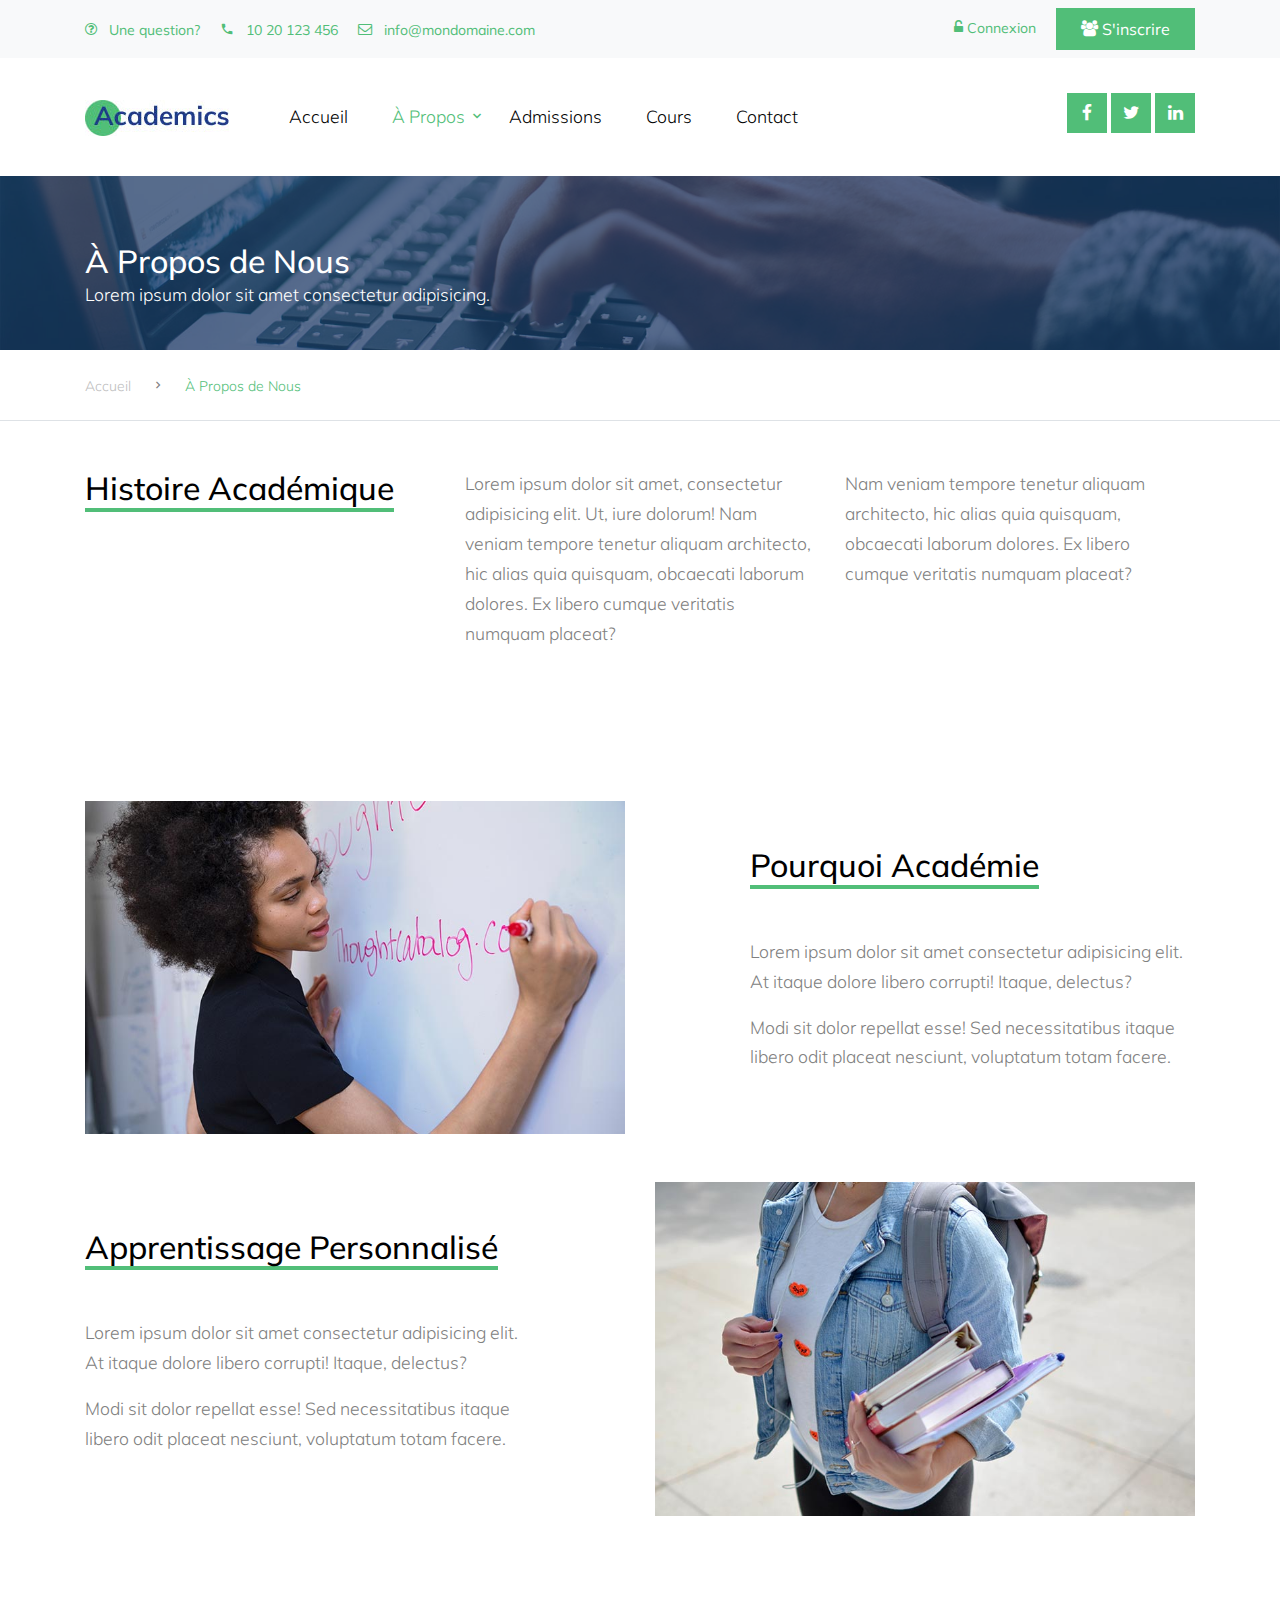
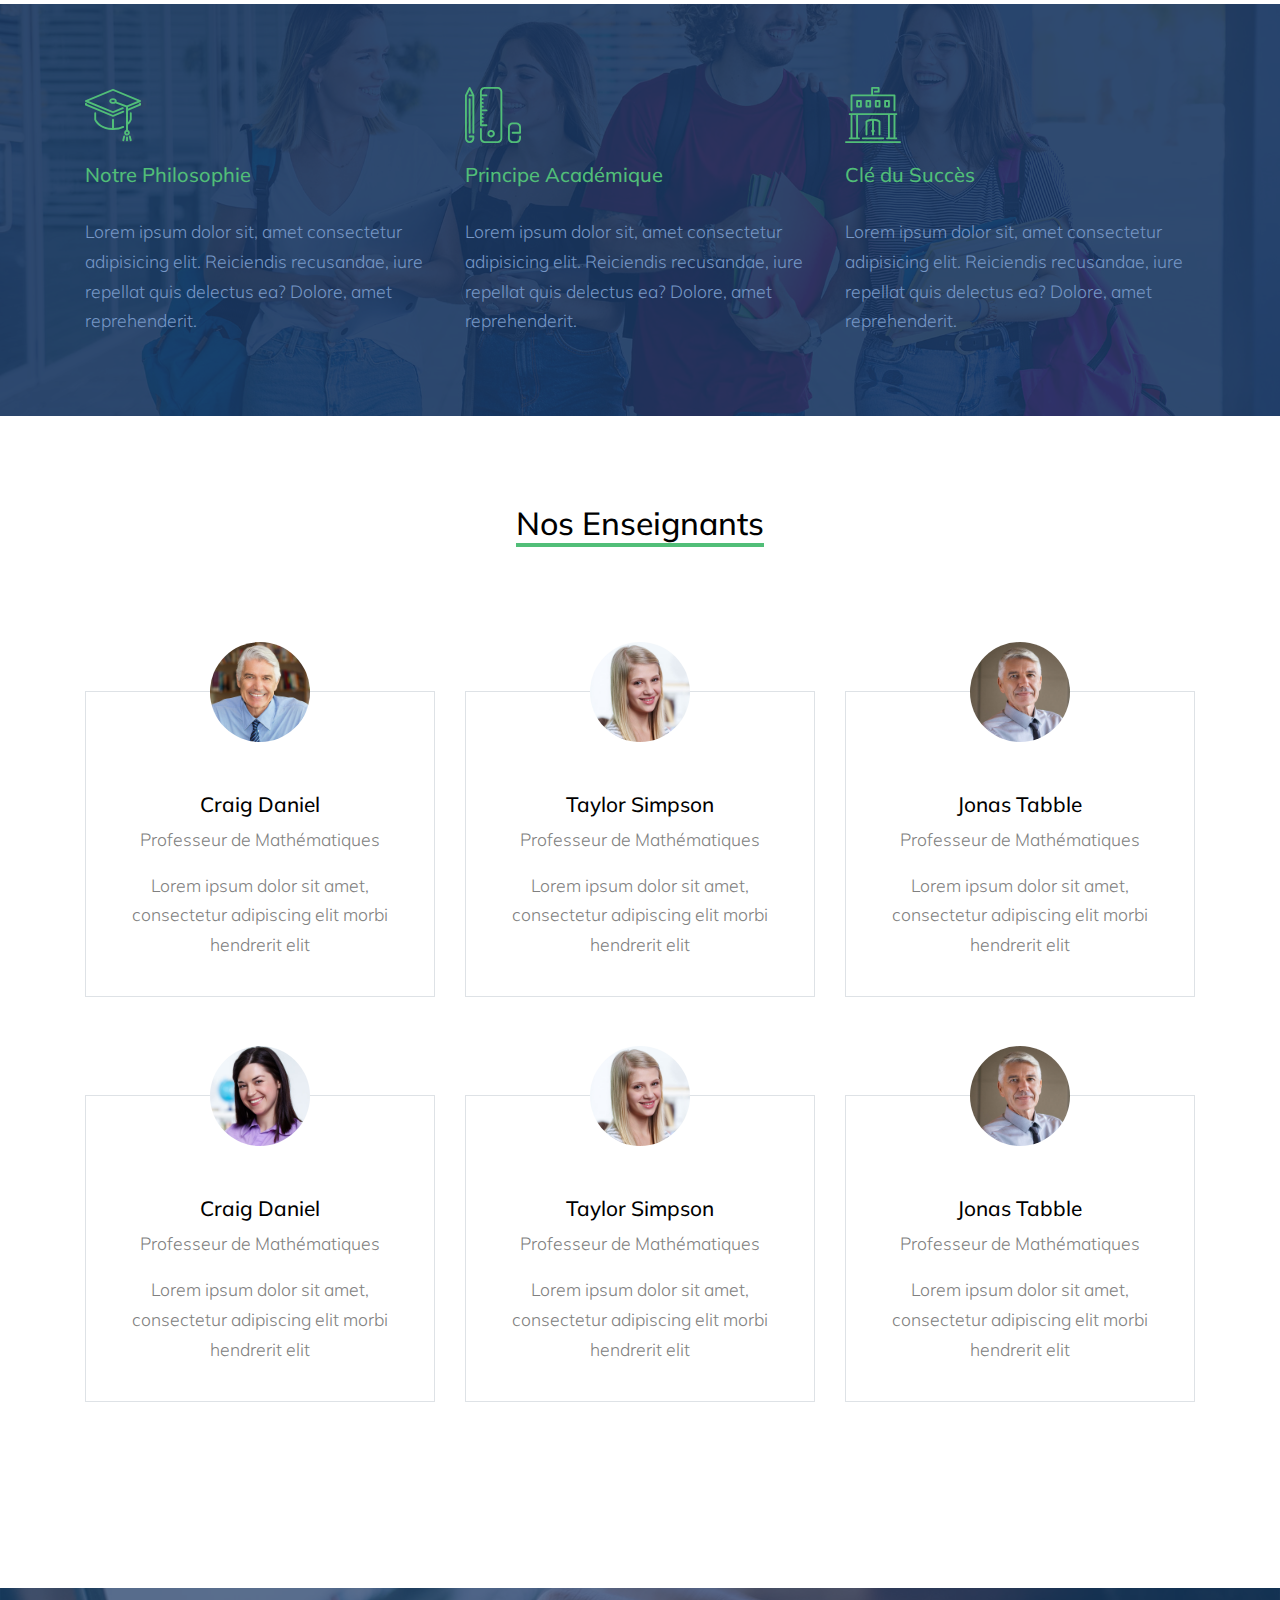
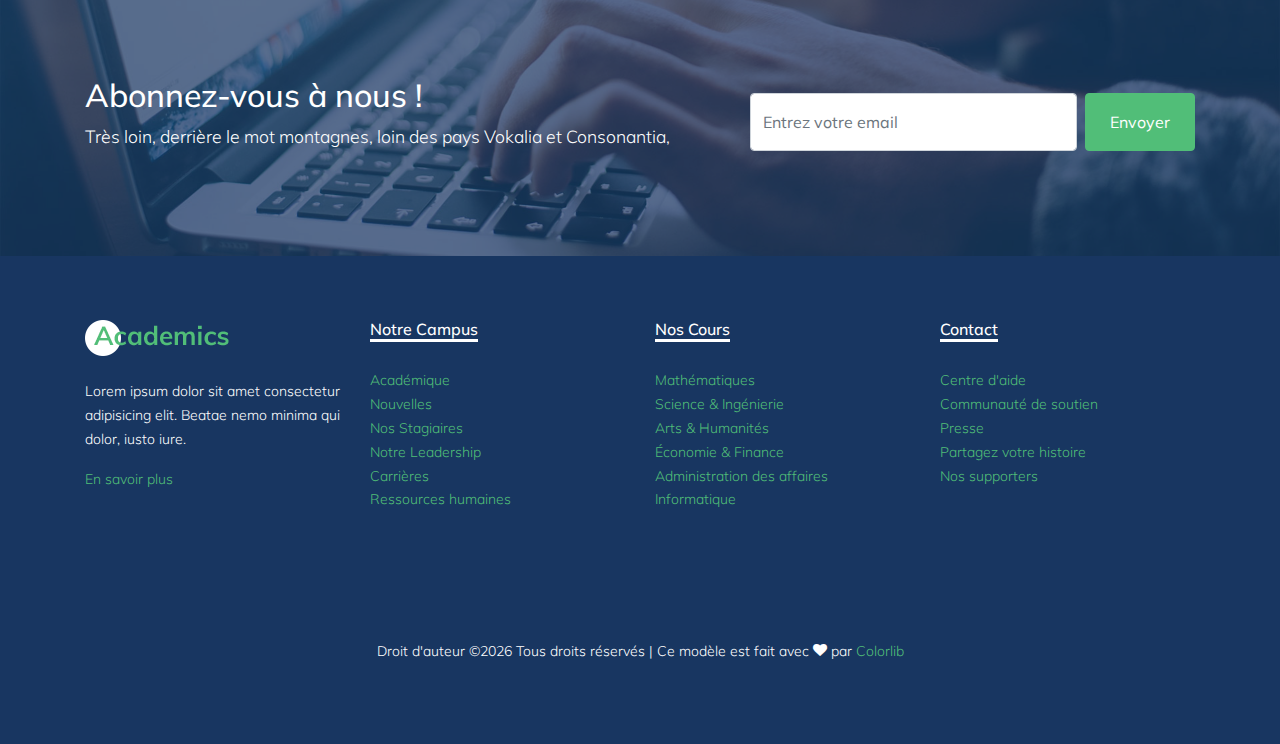
<file: about.html>
<!DOCTYPE html>
<html lang="fr">

<head>
  <title>Éducation &mdash; Site par Colorlib</title>
  <meta charset="utf-8">
  <meta name="viewport" content="width=device-width, initial-scale=1, shrink-to-fit=no">


  <link href="https://fonts.googleapis.com/css?family=Muli:300,400,700,900" rel="stylesheet">
  <link rel="stylesheet" href="fonts/icomoon/style.css">

  <link rel="stylesheet" href="css/bootstrap.min.css">
  <link rel="stylesheet" href="css/jquery-ui.css">
  <link rel="stylesheet" href="css/owl.carousel.min.css">
  <link rel="stylesheet" href="css/owl.theme.default.min.css">
  <link rel="stylesheet" href="css/owl.theme.default.min.css">

  <link rel="stylesheet" href="css/jquery.fancybox.min.css">

  <link rel="stylesheet" href="css/bootstrap-datepicker.css">

  <link rel="stylesheet" href="fonts/flaticon/font/flaticon.css">

  <link rel="stylesheet" href="css/aos.css">
  <link href="css/jquery.mb.YTPlayer.min.css" media="all" rel="stylesheet" type="text/css">

  <link rel="stylesheet" href="css/style.css">

</head>

<body data-spy="scroll" data-target=".site-navbar-target" data-offset="300">

  <div class="site-wrap">

    <div class="site-mobile-menu site-navbar-target">
      <div class="site-mobile-menu-header">
        <div class="site-mobile-menu-close mt-3">
          <span class="icon-close2 js-menu-toggle"></span>
        </div>
      </div>
      <div class="site-mobile-menu-body"><ul class="site-nav-wrap">
        <li class="active">
          <a href="index.html" class="nav-link text-left"><span class="icon-home mr-2"></span></a>
        </li>
        <li class="has-children"><span class="arrow-collapse collapsed" data-toggle="collapse" data-target="#collapseItem0"></span>
          <a href="#" class="nav-link text-left">Génie Civil</a>
          <ul class="collapse" id="collapseItem0">
            <li><a href="course-single.html">GÉNIE CIVIL AVANCÉ ET GESTION DE PROJETS BTP AVEC MS PROJECT</a></li>
            <li><a href="course-single.html">CONTRÔLE DE GESTION APPLIQUÉ AUX PROJETS DU BTP</a></li>
            <li><a href="course-single.html">CONCEPTION AVANCÉE DE STRUCTURES AVEC ROBOT STRUCTURAL ANALYSIS ET TEKLA STRUCTURES</a></li>
          </ul>
        </li>
        <li>
          <a href="courses.html" class="nav-link text-left">Certificats</a>
        </li>
      </ul></div>
    </div>

    <div class="py-2 bg-light">
      <div class="container">
        <div class="row align-items-center">
          <div class="col-lg-9 d-none d-lg-block">
            <a href="#" class="small mr-3"><span class="icon-question-circle-o mr-2"></span> Une question?</a>
            <a href="#" class="small mr-3"><span class="icon-phone2 mr-2"></span> 10 20 123 456</a>
            <a href="#" class="small mr-3"><span class="icon-envelope-o mr-2"></span> info@mondomaine.com</a>
          </div>
          <div class="col-lg-3 text-right">
            <a href="login.html" class="small mr-3"><span class="icon-unlock-alt"></span> Connexion</a>
            <a href="register.html" class="small btn btn-primary px-4 py-2 rounded-0"><span class="icon-users"></span> S'inscrire</a>
          </div>
        </div>
      </div>
    </div>

    <header class="site-navbar py-4 js-sticky-header site-navbar-target" role="banner">

      <div class="container">
        <div class="d-flex align-items-center">
          <div class="site-logo">
            <a href="index.html" class="d-block">
              <img src="images/logo.jpg" alt="Image" class="img-fluid">
            </a>
          </div>
          <div class="mr-auto">
            <nav class="site-navigation position-relative text-right" role="navigation">
              <ul class="site-menu main-menu js-clone-nav mr-auto d-none d-lg-block">
                <li>
                  <a href="index.html" class="nav-link text-left">Accueil</a>
                </li>
                <li class="has-children active">
                  <a href="about.html" class="nav-link text-left">À Propos</a>
                  <ul class="dropdown">
                    <li><a href="teachers.html">Nos Enseignants</a></li>
                    <li><a href="about.html">Notre École</a></li>
                  </ul>
                </li>
                <li>
                  <a href="admissions.html" class="nav-link text-left">Admissions</a>
                </li>
                <li>
                  <a href="courses.html" class="nav-link text-left">Cours</a>
                </li>
                <li>
                  <a href="contact.html" class="nav-link text-left">Contact</a>
                </li>
              </ul>
            </nav>
          </div>
          <div class="ml-auto">
            <div class="social-wrap">
              <a href="#"><span class="icon-facebook"></span></a>
              <a href="#"><span class="icon-twitter"></span></a>
              <a href="#"><span class="icon-linkedin"></span></a>

              <a href="#" class="d-inline-block d-lg-none site-menu-toggle js-menu-toggle text-black"><span
                  class="icon-menu h3"></span></a>
            </div>
          </div>

        </div>
      </div>

    </header>

    <div class="site-section ftco-subscribe-1 site-blocks-cover pb-4" style="background-image: url('images/bg_1.jpg')">
      <div class="container">
        <div class="row align-items-end">
          <div class="col-lg-7">
            <h2 class="mb-0">À Propos de Nous</h2>
            <p>Lorem ipsum dolor sit amet consectetur adipisicing.</p>
          </div>
        </div>
      </div>
    </div>

    <div class="custom-breadcrumns border-bottom">
      <div class="container">
        <a href="#">Accueil</a>
        <span class="mx-3 icon-keyboard_arrow_right"></span>
        <span class="current">À Propos de Nous</span>
      </div>
    </div>

    <div class="container pt-5 mb-5">
      <div class="row">
        <div class="col-lg-4">
          <h2 class="section-title-underline">
            <span>Histoire Académique</span>
          </h2>
        </div>
        <div class="col-lg-4">
          <p>Lorem ipsum dolor sit amet, consectetur adipisicing elit. Ut, iure dolorum! Nam veniam tempore tenetur aliquam architecto, hic alias quia quisquam, obcaecati laborum dolores. Ex libero cumque veritatis numquam placeat?</p>
        </div>
        <div class="col-lg-4">
          <p>Nam veniam tempore tenetur aliquam
            architecto, hic alias quia quisquam, obcaecati laborum dolores. Ex libero cumque veritatis numquam placeat?</p>
        </div>
      </div>
    </div>

    <div class="site-section">
      <div class="container">
        <div class="row mb-5">
          <div class="col-lg-6 mb-lg-0 mb-4">
            <img src="images/course_4.jpg" alt="Image" class="img-fluid">
          </div>
          <div class="col-lg-5 ml-auto align-self-center">
            <h2 class="section-title-underline mb-5">
              <span>Pourquoi Académie </span>
            </h2>
            <p>Lorem ipsum dolor sit amet consectetur adipisicing elit. At itaque dolore libero corrupti! Itaque, delectus?</p>
            <p>Modi sit dolor repellat esse! Sed necessitatibus itaque libero odit placeat nesciunt, voluptatum totam facere.</p>
          </div>
        </div>

        <div class="row">
          <div class="col-lg-6 order-1 order-lg-2 mb-4 mb-lg-0">
            <img src="images/course_5.jpg" alt="Image" class="img-fluid">
          </div>
          <div class="col-lg-5 mr-auto align-self-center order-2 order-lg-1">
            <h2 class="section-title-underline mb-5">
              <span>Apprentissage Personnalisé</span>
            </h2>
            <p>Lorem ipsum dolor sit amet consectetur adipisicing elit. At itaque dolore libero corrupti! Itaque, delectus?</p>
            <p>Modi sit dolor repellat esse! Sed necessitatibus itaque libero odit placeat nesciunt, voluptatum totam facere.</p>
          </div>
        </div>
      </div>
    </div>

    <div class="section-bg style-1" style="background-image: url('images/hero_1.jpg');">
      <div class="container">
        <div class="row">
          <div class="col-lg-4 col-md-6 mb-5 mb-lg-0">
            <span class="icon flaticon-mortarboard"></span>
            <h3>Notre Philosophie</h3>
            <p>Lorem ipsum dolor sit, amet consectetur adipisicing elit. Reiciendis recusandae, iure repellat quis delectus ea? Dolore, amet reprehenderit.</p>
          </div>
          <div class="col-lg-4 col-md-6 mb-5 mb-lg-0">
            <span class="icon flaticon-school-material"></span>
            <h3>Principe Académique</h3>
            <p>Lorem ipsum dolor sit, amet consectetur adipisicing elit. Reiciendis recusandae, iure repellat quis delectus ea? Dolore, amet reprehenderit.</p>
          </div>
          <div class="col-lg-4 col-md-6 mb-5 mb-lg-0">
            <span class="icon flaticon-library"></span>
            <h3>Clé du Succès</h3>
            <p>Lorem ipsum dolor sit, amet consectetur adipisicing elit. Reiciendis recusandae, iure repellat quis delectus ea? Dolore, amet reprehenderit.</p>
          </div>
        </div>
      </div>
    </div>

    <div class="site-section">
      <div class="container">
        <div class="row mb-5 justify-content-center text-center">
          <div class="col-lg-4 mb-5">
            <h2 class="section-title-underline mb-5">
              <span>Nos Enseignants</span>
            </h2>
          </div>
        </div>
        <div class="row">
          <div class="col-lg-4 col-md-6 mb-5 mb-lg-5">

            <div class="feature-1 border person text-center">
              <img src="images/person_1.jpg" alt="Image" class="img-fluid">
              <div class="feature-1-content">
                <h2>Craig Daniel</h2>
                <span class="position mb-3 d-block">Professeur de Mathématiques</span>
                <p>Lorem ipsum dolor sit amet, consectetur adipiscing elit morbi hendrerit elit</p>
              </div>
            </div>
          </div>
          <div class="col-lg-4 col-md-6 mb-5 mb-lg-5">
            <div class="feature-1 border person text-center">
              <img src="images/person_2.jpg" alt="Image" class="img-fluid">
              <div class="feature-1-content">
                <h2>Taylor Simpson</h2>
                <span class="position mb-3 d-block">Professeur de Mathématiques</span>
                <p>Lorem ipsum dolor sit amet, consectetur adipiscing elit morbi hendrerit elit</p>
              </div>
            </div>
          </div>
          <div class="col-lg-4 col-md-6 mb-5 mb-lg-5">
            <div class="feature-1 border person text-center">
              <img src="images/person_3.jpg" alt="Image" class="img-fluid">
              <div class="feature-1-content">
                <h2>Jonas Tabble</h2>
                <span class="position mb-3 d-block">Professeur de Mathématiques</span>
                <p>Lorem ipsum dolor sit amet, consectetur adipiscing elit morbi hendrerit elit</p>
              </div>
            </div>
          </div>

          <div class="col-lg-4 col-md-6 mb-5 mb-lg-5">

            <div class="feature-1 border person text-center">
              <img src="images/person_4.jpg" alt="Image" class="img-fluid">
              <div class="feature-1-content">
                <h2>Craig Daniel</h2>
                <span class="position mb-3 d-block">Professeur de Mathématiques</span>
                <p>Lorem ipsum dolor sit amet, consectetur adipiscing elit morbi hendrerit elit</p>
              </div>
            </div>
          </div>
          <div class="col-lg-4 col-md-6 mb-5 mb-lg-5">
            <div class="feature-1 border person text-center">
              <img src="images/person_2.jpg" alt="Image" class="img-fluid">
              <div class="feature-1-content">
                <h2>Taylor Simpson</h2>
                <span class="position mb-3 d-block">Professeur de Mathématiques</span>
                <p>Lorem ipsum dolor sit amet, consectetur adipiscing elit morbi hendrerit elit</p>
              </div>
            </div>
          </div>
          <div class="col-lg-4 col-md-6 mb-5 mb-lg-5">
            <div class="feature-1 border person text-center">
              <img src="images/person_3.jpg" alt="Image" class="img-fluid">
              <div class="feature-1-content">
                <h2>Jonas Tabble</h2>
                <span class="position mb-3 d-block">Professeur de Mathématiques</span>
                <p>Lorem ipsum dolor sit amet, consectetur adipiscing elit morbi hendrerit elit</p>
              </div>
            </div>
          </div>
        </div>
      </div>
    </div>

    <div class="site-section ftco-subscribe-1" style="background-image: url('images/bg_1.jpg')">
      <div class="container">
        <div class="row align-items-center">
          <div class="col-lg-7">
            <h2>Abonnez-vous à nous !</h2>
            <p>Très loin, derrière le mot montagnes, loin des pays Vokalia et Consonantia,</p>
          </div>
          <div class="col-lg-5">
            <form action="" class="d-flex">
              <input type="text" class="rounded form-control mr-2 py-3" placeholder="Entrez votre email">
              <button class="btn btn-primary rounded py-3 px-4" type="submit">Envoyer</button>
            </form>
          </div>
        </div>
      </div>
    </div>

    <div class="footer">
      <div class="container">
        <div class="row">
          <div class="col-lg-3">
            <p class="mb-4"><img src="images/logo.png" alt="Image" class="img-fluid"></p>
            <p>Lorem ipsum dolor sit amet consectetur adipisicing elit. Beatae nemo minima qui dolor, iusto iure.</p>
            <p><a href="#">En savoir plus</a></p>
          </div>
          <div class="col-lg-3">
            <h3 class="footer-heading"><span>Notre Campus</span></h3>
            <ul class="list-unstyled">
              <li><a href="#">Académique</a></li>
              <li><a href="#">Nouvelles</a></li>
              <li><a href="#">Nos Stagiaires</a></li>
              <li><a href="#">Notre Leadership</a></li>
              <li><a href="#">Carrières</a></li>
              <li><a href="#">Ressources humaines</a></li>
            </ul>
          </div>
          <div class="col-lg-3">
            <h3 class="footer-heading"><span>Nos Cours</span></h3>
            <ul class="list-unstyled">
              <li><a href="#">Mathématiques</a></li>
              <li><a href="#">Science & Ingénierie</a></li>
              <li><a href="#">Arts & Humanités</a></li>
              <li><a href="#">Économie & Finance</a></li>
              <li><a href="#">Administration des affaires</a></li>
              <li><a href="#">Informatique</a></li>
            </ul>
          </div>
          <div class="col-lg-3">
            <h3 class="footer-heading"><span>Contact</span></h3>
            <ul class="list-unstyled">
              <li><a href="#">Centre d'aide</a></li>
              <li><a href="#">Communauté de soutien</a></li>
              <li><a href="#">Presse</a></li>
              <li><a href="#">Partagez votre histoire</a></li>
              <li><a href="#">Nos supporters</a></li>
            </ul>
          </div>
        </div>

        <div class="row">
          <div class="col-12">
            <div class="copyright">
              <p>
                <!-- Le lien vers Colorlib ne peut pas être supprimé. Le modèle est sous licence CC BY 3.0. -->
                Droit d'auteur &copy;<script>document.write(new Date().getFullYear());</script> Tous droits réservés | Ce modèle est fait avec <i class="icon-heart" aria-hidden="true"></i> par <a href="https://colorlib.com" target="_blank" >Colorlib</a>
                <!-- Le lien vers Colorlib ne peut pas être supprimé. Le modèle est sous licence CC BY 3.0. -->
              </p>
            </div>
          </div>
        </div>
      </div>
    </div>

  </div>
  <!-- .site-wrap -->

  <!-- loader -->
  <div id="loader" class="show fullscreen"><svg class="circular" width="48px" height="48px"><circle class="path-bg" cx="24" cy="24" r="22" fill="none" stroke-width="4" stroke="#eeeeee"/><circle class="path" cx="24" cy="24" r="22" fill="none" stroke-width="4" stroke-miterlimit="10" stroke="#51be78"/></svg></div>

  <script src="js/jquery-3.3.1.min.js"></script>
  <script src="js/jquery-migrate-3.0.1.min.js"></script>
  <script src="js/jquery-ui.js"></script>
  <script src="js/popper.min.js"></script>
  <script src="js/bootstrap.min.js"></script>
  <script src="js/owl.carousel.min.js"></script>
  <script src="js/jquery.stellar.min.js"></script>
  <script src="js/jquery.countdown.min.js"></script>
  <script src="js/bootstrap-datepicker.min.js"></script>
  <script src="js/jquery.easing.1.3.js"></script>
  <script src="js/aos.js"></script>
  <script src="js/jquery.fancybox.min.js"></script>
  <script src="js/jquery.sticky.js"></script>
  <script src="js/jquery.mb.YTPlayer.min.js"></script>

  <script src="js/main.js"></script>

</body>

</html>
</file>
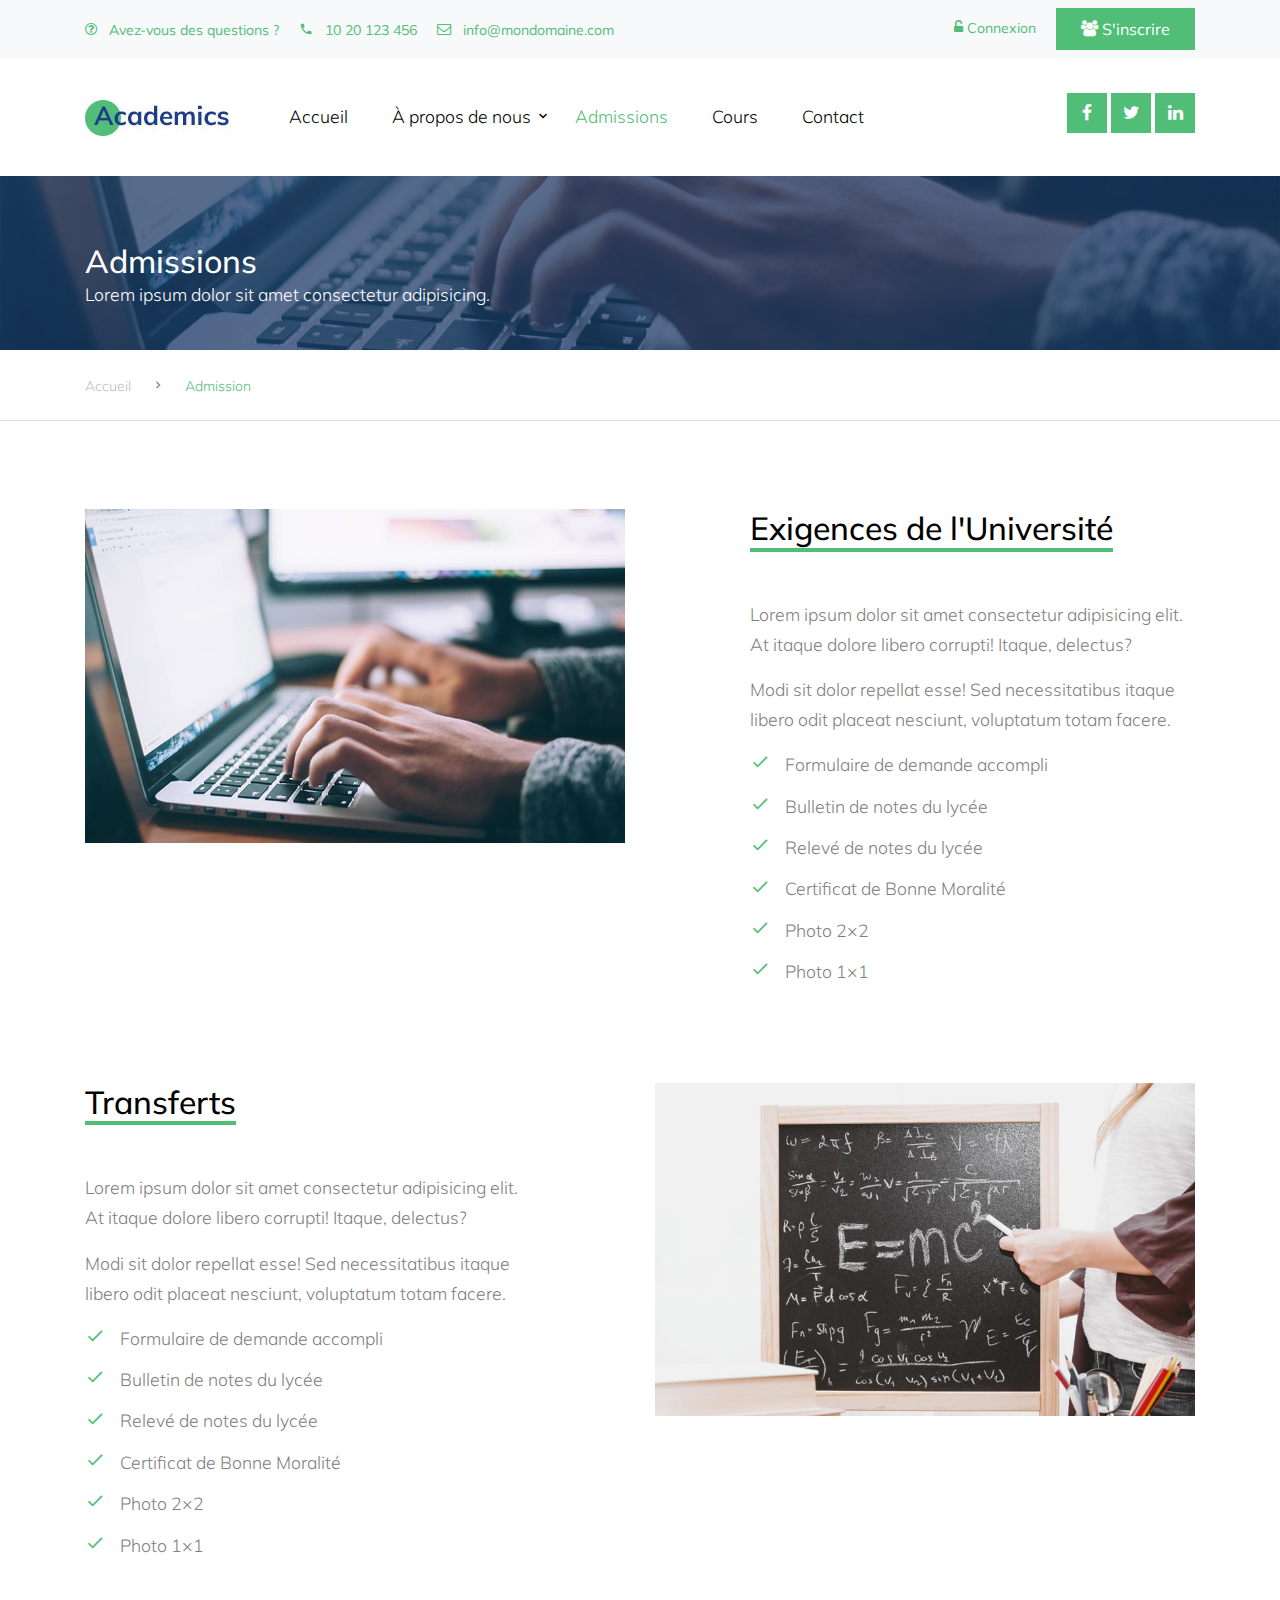
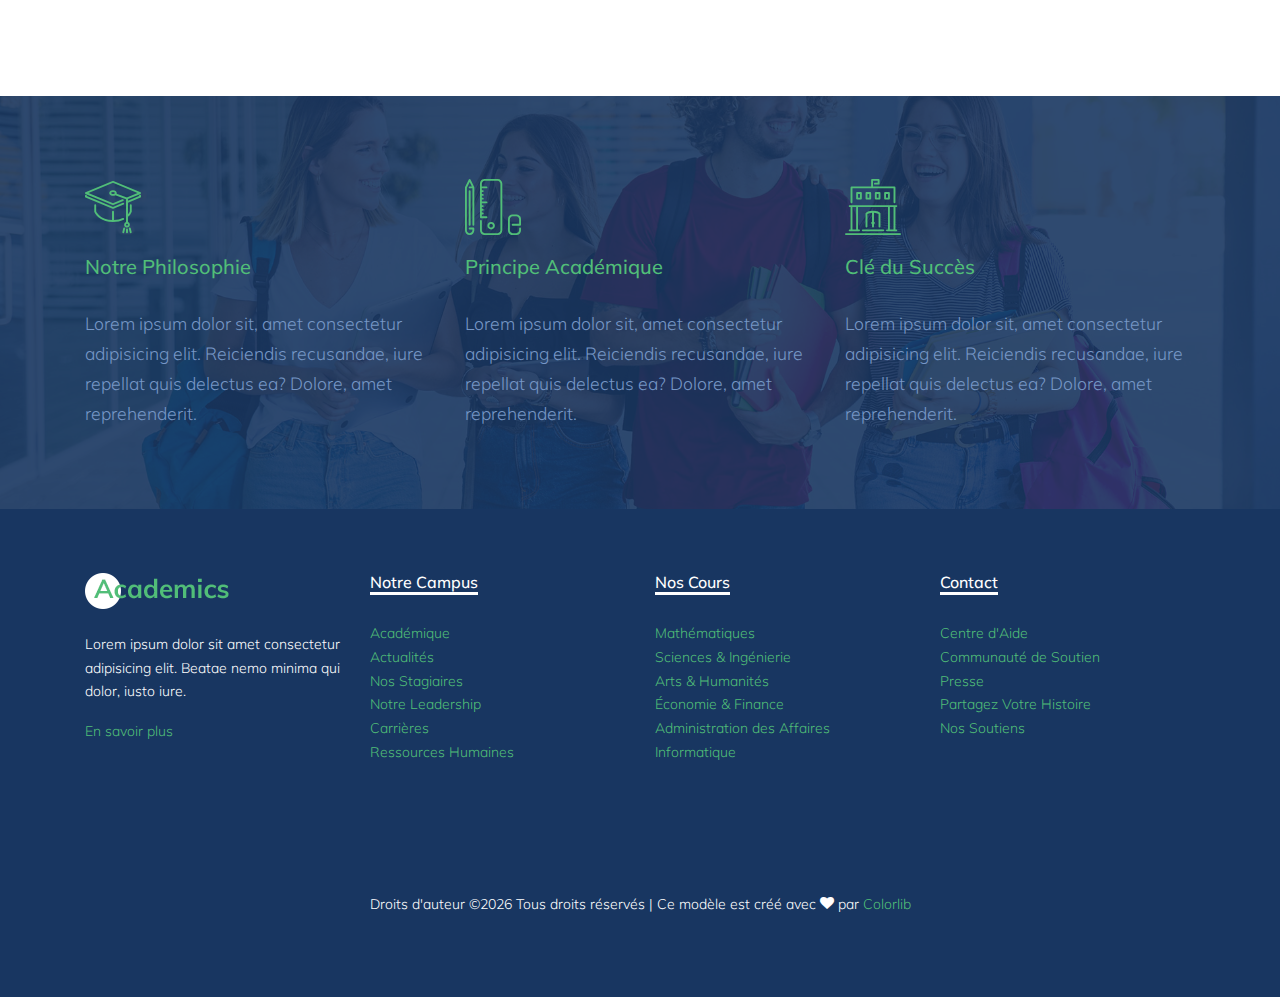
<file: admissions.html>
<!DOCTYPE html>
<html lang="fr">

<head>
  <title>Académie &mdash; Site par Colorlib</title>
  <meta charset="utf-8">
  <meta name="viewport" content="width=device-width, initial-scale=1, shrink-to-fit=no">


  <link href="https://fonts.googleapis.com/css?family=Muli:300,400,700,900" rel="stylesheet">
  <link rel="stylesheet" href="fonts/icomoon/style.css">

  <link rel="stylesheet" href="css/bootstrap.min.css">
  <link rel="stylesheet" href="css/jquery-ui.css">
  <link rel="stylesheet" href="css/owl.carousel.min.css">
  <link rel="stylesheet" href="css/owl.theme.default.min.css">
  <link rel="stylesheet" href="css/owl.theme.default.min.css">

  <link rel="stylesheet" href="css/jquery.fancybox.min.css">

  <link rel="stylesheet" href="css/bootstrap-datepicker.css">

  <link rel="stylesheet" href="fonts/flaticon/font/flaticon.css">

  <link rel="stylesheet" href="css/aos.css">
  <link href="css/jquery.mb.YTPlayer.min.css" media="all" rel="stylesheet" type="text/css">

  <link rel="stylesheet" href="css/style.css">
</head>

<body data-spy="scroll" data-target=".site-navbar-target" data-offset="300">

  <div class="site-wrap">

    <div class="site-mobile-menu site-navbar-target">
      <div class="site-mobile-menu-header">
        <div class="site-mobile-menu-close mt-3">
          <span class="icon-close2 js-menu-toggle"></span>
        </div>
      </div>
      <div class="site-mobile-menu-body"><ul class="site-nav-wrap">
        <li class="active">
          <a href="index.html" class="nav-link text-left"><span class="icon-home mr-2"></span></a>
        </li>
        <li class="has-children"><span class="arrow-collapse collapsed" data-toggle="collapse" data-target="#collapseItem0"></span>
          <a href="#" class="nav-link text-left">Génie Civil</a>
          <ul class="collapse" id="collapseItem0">
            <li><a href="course-single.html">GÉNIE CIVIL AVANCÉ ET GESTION DE PROJETS BTP AVEC MS PROJECT</a></li>
            <li><a href="course-single.html">CONTRÔLE DE GESTION APPLIQUÉ AUX PROJETS DU BTP</a></li>
            <li><a href="course-single.html">CONCEPTION AVANCÉE DE STRUCTURES AVEC ROBOT STRUCTURAL ANALYSIS ET TEKLA STRUCTURES</a></li>
          </ul>
        </li>
        <li>
          <a href="courses.html" class="nav-link text-left">Certificats</a>
        </li>
      </ul></div>
    </div>

    <div class="py-2 bg-light">
      <div class="container">
        <div class="row align-items-center">
          <div class="col-lg-9 d-none d-lg-block">
            <a href="#" class="small mr-3"><span class="icon-question-circle-o mr-2"></span> Avez-vous des questions ?</a>
            <a href="#" class="small mr-3"><span class="icon-phone2 mr-2"></span> 10 20 123 456</a>
            <a href="#" class="small mr-3"><span class="icon-envelope-o mr-2"></span> info@mondomaine.com</a>
          </div>
          <div class="col-lg-3 text-right">
            <a href="login.html" class="small mr-3"><span class="icon-unlock-alt"></span> Connexion</a>
            <a href="register.html" class="small btn btn-primary px-4 py-2 rounded-0"><span class="icon-users"></span> S'inscrire</a>
          </div>
        </div>
      </div>
    </div>
    <header class="site-navbar py-4 js-sticky-header site-navbar-target" role="banner">

      <div class="container">
        <div class="d-flex align-items-center">
          <div class="site-logo">
            <a href="index.html" class="d-block">
              <img src="images/logo.jpg" alt="Image" class="img-fluid">
            </a>
          </div>
          <div class="mr-auto">
            <nav class="site-navigation position-relative text-right" role="navigation">
              <ul class="site-menu main-menu js-clone-nav mr-auto d-none d-lg-block">
                <li>
                  <a href="index.html" class="nav-link text-left">Accueil</a>
                </li>
                <li class="has-children">
                  <a href="about.html" class="nav-link text-left">À propos de nous</a>
                  <ul class="dropdown">
                    <li><a href="teachers.html">Nos enseignants</a></li>
                    <li><a href="about.html">Notre école</a></li>
                  </ul>
                </li>
                <li class="active">
                  <a href="admissions.html" class="nav-link text-left">Admissions</a>
                </li>
                <li>
                  <a href="courses.html" class="nav-link text-left">Cours</a>
                </li>
                <li>
                  <a href="contact.html" class="nav-link text-left">Contact</a>
                </li>
              </ul>
            </nav>
          </div>
          <div class="ml-auto">
            <div class="social-wrap">
              <a href="#"><span class="icon-facebook"></span></a>
              <a href="#"><span class="icon-twitter"></span></a>
              <a href="#"><span class="icon-linkedin"></span></a>
              <a href="#" class="d-inline-block d-lg-none site-menu-toggle js-menu-toggle text-black"><span
                class="icon-menu h3"></span></a>
            </div>
          </div>
        </div>
      </div>
    </header>

    <div class="site-section ftco-subscribe-1 site-blocks-cover pb-4" style="background-image: url('images/bg_1.jpg')">
      <div class="container">
        <div class="row align-items-end">
          <div class="col-lg-7">
            <h2 class="mb-0">Admissions</h2>
            <p>Lorem ipsum dolor sit amet consectetur adipisicing.</p>
          </div>
        </div>
      </div>
    </div>

    <div class="custom-breadcrumns border-bottom">
      <div class="container">
        <a href="index.html">Accueil</a>
        <span class="mx-3 icon-keyboard_arrow_right"></span>
        <span class="current">Admission</span>
      </div>
    </div>

    <div class="site-section">
      <div class="container">
        <div class="row mb-5">
          <div class="col-lg-6 mb-lg-0 mb-4">
            <img src="images/course_6.jpg" alt="Image" class="img-fluid">
          </div>
          <div class="col-lg-5 ml-auto align-self-center">
            <h2 class="section-title-underline mb-5">
              <span>Exigences de l'Université</span>
            </h2>
            <p>Lorem ipsum dolor sit amet consectetur adipisicing elit. At itaque dolore libero corrupti! Itaque, delectus?</p>
            <p>Modi sit dolor repellat esse! Sed necessitatibus itaque libero odit placeat nesciunt, voluptatum totam facere.</p>
            <ol class="ul-check primary list-unstyled">
              <li>Formulaire de demande accompli</li>
              <li>Bulletin de notes du lycée </li>
              <li>Relevé de notes du lycée</li>
              <li>Certificat de Bonne Moralité</li>
              <li>Photo 2×2</li>
              <li>Photo 1×1</li>
            </ol>
          </div>
        </div>

        <div class="row">
          <div class="col-lg-6 order-1 order-lg-2 mb-4 mb-lg-0">
            <img src="images/course_3.jpg" alt="Image" class="img-fluid">
          </div>
          <div class="col-lg-5 mr-auto align-self-center order-2 order-lg-1">
            <h2 class="section-title-underline mb-5">
              <span>Transferts</span>
            </h2>
            <p>Lorem ipsum dolor sit amet consectetur adipisicing elit. At itaque dolore libero corrupti! Itaque, delectus?</p>
            <p>Modi sit dolor repellat esse! Sed necessitatibus itaque libero odit placeat nesciunt, voluptatum totam facere.</p>
            <ol class="ul-check primary list-unstyled">
              <li>Formulaire de demande accompli</li>
              <li>Bulletin de notes du lycée </li>
              <li>Relevé de notes du lycée</li>
              <li>Certificat de Bonne Moralité</li>
              <li>Photo 2×2</li>
              <li>Photo 1×1</li>
            </ol>
          </div>
        </div>
      </div>
    </div>

    <div class="section-bg style-1" style="background-image: url('images/hero_1.jpg');">
      <div class="container">
        <div class="row">
          <div class="col-lg-4 col-md-6 mb-5 mb-lg-0">
            <span class="icon flaticon-mortarboard"></span>
            <h3>Notre Philosophie</h3>
            <p>Lorem ipsum dolor sit, amet consectetur adipisicing elit. Reiciendis recusandae, iure repellat quis delectus ea? Dolore, amet reprehenderit.</p>
          </div>
          <div class="col-lg-4 col-md-6 mb-5 mb-lg-0">
            <span class="icon flaticon-school-material"></span>
            <h3>Principe Académique</h3>
            <p>Lorem ipsum dolor sit, amet consectetur adipisicing elit. Reiciendis recusandae, iure repellat quis delectus ea?
              Dolore, amet reprehenderit.</p>
          </div>
          <div class="col-lg-4 col-md-6 mb-5 mb-lg-0">
            <span class="icon flaticon-library"></span>
            <h3>Clé du Succès</h3>
            <p>Lorem ipsum dolor sit, amet consectetur adipisicing elit. Reiciendis recusandae, iure repellat quis delectus ea?
              Dolore, amet reprehenderit.</p>
          </div>
        </div>
      </div>
    </div>

    <div class="footer">
      <div class="container">
        <div class="row">
          <div class="col-lg-3">
            <p class="mb-4"><img src="images/logo.png" alt="Image" class="img-fluid"></p>
            <p>Lorem ipsum dolor sit amet consectetur adipisicing elit. Beatae nemo minima qui dolor, iusto iure.</p>
            <p><a href="#">En savoir plus</a></p>
          </div>
          <div class="col-lg-3">
            <h3 class="footer-heading"><span>Notre Campus</span></h3>
            <ul class="list-unstyled">
              <li><a href="#">Académique</a></li>
              <li><a href="#">Actualités</a></li>
              <li><a href="#">Nos Stagiaires</a></li>
              <li><a href="#">Notre Leadership</a></li>
              <li><a href="#">Carrières</a></li>
              <li><a href="#">Ressources Humaines</a></li>
            </ul>
          </div>
          <div class="col-lg-3">
            <h3 class="footer-heading"><span>Nos Cours</span></h3>
            <ul class="list-unstyled">
              <li><a href="#">Mathématiques</a></li>
              <li><a href="#">Sciences &amp; Ingénierie</a></li>
              <li><a href="#">Arts &amp; Humanités</a></li>
              <li><a href="#">Économie &amp; Finance</a></li>
              <li><a href="#">Administration des Affaires</a></li>
              <li><a href="#">Informatique</a></li>
            </ul>
          </div>
          <div class="col-lg-3">
            <h3 class="footer-heading"><span>Contact</span></h3>
            <ul class="list-unstyled">
              <li><a href="#">Centre d'Aide</a></li>
              <li><a href="#">Communauté de Soutien</a></li>
              <li><a href="#">Presse</a></li>
              <li><a href="#">Partagez Votre Histoire</a></li>
              <li><a href="#">Nos Soutiens</a></li>
            </ul>
          </div>
        </div>
        <div class="row">
          <div class="col-12">
            <div class="copyright">
              <p>
                <!-- Le lien vers Colorlib ne peut pas être supprimé. Le modèle est sous licence CC BY 3.0. -->
                Droits d'auteur &copy;<script>document.write(new Date().getFullYear());</script> Tous droits réservés | Ce modèle est créé avec <i class="icon-heart" aria-hidden="true"></i> par <a href="https://colorlib.com" target="_blank">Colorlib</a>
                <!-- Le lien vers Colorlib ne peut pas être supprimé. Le modèle est sous licence CC BY 3.0. -->
              </p>
            </div>
          </div>
        </div>
      </div>
    </div>
  </div>
  <!-- .site-wrap -->

  <!-- loader -->
  <div id="loader" class="show fullscreen"><svg class="circular" width="48px" height="48px"><circle class="path-bg" cx="24" cy="24" r="22" fill="none" stroke-width="4" stroke="#eeeeee" /><circle class="path" cx="24" cy="24" r="22" fill="none" stroke-width="4" stroke-miterlimit="10" stroke="#51be78" /></svg></div>

  <script src="js/jquery-3.3.1.min.js"></script>
  <script src="js/jquery-migrate-3.0.1.min.js"></script>
  <script src="js/jquery-ui.js"></script>
  <script src="js/popper.min.js"></script>
  <script src="js/bootstrap.min.js"></script>
  <script src="js/owl.carousel.min.js"></script>
  <script src="js/jquery.stellar.min.js"></script>
  <script src="js/jquery.countdown.min.js"></script>
  <script src="js/bootstrap-datepicker.min.js"></script>
  <script src="js/jquery.easing.1.3.js"></script>
  <script src="js/aos.js"></script>
  <script src="js/jquery.fancybox.min.js"></script>
  <script src="js/jquery.sticky.js"></script>
  <script src="js/jquery.mb.YTPlayer.min.js"></script>

  <script src="js/main.js"></script>
</body>

</html>
</file>
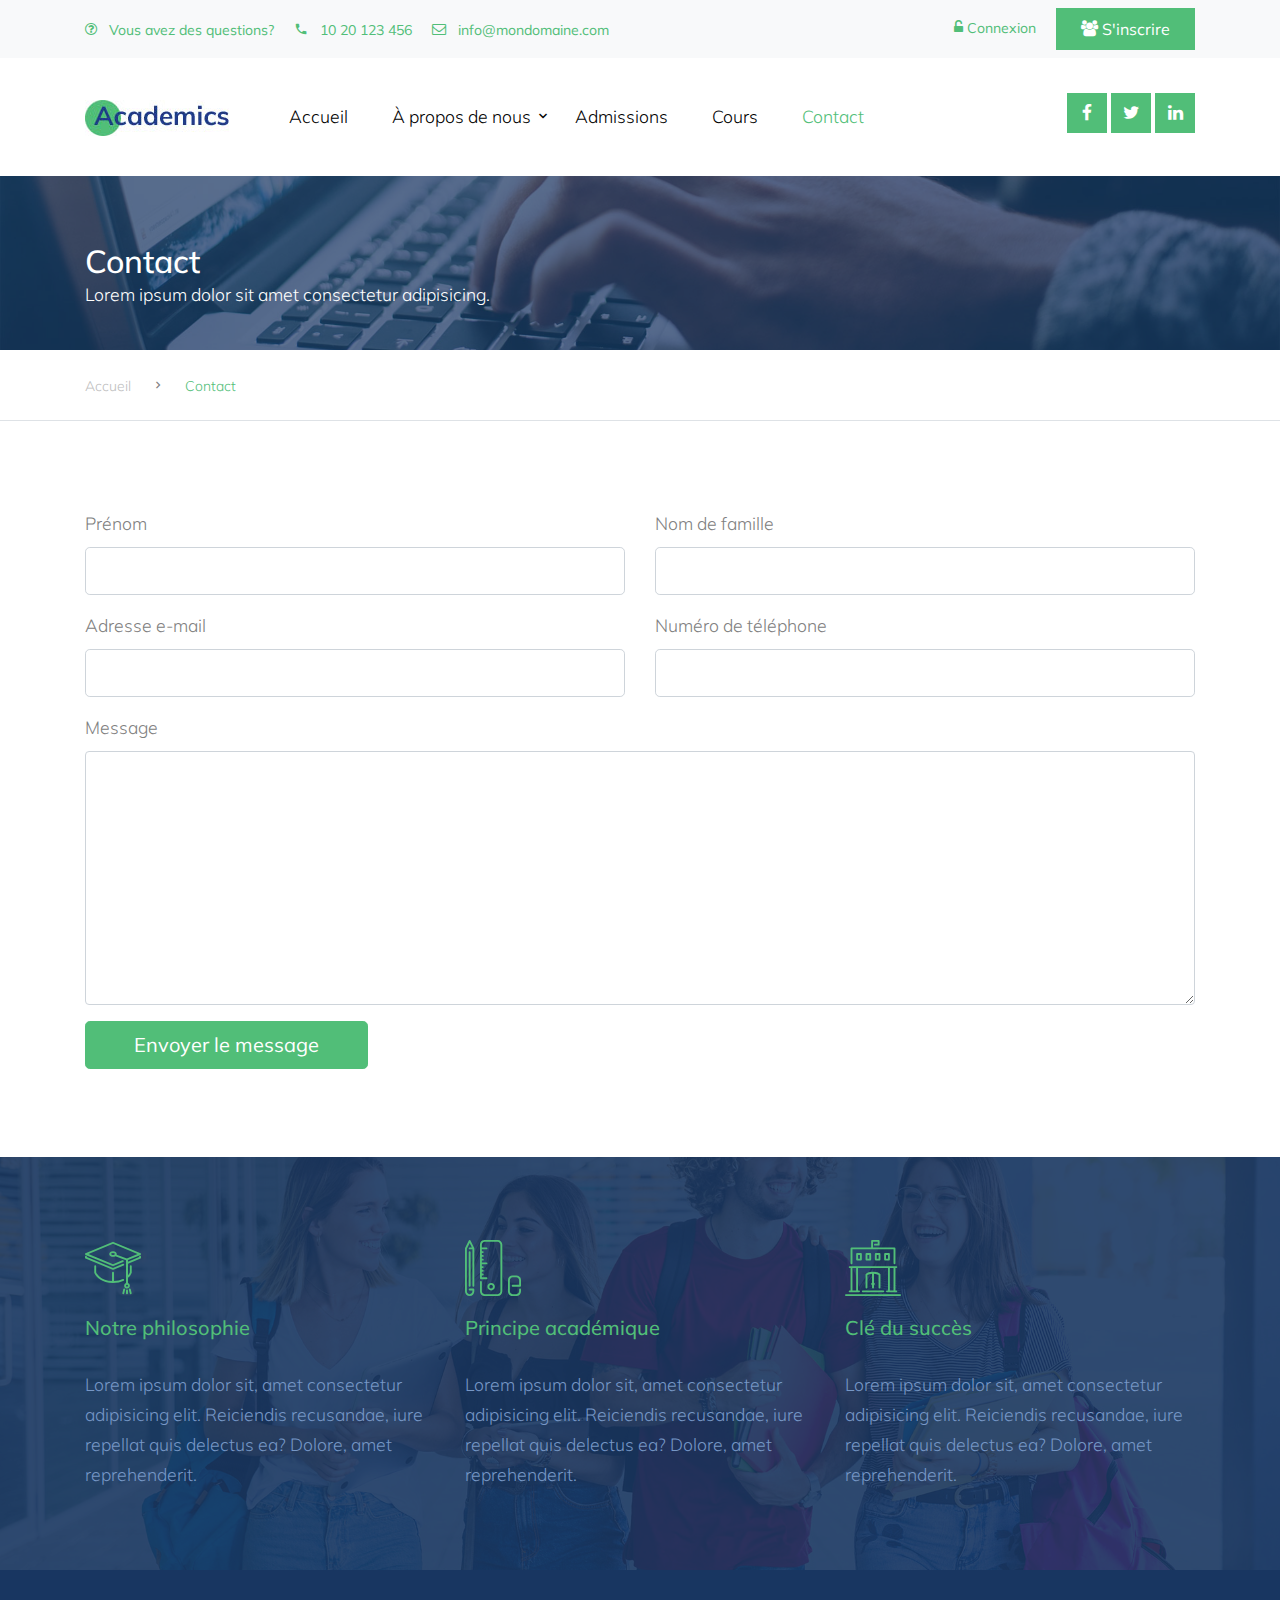
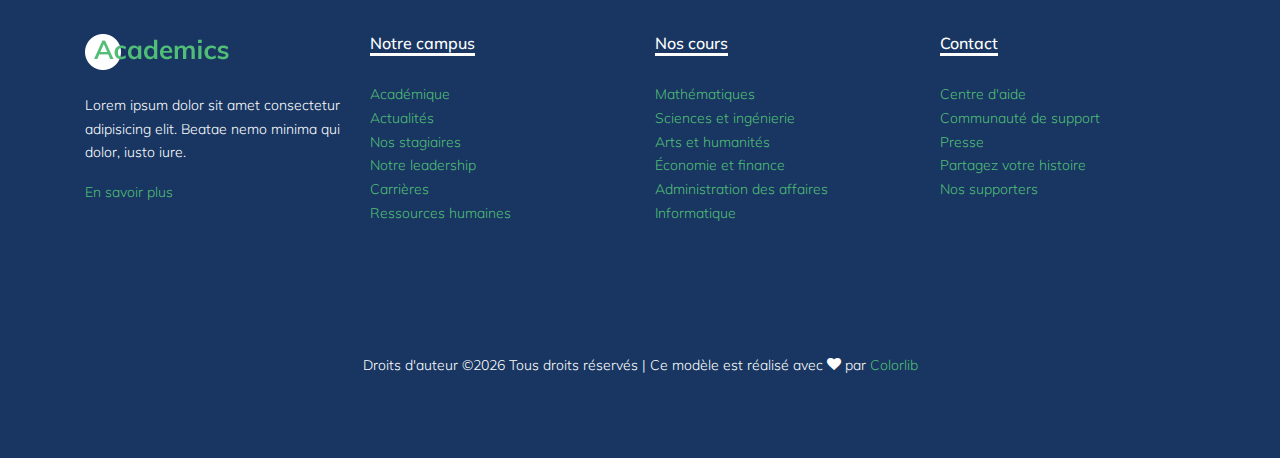
<file: contact.html>
<!DOCTYPE html>
<html lang="fr">

<head>
  <title>Enseignement &mdash; Site web par Colorlib</title>
  <meta charset="utf-8">
  <meta name="viewport" content="width=device-width, initial-scale=1, shrink-to-fit=no">

  <link href="https://fonts.googleapis.com/css?family=Muli:300,400,700,900" rel="stylesheet">
  <link rel="stylesheet" href="fonts/icomoon/style.css">

  <link rel="stylesheet" href="css/bootstrap.min.css">
  <link rel="stylesheet" href="css/jquery-ui.css">
  <link rel="stylesheet" href="css/owl.carousel.min.css">
  <link rel="stylesheet" href="css/owl.theme.default.min.css">
  <link rel="stylesheet" href="css/owl.theme.default.min.css">

  <link rel="stylesheet" href="css/jquery.fancybox.min.css">

  <link rel="stylesheet" href="css/bootstrap-datepicker.css">

  <link rel="stylesheet" href="fonts/flaticon/font/flaticon.css">

  <link rel="stylesheet" href="css/aos.css">
  <link href="css/jquery.mb.YTPlayer.min.css" media="all" rel="stylesheet" type="text/css">

  <link rel="stylesheet" href="css/style.css">
</head>

<body data-spy="scroll" data-target=".site-navbar-target" data-offset="300">
  <div class="site-wrap">
    <div class="site-mobile-menu site-navbar-target">
      <div class="site-mobile-menu-header">
        <div class="site-mobile-menu-close mt-3">
          <span class="icon-close2 js-menu-toggle"></span>
        </div>
      </div>
      <div class="site-mobile-menu-body"><ul class="site-nav-wrap">
        <li class="active">
          <a href="index.html" class="nav-link text-left"><span class="icon-home mr-2"></span></a>
        </li>
        <li class="has-children"><span class="arrow-collapse collapsed" data-toggle="collapse" data-target="#collapseItem0"></span>
          <a href="#" class="nav-link text-left">Génie Civil</a>
          <ul class="collapse" id="collapseItem0">
            <li><a href="course-single.html">GÉNIE CIVIL AVANCÉ ET GESTION DE PROJETS BTP AVEC MS PROJECT</a></li>
            <li><a href="course-single.html">CONTRÔLE DE GESTION APPLIQUÉ AUX PROJETS DU BTP</a></li>
            <li><a href="course-single.html">CONCEPTION AVANCÉE DE STRUCTURES AVEC ROBOT STRUCTURAL ANALYSIS ET TEKLA STRUCTURES</a></li>
          </ul>
        </li>
        <li>
          <a href="courses.html" class="nav-link text-left">Certificats</a>
        </li>
      </ul></div>
    </div>

    <div class="py-2 bg-light">
      <div class="container">
        <div class="row align-items-center">
          <div class="col-lg-9 d-none d-lg-block">
            <a href="#" class="small mr-3"><span class="icon-question-circle-o mr-2"></span> Vous avez des questions?</a>
            <a href="#" class="small mr-3"><span class="icon-phone2 mr-2"></span> 10 20 123 456</a>
            <a href="#" class="small mr-3"><span class="icon-envelope-o mr-2"></span> info@mondomaine.com</a>
          </div>
          <div class="col-lg-3 text-right">
            <a href="login.html" class="small mr-3"><span class="icon-unlock-alt"></span> Connexion</a>
            <a href="register.html" class="small btn btn-primary px-4 py-2 rounded-0"><span class="icon-users"></span> S'inscrire</a>
          </div>
        </div>
      </div>
    </div>

    <header class="site-navbar py-4 js-sticky-header site-navbar-target" role="banner">
      <div class="container">
        <div class="d-flex align-items-center">
          <div class="site-logo">
            <a href="index.html" class="d-block">
              <img src="images/logo.jpg" alt="Image" class="img-fluid">
            </a>
          </div>
          <div class="mr-auto">
            <nav class="site-navigation position-relative text-right" role="navigation">
              <ul class="site-menu main-menu js-clone-nav mr-auto d-none d-lg-block">
                <li>
                  <a href="index.html" class="nav-link text-left">Accueil</a>
                </li>
                <li class="has-children">
                  <a href="about.html" class="nav-link text-left">À propos de nous</a>
                  <ul class="dropdown">
                    <li><a href="teachers.html">Nos enseignants</a></li>
                    <li><a href="about.html">Notre école</a></li>
                  </ul>
                </li>
                <li>
                  <a href="admissions.html" class="nav-link text-left">Admissions</a>
                </li>
                <li>
                  <a href="courses.html" class="nav-link text-left">Cours</a>
                </li>
                <li class="active">
                  <a href="contact.html" class="nav-link text-left">Contact</a>
                </li>
              </ul>
            </nav>
          </div>
          <div class="ml-auto">
            <div class="social-wrap">
              <a href="#"><span class="icon-facebook"></span></a>
              <a href="#"><span class="icon-twitter"></span></a>
              <a href="#"><span class="icon-linkedin"></span></a>

              <a href="#" class="d-inline-block d-lg-none site-menu-toggle js-menu-toggle text-black"><span
                class="icon-menu h3"></span></a>
            </div>
          </div>
        </div>
      </div>
    </header>

    <div class="site-section ftco-subscribe-1 site-blocks-cover pb-4" style="background-image: url('images/bg_1.jpg')">
      <div class="container">
        <div class="row align-items-end">
          <div class="col-lg-7">
            <h2 class="mb-0">Contact</h2>
            <p>Lorem ipsum dolor sit amet consectetur adipisicing.</p>
          </div>
        </div>
      </div>
    </div>

    <div class="custom-breadcrumns border-bottom">
      <div class="container">
        <a href="index.html">Accueil</a>
        <span class="mx-3 icon-keyboard_arrow_right"></span>
        <span class="current">Contact</span>
      </div>
    </div>

    <div class="site-section">
      <div class="container">
        <div class="row">
          <div class="col-md-6 form-group">
            <label for="fname">Prénom</label>
            <input type="text" id="fname" class="form-control form-control-lg">
          </div>
          <div class="col-md-6 form-group">
            <label for="lname">Nom de famille</label>
            <input type="text" id="lname" class="form-control form-control-lg">
          </div>
        </div>
        <div class="row">
          <div class="col-md-6 form-group">
            <label for="eaddress">Adresse e-mail</label>
            <input type="text" id="eaddress" class="form-control form-control-lg">
          </div>
          <div class="col-md-6 form-group">
            <label for="tel">Numéro de téléphone</label>
            <input type="text" id="tel" class="form-control form-control-lg">
          </div>
        </div>
        <div class="row">
          <div class="col-md-12 form-group">
            <label for="message">Message</label>
            <textarea name="" id="message" cols="30" rows="10" class="form-control"></textarea>
          </div>
        </div>
        <div class="row">
          <div class="col-12">
            <input type="submit" value="Envoyer le message" class="btn btn-primary btn-lg px-5">
          </div>
        </div>
      </div>
    </div>

    <div class="section-bg style-1" style="background-image: url('images/hero_1.jpg');">
      <div class="container">
        <div class="row">
          <div class="col-lg-4 col-md-6 mb-5 mb-lg-0">
            <span class="icon flaticon-mortarboard"></span>
            <h3>Notre philosophie</h3>
            <p>Lorem ipsum dolor sit, amet consectetur adipisicing elit. Reiciendis recusandae, iure repellat quis delectus ea? Dolore, amet reprehenderit.</p>
          </div>
          <div class="col-lg-4 col-md-6 mb-5 mb-lg-0">
            <span class="icon flaticon-school-material"></span>
            <h3>Principe académique</h3>
            <p>Lorem ipsum dolor sit, amet consectetur adipisicing elit. Reiciendis recusandae, iure repellat quis delectus ea? Dolore, amet reprehenderit.</p>
          </div>
          <div class="col-lg-4 col-md-6 mb-5 mb-lg-0">
            <span class="icon flaticon-library"></span>
            <h3>Clé du succès</h3>
            <p>Lorem ipsum dolor sit, amet consectetur adipisicing elit. Reiciendis recusandae, iure repellat quis delectus ea? Dolore, amet reprehenderit.</p>
          </div>
        </div>
      </div>
    </div>

    <div class="footer">
      <div class="container">
        <div class="row">
          <div class="col-lg-3">
            <p class="mb-4"><img src="images/logo.png" alt="Image" class="img-fluid"></p>
            <p>Lorem ipsum dolor sit amet consectetur adipisicing elit. Beatae nemo minima qui dolor, iusto iure.</p>
            <p><a href="#">En savoir plus</a></p>
          </div>
          <div class="col-lg-3">
            <h3 class="footer-heading"><span>Notre campus</span></h3>
            <ul class="list-unstyled">
              <li><a href="#">Académique</a></li>
              <li><a href="#">Actualités</a></li>
              <li><a href="#">Nos stagiaires</a></li>
              <li><a href="#">Notre leadership</a></li>
              <li><a href="#">Carrières</a></li>
              <li><a href="#">Ressources humaines</a></li>
            </ul>
          </div>
          <div class="col-lg-3">
            <h3 class="footer-heading"><span>Nos cours</span></h3>
            <ul class="list-unstyled">
              <li><a href="#">Mathématiques</a></li>
              <li><a href="#">Sciences et ingénierie</a></li>
              <li><a href="#">Arts et humanités</a></li>
              <li><a href="#">Économie et finance</a></li>
              <li><a href="#">Administration des affaires</a></li>
              <li><a href="#">Informatique</a></li>
            </ul>
          </div>
          <div class="col-lg-3">
            <h3 class="footer-heading"><span>Contact</span></h3>
            <ul class="list-unstyled">
              <li><a href="#">Centre d'aide</a></li>
              <li><a href="#">Communauté de support</a></li>
              <li><a href="#">Presse</a></li>
              <li><a href="#">Partagez votre histoire</a></li>
              <li><a href="#">Nos supporters</a></li>
            </ul>
          </div>
        </div>

        <div class="row">
          <div class="col-12">
            <div class="copyright">
              <p>
                <!-- Le lien vers Colorlib ne peut pas être supprimé. Le modèle est sous licence CC BY 3.0. -->
                Droits d'auteur &copy;<script>document.write(new Date().getFullYear());</script> Tous droits réservés | Ce modèle est réalisé avec <i class="icon-heart" aria-hidden="true"></i> par <a href="https://colorlib.com" target="_blank">Colorlib</a>
                <!-- Le lien vers Colorlib ne peut pas être supprimé. Le modèle est sous licence CC BY 3.0. -->
              </p>
            </div>
          </div>
        </div>
      </div>
    </div>
  </div>
  <!-- .site-wrap -->

  <!-- loader -->
  <div id="loader" class="show fullscreen"><svg class="circular" width="48px" height="48px"><circle class="path-bg" cx="24" cy="24" r="22" fill="none" stroke-width="4" stroke="#eeeeee" /><circle class="path" cx="24" cy="24" r="22" fill="none" stroke-width="4" stroke-miterlimit="10" stroke="#51be78" /></svg></div>

  <script src="js/jquery-3.3.1.min.js"></script>
  <script src="js/jquery-migrate-3.0.1.min.js"></script>
  <script src="js/jquery-ui.js"></script>
  <script src="js/popper.min.js"></script>
  <script src="js/bootstrap.min.js"></script>
  <script src="js/owl.carousel.min.js"></script>
  <script src="js/jquery.stellar.min.js"></script>
  <script src="js/jquery.countdown.min.js"></script>
  <script src="js/bootstrap-datepicker.min.js"></script>
  <script src="js/jquery.easing.1.3.js"></script>
  <script src="js/aos.js"></script>
  <script src="js/jquery.fancybox.min.js"></script>
  <script src="js/jquery.sticky.js"></script>
  <script src="js/jquery.mb.YTPlayer.min.js"></script>
  <script src="js/main.js"></script>

</body>

</html>
</file>
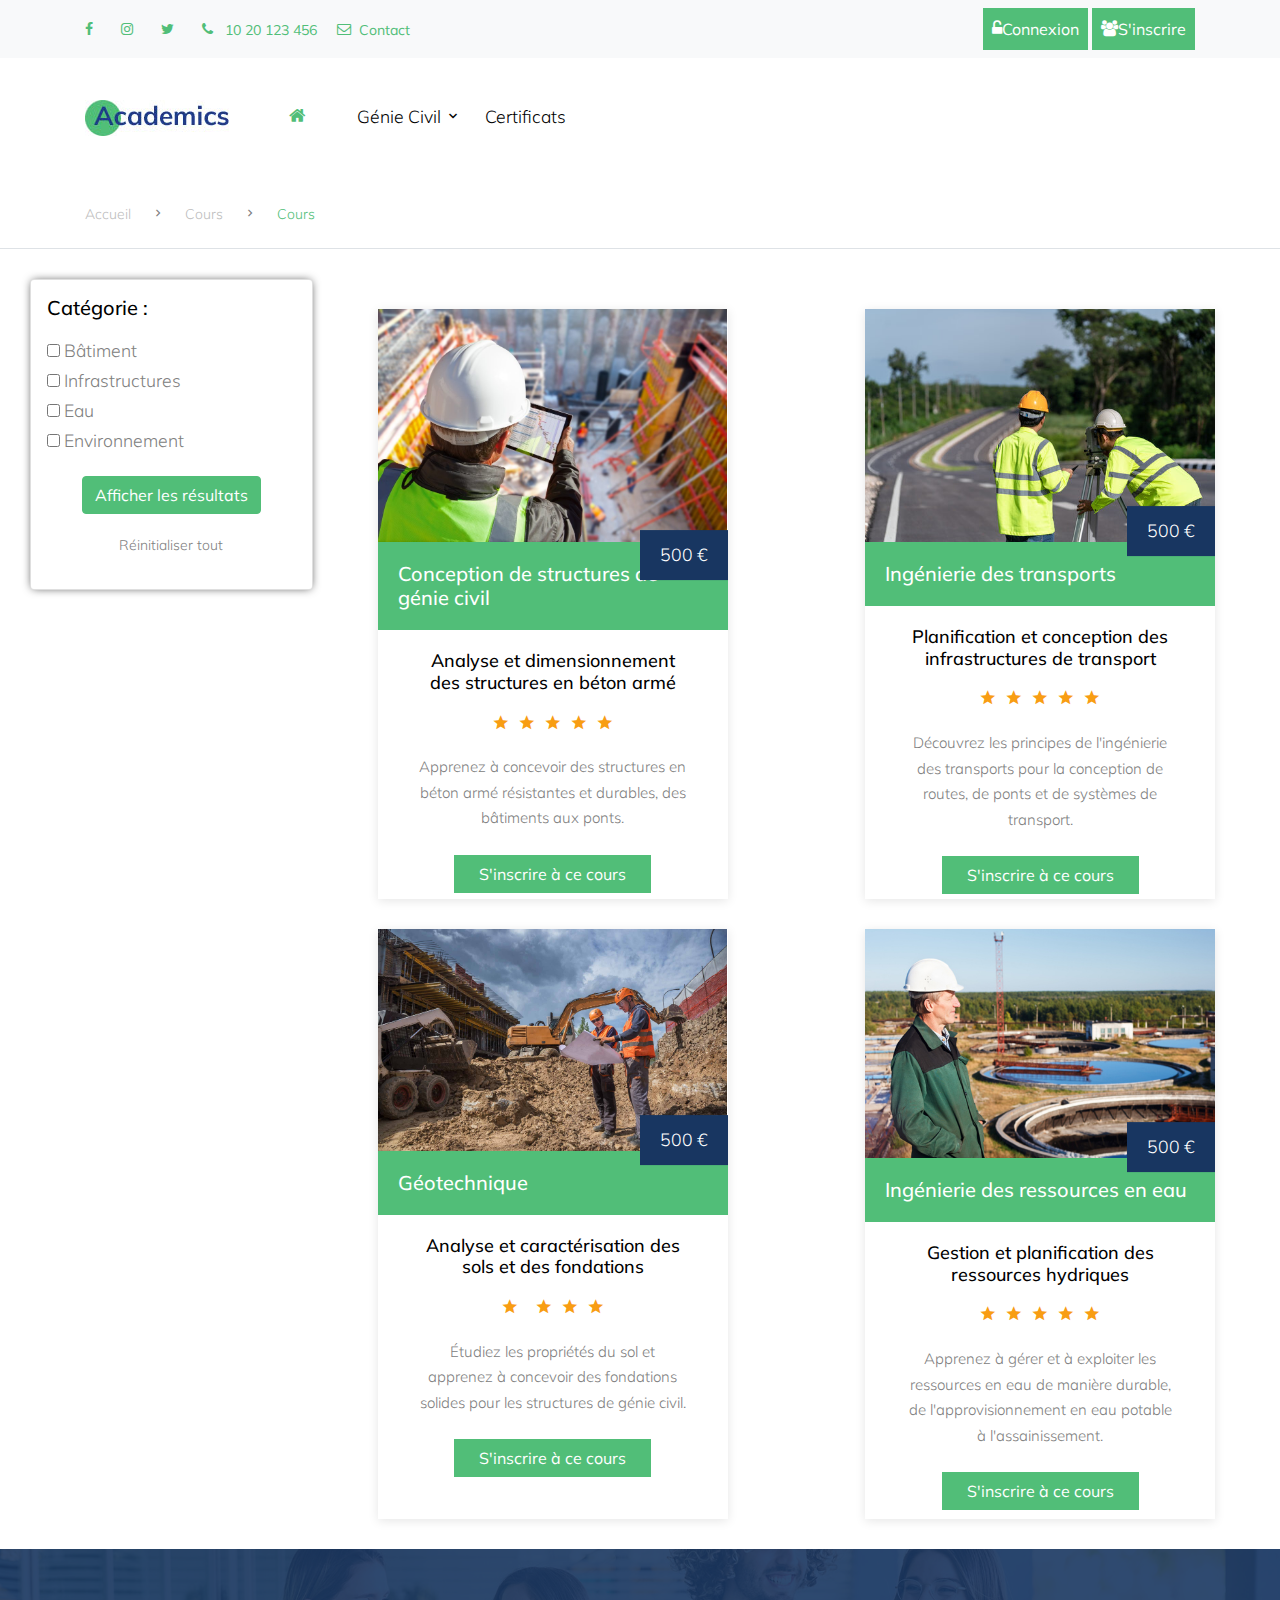
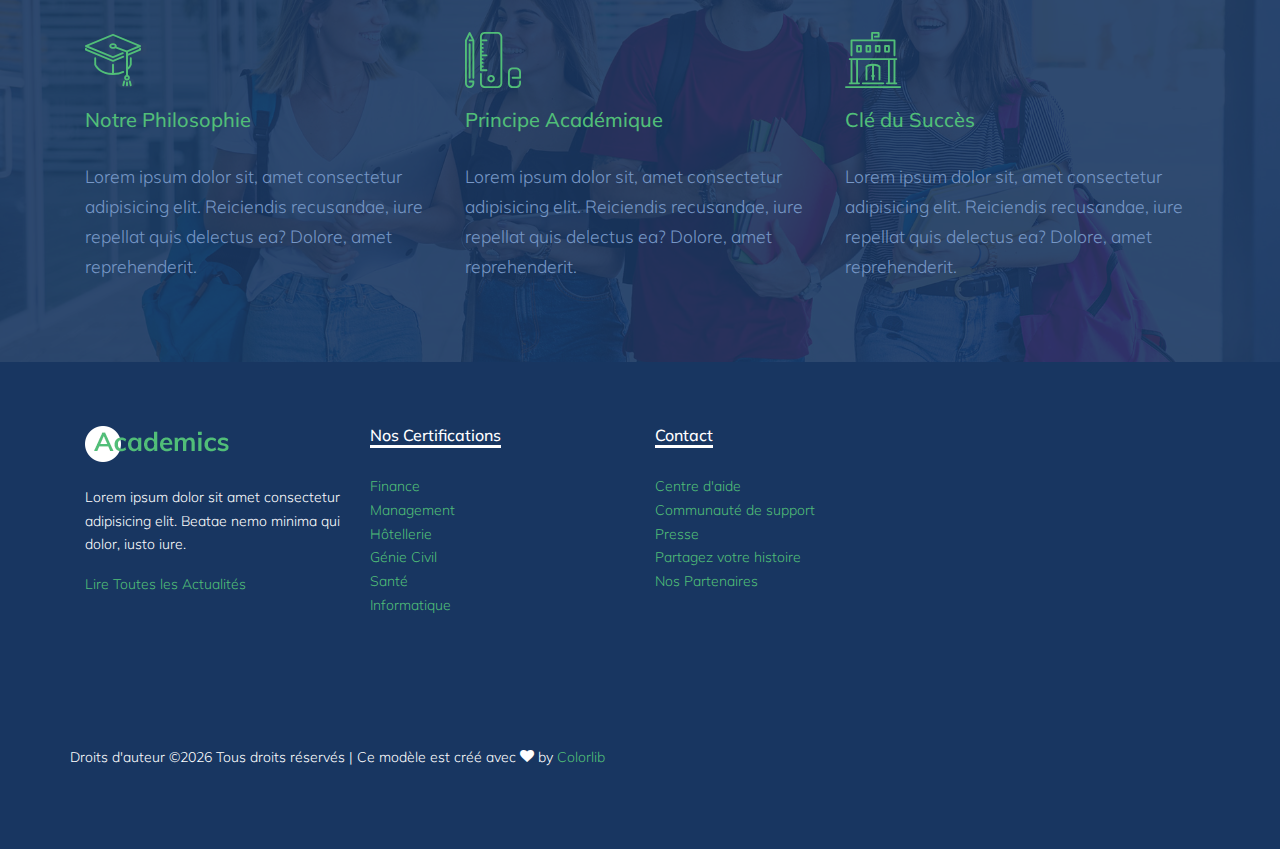
<file: courses.html>
<!DOCTYPE html>
<html lang="en">

<head>
  <title>Académique &mdash; Site Web par Colorlib</title>
  <meta charset="utf-8">
  <meta name="viewport" content="width=device-width, initial-scale=1, shrink-to-fit=no">


  <link href="https://fonts.googleapis.com/css?family=Muli:300,400,700,900" rel="stylesheet">
  <link rel="stylesheet" href="fonts/icomoon/style.css">

  <link rel="stylesheet" href="css/bootstrap.min.css">
  <link rel="stylesheet" href="css/jquery-ui.css">
  <link rel="stylesheet" href="css/owl.carousel.min.css">
  <link rel="stylesheet" href="css/owl.theme.default.min.css">
  <link rel="stylesheet" href="css/owl.theme.default.min.css">

  <link rel="stylesheet" href="css/jquery.fancybox.min.css">

  <link rel="stylesheet" href="css/bootstrap-datepicker.css">

  <link rel="stylesheet" href="fonts/flaticon/font/flaticon.css">

  <link rel="stylesheet" href="css/aos.css">
  <link href="css/jquery.mb.YTPlayer.min.css" media="all" rel="stylesheet" type="text/css">

  <link rel="stylesheet" href="css/style.css">



</head>

<body data-spy="scroll" data-target=".site-navbar-target" data-offset="300">

  <div class="site-wrap">

    <div class="site-mobile-menu site-navbar-target">
      <div class="site-mobile-menu-header">
        <div class="site-mobile-menu-close mt-3">
          <span class="icon-close2 js-menu-toggle"></span>
        </div>
      </div>
      <div class="site-mobile-menu-body"><ul class="site-nav-wrap">
        <li class="active">
          <a href="index.html" class="nav-link text-left"><span class="icon-home mr-2"></span></a>
        </li>
        <li class="has-children"><span class="arrow-collapse collapsed" data-toggle="collapse" data-target="#collapseItem0"></span>
          <a href="#" class="nav-link text-left">Génie Civil</a>
          <ul class="collapse" id="collapseItem0">
            <li><a href="course-single.html">GÉNIE CIVIL AVANCÉ ET GESTION DE PROJETS BTP AVEC MS PROJECT</a></li>
            <li><a href="course-single.html">CONTRÔLE DE GESTION APPLIQUÉ AUX PROJETS DU BTP</a></li>
            <li><a href="course-single.html">CONCEPTION AVANCÉE DE STRUCTURES AVEC ROBOT STRUCTURAL ANALYSIS ET TEKLA STRUCTURES</a></li>
          </ul>
        </li>
        <li>
          <a href="courses.html" class="nav-link text-left">Certificats</a>
        </li>
      </ul></div>
    </div>
    <div class="py-2 bg-light">
      <div class="container">
        <div class="row align-items-center">
          <div class="col-lg-9 d-none d-lg-block">
            <a href="#" class="small mr-3"><span class="icon-facebook mr-2"></span></a> 
            <a href="#" class="small mr-3"><span class="icon-instagram mr-2"></span></a> 
            <a href="#" class="small mr-3"><span class="icon-twitter mr-2"></span></a> 
            <a href="#" class="small mr-3"><span class="icon-phone mr-2"></span> 10 20 123 456</a> 
            <a href="#" class="small mr-3"><span class="icon-envelope-o mr-2"></span>Contact</a> 
          </div>
          <div class="col-lg-3 text-right">
            <a href="login.html" class="small btn btn-primary px-2 py-2 rounded-0"
              ><span class="icon-unlock-alt"></span>Connexion</a
            >
            <a
              href="register.html"
              class="small btn btn-primary px-2 py-2 rounded-0"
              ><span class="icon-users"></span>S'inscrire</a
            >
          </div>
        </div>
      </div>
    </div>
    <div id="emplacement-entete"></div>

    <div class="custom-breadcrumns border-bottom" style="margin-top: 120px;">
      <div class="container">
        <a href="index.html">Accueil</a>
        <span class="mx-3 icon-keyboard_arrow_right"></span>
        <a href="courses.html">Cours</a>
        <span class="mx-3 icon-keyboard_arrow_right"></span>
        <span class="current">Cours</span>
      </div>
    </div>

    <div class="filter-section">
        <div class="mejs__container-fullscreen">
        <div class="row">
            <div class="col-lg-3 col-12 filter">
                <div class="card p-3 mb-2">
                    <div class="d-flex justify-content-between">
                        <div class="d-flex flex-row align-items-center">
                            <div class="icon"> <i class="bx bxl-mailchimp"></i> </div>
                            <div class="ms-2 c-details">
                                <h5 class="mb-0">Catégorie :</h5> 
                            </div>
                        </div>

                    </div>
                    <div class="mt-3">
                      <form action="">
                        <input type="checkbox" id="batiment" name="domaine" value="Bâtiment"> Bâtiment
                        <br>
                        <input type="checkbox" id="infrastructures" name="domaine" value="Infrastructures"> Infrastructures
                        <br>
                        <input type="checkbox" id="eau" name="domaine" value="Eau"> Eau
                        <br>
                        <input type="checkbox" id="environnement" name="domaine" value="Environnement"> Environnement
                        <br>
                        <div class="btn-container">
                            <button type="submit" class="btn btn-primary">Afficher les résultats</button>
                        </div>
                    </form>                    
                      <p class="renitialiser">Réinitialiser tout</p>
                    </div>
                </div>
            </div>
            <div class="col-lg-9 col-12 cards">

              <div class="course-1-item">
                <figure class="thumnail">
                  <a href="course-single.html"><img src="images/img_civil1.jpg" alt="Civil Engineering Structures Course" class="img-fluid"></a>
                  <div class="price">500 €</div>
                  <div class="category"><h3>Conception de structures de génie civil</h3></div>
                </figure>
                <div class="course-1-content pb-4">
                  <h2>Analyse et dimensionnement des structures en béton armé</h2>
                  <div class="rating text-center mb-3">
                    <span class="icon-star2 text-warning"></span>
                    <span class="icon-star2 text-warning"></span>
                    <span class="icon-star2 text-warning"></span>
                    <span class="icon-star2 text-warning"></span>
                    <span class="icon-star2 text-warning"></span>
                  </div>
                  <p class="desc mb-4">Apprenez à concevoir des structures en béton armé résistantes et durables, des bâtiments aux ponts.</p>
                  <p><a href="course-single.html" class="btn btn-primary rounded-0 px-4">S'inscrire à ce cours</a></p>
                </div>
              </div>
              
              <div class="course-1-item">
                <figure class="thumnail">
                  <a href="course-single.html"><img src="images/img_civil2.jpg" alt="Transportation Engineering Course" class="img-fluid"></a>
                  <div class="price">500 €</div>
                  <div class="category"><h3>Ingénierie des transports</h3></div>
                </figure>
                <div class="course-1-content pb-4">
                  <h2>Planification et conception des infrastructures de transport</h2>
                  <div class="rating text-center mb-3">
                    <span class="icon-star2 text-warning"></span>
                    <span class="icon-star2 text-warning"></span>
                    <span class="icon-star2 text-warning"></span>
                    <span class="icon-star2 text-warning"></span>
                    <span class="icon-star2 text-warning"></span>
                  </div>
                  <p class="desc mb-4">Découvrez les principes de l'ingénierie des transports pour la conception de routes, de ponts et de systèmes de transport.</p>
                  <p><a href="course-single.html" class="btn btn-primary rounded-0 px-4">S'inscrire à ce cours</a></p>
                </div>
              </div>
              
              <div class="course-1-item">
                <figure class="thumnail">
                  <a href="course-single.html"><img src="images/img_civil3.jpg" alt="Geotechnical Engineering Course" class="img-fluid"></a>
                  <div class="price">500 €</div>
                  <div class="category"><h3>Géotechnique</h3></div>
                </figure>
                <div class="course-1-content pb-4">
                  <h2>Analyse et caractérisation des sols et des fondations</h2>
                  <div class="rating text-center mb-3">
                    <span class="icon-star2 text-warning"></span>
                    <span clas="icon-star2 text-warning"></span>
                    <span class="icon-star2 text-warning"></span>
                    <span class="icon-star2 text-warning"></span>
                    <span class="icon-star2 text-warning"></span>
                  </div>
                  <p class="desc mb-4">Étudiez les propriétés du sol et apprenez à concevoir des fondations solides pour les structures de génie civil.</p>
                  <p><a href="course-single.html" class="btn btn-primary rounded-0 px-4">S'inscrire à ce cours</a></p>
                </div>
              </div>
              
              <div class="course-1-item">
                <figure class="thumnail">
                  <a href="course-single.html"><img src="images/img_civil4.jpg" alt="Ingénierie des ressources en eau" class="img-fluid"></a>
                  <div class="price">500 €</div>
                  <div class="category"><h3>Ingénierie des ressources en eau</h3></div>
                </figure>
                <div class="course-1-content pb-4">
                  <h2>Gestion et planification des ressources hydriques</h2>
                  <div class="rating text-center mb-3">
                    <span class="icon-star2 text-warning"></span>
                    <span class="icon-star2 text-warning"></span>
                    <span class="icon-star2 text-warning"></span>
                    <span class="icon-star2 text-warning"></span>
                    <span class="icon-star2 text-warning"></span>
                  </div>
                  <p class="desc mb-4">Apprenez à gérer et à exploiter les ressources en eau de manière durable, de l'approvisionnement en eau potable à l'assainissement.</p>
                  <p><a href="course-single.html" class="btn btn-primary rounded-0 px-4">S'inscrire à ce cours</a></p>
                </div>
              </div>
              
              
            </div>
        </div>
        </div>
    </div>

    <div class="section-bg style-1" style="background-image: url('images/hero_1.jpg');">
        <div class="container">
          <div class="row">
            <div class="col-lg-4 col-md-6 mb-5 mb-lg-0">
              <span class="icon flaticon-mortarboard"></span>
              <h3>Notre Philosophie</h3>
              <p>Lorem ipsum dolor sit, amet consectetur adipisicing elit. Reiciendis recusandae, iure repellat quis delectus ea? Dolore, amet reprehenderit.</p>
            </div>
            <div class="col-lg-4 col-md-6 mb-5 mb-lg-0">
              <span class="icon flaticon-school-material"></span>
              <h3>Principe Académique</h3>
              <p>Lorem ipsum dolor sit, amet consectetur adipisicing elit. Reiciendis recusandae, iure repellat quis delectus ea?
                Dolore, amet reprehenderit.</p>
            </div>
            <div class="col-lg-4 col-md-6 mb-5 mb-lg-0">
              <span class="icon flaticon-library"></span>
              <h3>Clé du Succès</h3>
              <p>Lorem ipsum dolor sit, amet consectetur adipisicing elit. Reiciendis recusandae, iure repellat quis delectus ea?
                Dolore, amet reprehenderit.</p>
            </div>
          </div>
        </div>
      </div>
      

    <div class="footer">
      <div class="container">
        <div class="row">
          <div class="col-lg-3">
            <p class="mb-4"><img src="images/logo.png" alt="Image" class="img-fluid"></p>
            <p>Lorem ipsum dolor sit amet consectetur adipisicing elit. Beatae nemo minima qui dolor, iusto iure.</p>  
            <p><a href="#">Lire Toutes les Actualités</a></p>
          </div>
          <div class="col-lg-3">
            <h3 class="footer-heading"><span>Nos Certifications</span></h3>
            <ul class="list-unstyled">
              <li><a href="#">Finance</a></li>
              <li><a href="#">Management</a></li>
              <li><a href="#">Hôtellerie</a></li>
              <li><a href="#">Génie Civil</a></li>
              <li><a href="#">Santé</a></li>
              <li><a href="#">Informatique</a></li>
            </ul>
          </div> 
        
          <div class="col-lg-3">
            <h3 class="footer-heading"><span>Contact</span></h3>
            <ul class="list-unstyled">
                <li><a href="#">Centre d'aide</a></li>
                <li><a href="#">Communauté de support</a></li>
                <li><a href="#">Presse</a></li>
                <li><a href="#">Partagez votre histoire</a></li>
                <li><a href="#">Nos Partenaires</a></li>

              </ul>
          </div>

          <div class="row">
            <div class="col-12">
              <div class="copyright">
                <p>
                    <!-- Link back to Colorlib can't be removed. Template is licensed under CC BY 3.0. -->
                    Droits d'auteur
  &copy;<script>document.write(new Date().getFullYear());</script> Tous droits réservés | Ce modèle est créé avec
                    <i class="icon-heart" aria-hidden="true"></i> by <a href="https://colorlib.com" target="_blank" >Colorlib</a>
                    <!-- Link back to Colorlib can't be removed. Template is licensed under CC BY 3.0. -->
                    </p>
            </div>
            </div>
          </div>
        </div>
      </div>
      
  
    </div>
  <!-- .site-wrap -->

  <!-- loader -->
  <div id="loader" class="show fullscreen"><svg class="circular" width="48px" height="48px"><circle class="path-bg" cx="24" cy="24" r="22" fill="none" stroke-width="4" stroke="#eeeeee"/><circle class="path" cx="24" cy="24" r="22" fill="none" stroke-width="4" stroke-miterlimit="10" stroke="#51be78"/></svg></div>

  <script src="js/jquery-3.3.1.min.js"></script>
  <script src="js/jquery-migrate-3.0.1.min.js"></script>
  <script src="js/jquery-ui.js"></script>
  <script src="js/popper.min.js"></script>
  <script src="js/bootstrap.min.js"></script>
  <script src="js/owl.carousel.min.js"></script>
  <script src="js/jquery.stellar.min.js"></script>
  <script src="js/jquery.countdown.min.js"></script>
  <script src="js/bootstrap-datepicker.min.js"></script>
  <script src="js/jquery.easing.1.3.js"></script>
  <script src="js/aos.js"></script>
  <script src="js/jquery.fancybox.min.js"></script>
  <script src="js/jquery.sticky.js"></script>
  <script src="js/jquery.mb.YTPlayer.min.js"></script>
  <script src="js/header.js"></script>




  <script src="js/main.js"></script>

</body>

</html>
</file>
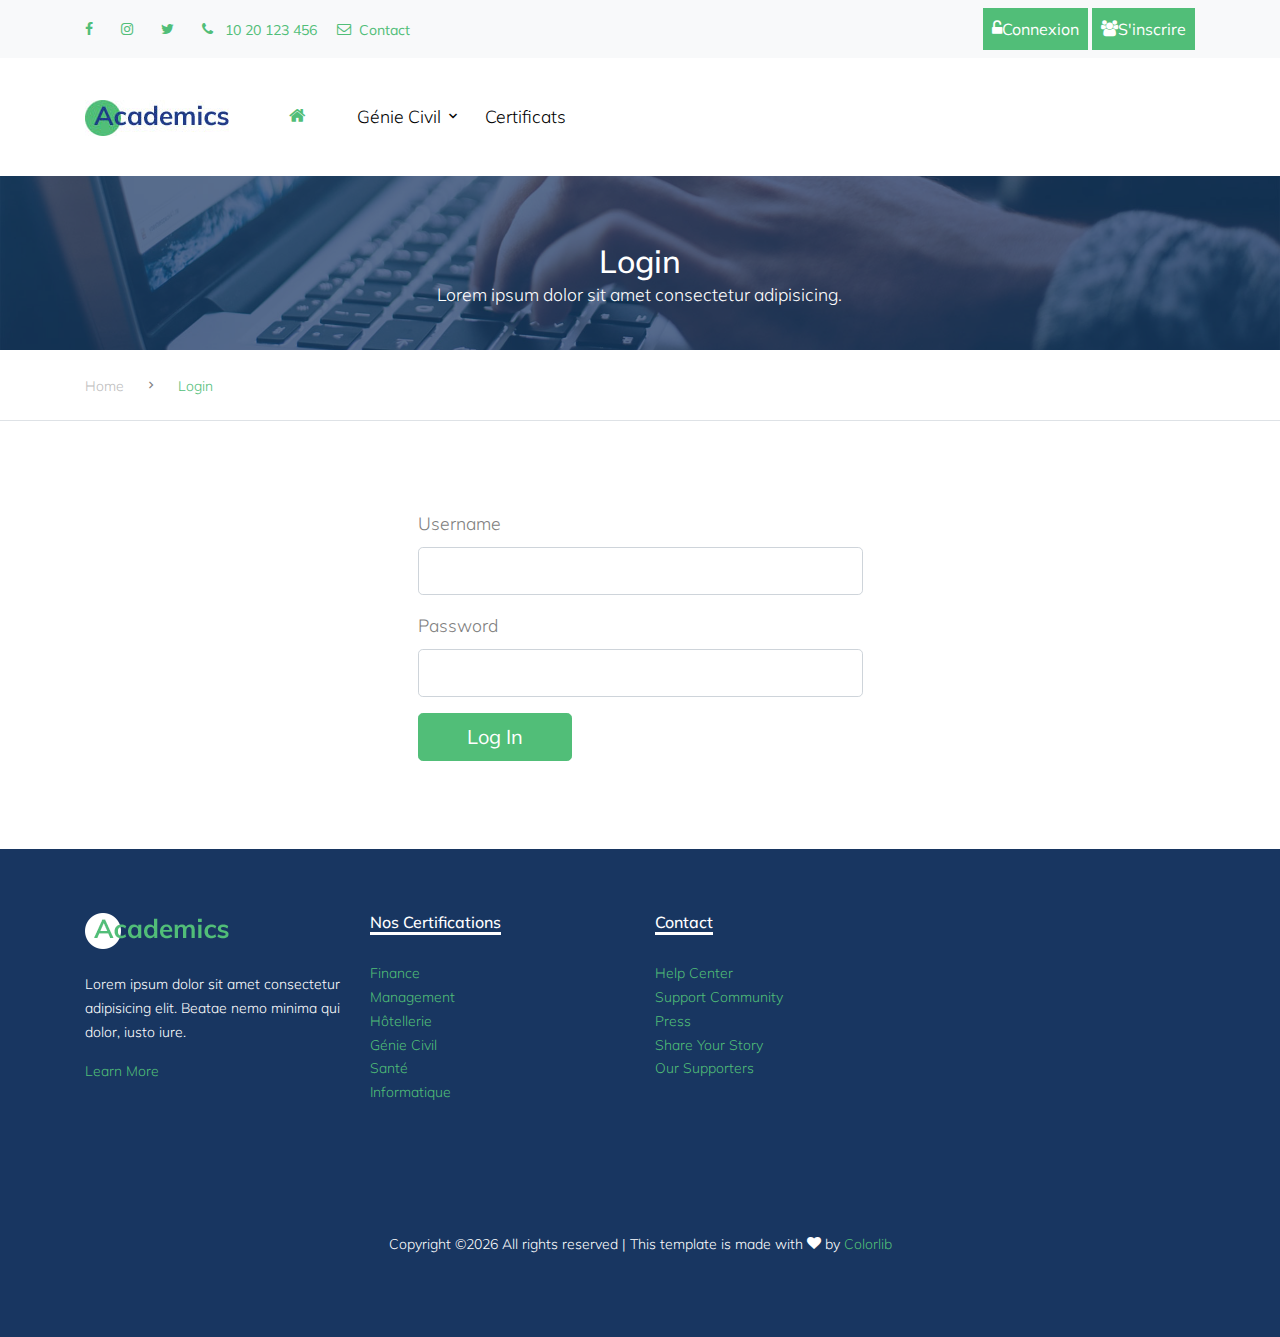
<file: login.html>
<!DOCTYPE html>
<html lang="en">

<head>
  <title>Academics &mdash; Website by Colorlib</title>
  <meta charset="utf-8">
  <meta name="viewport" content="width=device-width, initial-scale=1, shrink-to-fit=no">


  <link href="https://fonts.googleapis.com/css?family=Muli:300,400,700,900" rel="stylesheet">
  <link rel="stylesheet" href="fonts/icomoon/style.css">

  <link rel="stylesheet" href="css/bootstrap.min.css">
  <link rel="stylesheet" href="css/jquery-ui.css">
  <link rel="stylesheet" href="css/owl.carousel.min.css">
  <link rel="stylesheet" href="css/owl.theme.default.min.css">
  <link rel="stylesheet" href="css/owl.theme.default.min.css">

  <link rel="stylesheet" href="css/jquery.fancybox.min.css">

  <link rel="stylesheet" href="css/bootstrap-datepicker.css">

  <link rel="stylesheet" href="fonts/flaticon/font/flaticon.css">

  <link rel="stylesheet" href="css/aos.css">
  <link href="css/jquery.mb.YTPlayer.min.css" media="all" rel="stylesheet" type="text/css">

  <link rel="stylesheet" href="css/style.css">



</head>

<body data-spy="scroll" data-target=".site-navbar-target" data-offset="300">

  <div class="site-wrap">

    <div class="site-mobile-menu site-navbar-target">
      <div class="site-mobile-menu-header">
        <div class="site-mobile-menu-close mt-3">
          <span class="icon-close2 js-menu-toggle"></span>
        </div>
      </div>
      <div class="site-mobile-menu-body"><ul class="site-nav-wrap">
        <li class="active">
          <a href="index.html" class="nav-link text-left"><span class="icon-home mr-2"></span></a>
        </li>
        <li class="has-children"><span class="arrow-collapse collapsed" data-toggle="collapse" data-target="#collapseItem0"></span>
          <a href="#" class="nav-link text-left">Génie Civil</a>
          <ul class="collapse" id="collapseItem0">
            <li><a href="course-single.html">GÉNIE CIVIL AVANCÉ ET GESTION DE PROJETS BTP AVEC MS PROJECT</a></li>
            <li><a href="course-single.html">CONTRÔLE DE GESTION APPLIQUÉ AUX PROJETS DU BTP</a></li>
            <li><a href="course-single.html">CONCEPTION AVANCÉE DE STRUCTURES AVEC ROBOT STRUCTURAL ANALYSIS ET TEKLA STRUCTURES</a></li>
          </ul>
        </li>
        <li>
          <a href="courses.html" class="nav-link text-left">Certificats</a>
        </li>
      </ul></div>
    </div>

    <div class="py-2 bg-light">
      <div class="container">
        <div class="row align-items-center">
          <div class="col-lg-9 d-none d-lg-block">
            <a href="#" class="small mr-3"><span class="icon-facebook mr-2"></span></a> 
            <a href="#" class="small mr-3"><span class="icon-instagram mr-2"></span></a> 
            <a href="#" class="small mr-3"><span class="icon-twitter mr-2"></span></a> 
            <a href="#" class="small mr-3"><span class="icon-phone mr-2"></span> 10 20 123 456</a> 
            <a href="#" class="small mr-3"><span class="icon-envelope-o mr-2"></span>Contact</a> 
          </div>
          <div class="col-lg-3 text-right">
            <a href="login.html" class="small btn btn-primary px-2 py-2 rounded-0"
              ><span class="icon-unlock-alt"></span>Connexion</a
            >
            <a
              href="register.html"
              class="small btn btn-primary px-2 py-2 rounded-0"
              ><span class="icon-users"></span>S'inscrire</a
            >
          </div>
        </div>
      </div>
    </div>
    <header class="site-navbar py-4 js-sticky-header site-navbar-target" role="banner">

      <div class="container">
        <div class="d-flex align-items-center">
          <div class="site-logo">
            <a href="index.html" class="d-block">
              <img src="images/logo.jpg" alt="Image" class="img-fluid">
            </a>
          </div>
          <div class="mr-auto">
            <nav class="site-navigation position-relative text-right" role="navigation">
              <ul class="site-menu main-menu js-clone-nav mr-auto d-none d-lg-block">
                <li class="active">
                  <a href="index.html" class="nav-link text-left"><span class="icon-home mr-2"></span></a>
                </li>
                <li class="has-children">
                  <a href="#" class="nav-link text-left">Génie Civil</a>
                  <ul class="dropdown" >
                    <li><a href="course-single.html">GÉNIE CIVIL AVANCÉ ET GESTION DE PROJETS BTP AVEC MS PROJECT</a></li>
                    <li><a href="course-single.html">CONTRÔLE DE GESTION APPLIQUÉ AUX PROJETS DU BTP</a></li>
                    <li><a href="course-single.html">CONCEPTION AVANCÉE DE STRUCTURES AVEC ROBOT STRUCTURAL ANALYSIS ET TEKLA STRUCTURES</a></li>
      
                    
                    
                  </ul>
                </li>
                <li>
                  <a href="courses.html" class="nav-link text-left">Certificats</a>
                </li>
              </ul>                                                                                                                                                                                                                                                                                          </ul>
            </nav>

          </div>
         
         
        </div>
      </div>

    </header>

    
    <div class="site-section ftco-subscribe-1 site-blocks-cover pb-4" style="background-image: url('images/bg_1.jpg')">
        <div class="container">
          <div class="row align-items-end justify-content-center text-center">
            <div class="col-lg-7">
              <h2 class="mb-0">Login</h2>
              <p>Lorem ipsum dolor sit amet consectetur adipisicing.</p>
            </div>
          </div>
        </div>
      </div> 
    

    <div class="custom-breadcrumns border-bottom">
      <div class="container">
        <a href="index.html">Home</a>
        <span class="mx-3 icon-keyboard_arrow_right"></span>
        <span class="current">Login</span>
      </div>
    </div>

    <div class="site-section">
        <div class="container">


            <div class="row justify-content-center">
                <div class="col-md-5">
                    <div class="row">
                        <div class="col-md-12 form-group">
                            <label for="username">Username</label>
                            <input type="text" id="username" class="form-control form-control-lg">
                        </div>
                        <div class="col-md-12 form-group">
                            <label for="pword">Password</label>
                            <input type="text" id="pword" class="form-control form-control-lg">
                        </div>
                    </div>
                    <div class="row">
                        <div class="col-12">
                            <input type="submit" value="Log In" class="btn btn-primary btn-lg px-5">
                        </div>
                    </div>
                </div>
            </div>
            

          
        </div>
    </div>

    

    <div class="footer">
      <div class="container">
        <div class="row">
          <div class="col-lg-3">
            <p class="mb-4"><img src="images/logo.png" alt="Image" class="img-fluid"></p>
            <p>Lorem ipsum dolor sit amet consectetur adipisicing elit. Beatae nemo minima qui dolor, iusto iure.</p>  
            <p><a href="#">Learn More</a></p>
          </div>
          <div class="col-lg-3">
            <h3 class="footer-heading"><span>Nos Certifications</span></h3>
            <ul class="list-unstyled">
              <li><a href="#">Finance</a></li>
              <li><a href="#">Management</a></li>
              <li><a href="#">Hôtellerie</a></li>
              <li><a href="#">Génie Civil</a></li>
              <li><a href="#">Santé</a></li>
              <li><a href="#">Informatique</a></li>
            </ul>
          </div> 
        
          <div class="col-lg-3">
              <h3 class="footer-heading"><span>Contact</span></h3>
              <ul class="list-unstyled">
                  <li><a href="#">Help Center</a></li>
                  <li><a href="#">Support Community</a></li>
                  <li><a href="#">Press</a></li>
                  <li><a href="#">Share Your Story</a></li>
                  <li><a href="#">Our Supporters</a></li>
              </ul>
          </div>
        </div>

        <div class="row">
          <div class="col-12">
            <div class="copyright">
                <p>
                    <!-- Link back to Colorlib can't be removed. Template is licensed under CC BY 3.0. -->
                    Copyright &copy;<script>document.write(new Date().getFullYear());</script> All rights reserved | This template is made with <i class="icon-heart" aria-hidden="true"></i> by <a href="https://colorlib.com" target="_blank" >Colorlib</a>
                    <!-- Link back to Colorlib can't be removed. Template is licensed under CC BY 3.0. -->
                    </p>
            </div>
          </div>
        </div>
      </div>
    </div>
    

  </div>
  <!-- .site-wrap -->

  <!-- loader -->
  <div id="loader" class="show fullscreen"><svg class="circular" width="48px" height="48px"><circle class="path-bg" cx="24" cy="24" r="22" fill="none" stroke-width="4" stroke="#eeeeee"/><circle class="path" cx="24" cy="24" r="22" fill="none" stroke-width="4" stroke-miterlimit="10" stroke="#51be78"/></svg></div>

  <script src="js/jquery-3.3.1.min.js"></script>
  <script src="js/jquery-migrate-3.0.1.min.js"></script>
  <script src="js/jquery-ui.js"></script>
  <script src="js/popper.min.js"></script>
  <script src="js/bootstrap.min.js"></script>
  <script src="js/owl.carousel.min.js"></script>
  <script src="js/jquery.stellar.min.js"></script>
  <script src="js/jquery.countdown.min.js"></script>
  <script src="js/bootstrap-datepicker.min.js"></script>
  <script src="js/jquery.easing.1.3.js"></script>
  <script src="js/aos.js"></script>
  <script src="js/jquery.fancybox.min.js"></script>
  <script src="js/jquery.sticky.js"></script>
  <script src="js/jquery.mb.YTPlayer.min.js"></script>




  <script src="js/main.js"></script>

</body>

</html>
</file>
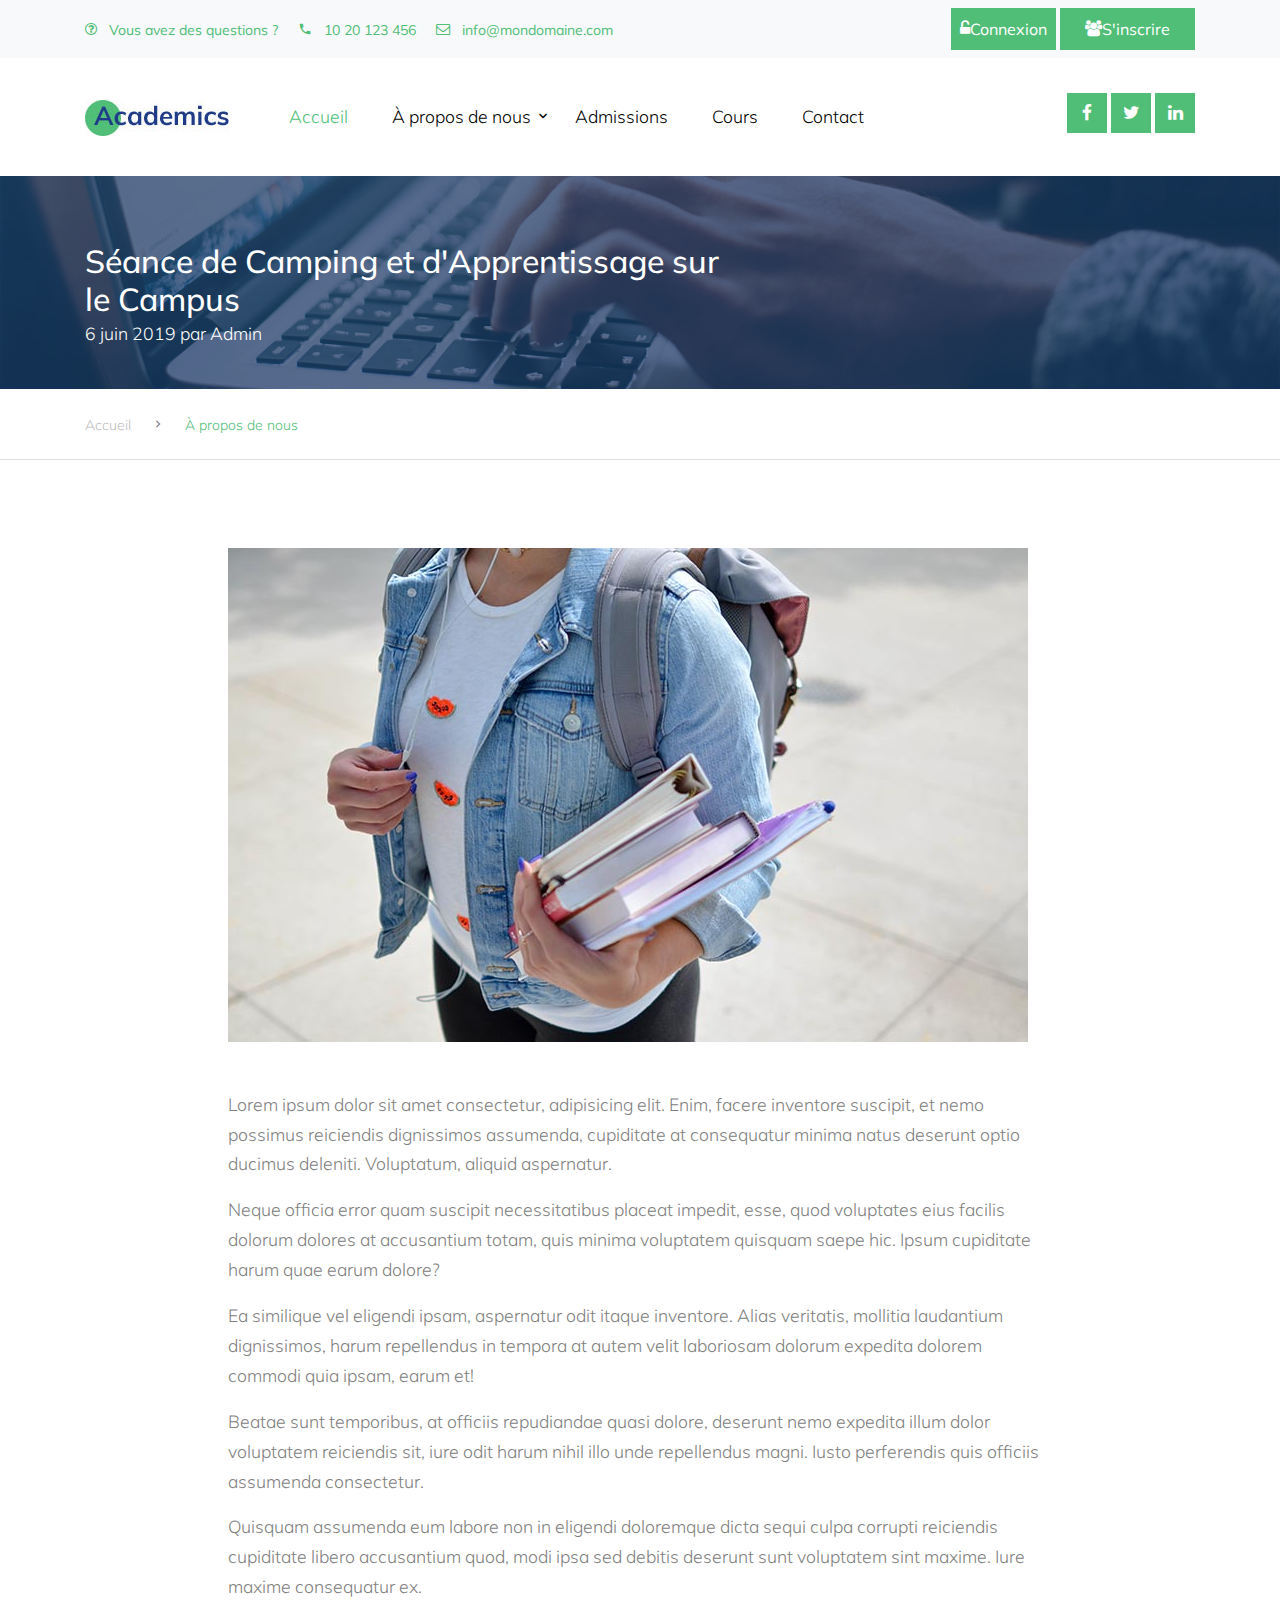
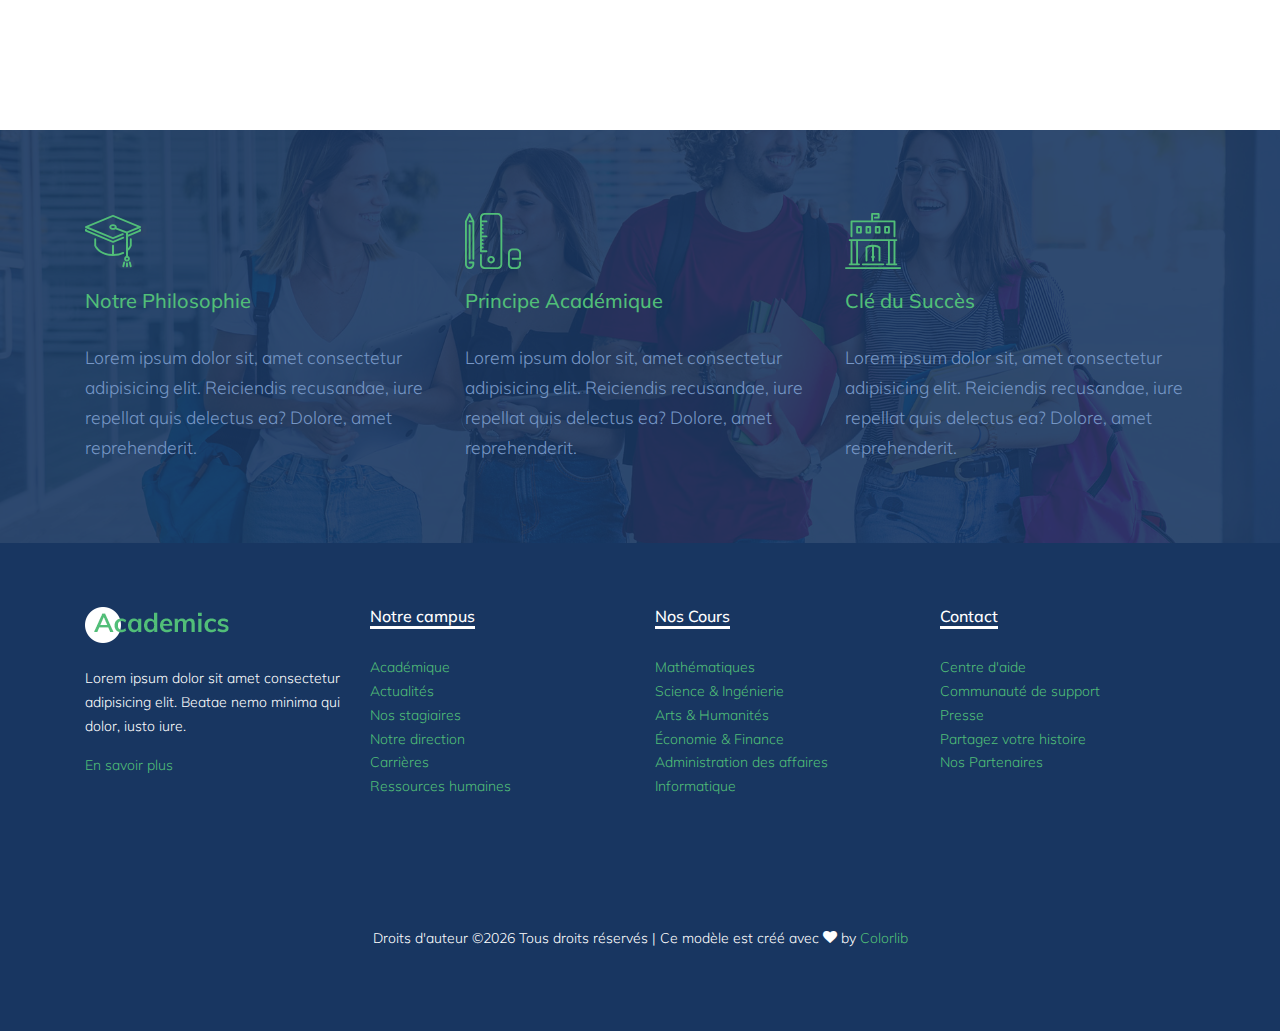
<file: news-single.html>
<!DOCTYPE html>
<html lang="en">

<head>
  <title>Académique &mdash; Site Web par Colorlib</title>
  <meta charset="utf-8">
  <meta name="viewport" content="width=device-width, initial-scale=1, shrink-to-fit=no">


  <link href="https://fonts.googleapis.com/css?family=Muli:300,400,700,900" rel="stylesheet">
  <link rel="stylesheet" href="fonts/icomoon/style.css">

  <link rel="stylesheet" href="css/bootstrap.min.css">
  <link rel="stylesheet" href="css/jquery-ui.css">
  <link rel="stylesheet" href="css/owl.carousel.min.css">
  <link rel="stylesheet" href="css/owl.theme.default.min.css">
  <link rel="stylesheet" href="css/owl.theme.default.min.css">

  <link rel="stylesheet" href="css/jquery.fancybox.min.css">

  <link rel="stylesheet" href="css/bootstrap-datepicker.css">

  <link rel="stylesheet" href="fonts/flaticon/font/flaticon.css">

  <link rel="stylesheet" href="css/aos.css">
  <link href="css/jquery.mb.YTPlayer.min.css" media="all" rel="stylesheet" type="text/css">

  <link rel="stylesheet" href="css/style.css">



</head>

<body data-spy="scroll" data-target=".site-navbar-target" data-offset="300">

  <div class="site-wrap">

    <div class="site-mobile-menu site-navbar-target">
      <div class="site-mobile-menu-header">
        <div class="site-mobile-menu-close mt-3">
          <span class="icon-close2 js-menu-toggle"></span>
        </div>
      </div>
      <div class="site-mobile-menu-body"><ul class="site-nav-wrap">
        <li class="active">
          <a href="index.html" class="nav-link text-left"><span class="icon-home mr-2"></span></a>
        </li>
        <li class="has-children"><span class="arrow-collapse collapsed" data-toggle="collapse" data-target="#collapseItem0"></span>
          <a href="#" class="nav-link text-left">Génie Civil</a>
          <ul class="collapse" id="collapseItem0">
            <li><a href="course-single.html">GÉNIE CIVIL AVANCÉ ET GESTION DE PROJETS BTP AVEC MS PROJECT</a></li>
            <li><a href="course-single.html">CONTRÔLE DE GESTION APPLIQUÉ AUX PROJETS DU BTP</a></li>
            <li><a href="course-single.html">CONCEPTION AVANCÉE DE STRUCTURES AVEC ROBOT STRUCTURAL ANALYSIS ET TEKLA STRUCTURES</a></li>
          </ul>
        </li>
        <li>
          <a href="courses.html" class="nav-link text-left">Certificats</a>
        </li>
      </ul></div>
    </div>


    <div class="py-2 bg-light">
      <div class="container">
        <div class="row align-items-center">
          <div class="col-lg-9 d-none d-lg-block">
            <a href="#" class="small mr-3"><span class="icon-question-circle-o mr-2"></span> Vous avez des questions ?</a> 
            <a href="#" class="small mr-3"><span class="icon-phone2 mr-2"></span> 10 20 123 456</a> 
            <a href="#" class="small mr-3"><span class="icon-envelope-o mr-2"></span> info@mondomaine.com</a> 
          </div>
          <div class="col-lg-3 text-right">
            <a href="login.html" class="small btn btn-primary px-2 py-2 rounded-0 "><span class="icon-unlock-alt"></span>Connexion</a>
            <a href="register.html" class="small btn btn-primary px-4 py-2 rounded-0"><span class="icon-users"></span>S'inscrire</a>
          </div>
        </div>
      </div>
    </div>
    <header class="site-navbar py-4 js-sticky-header site-navbar-target" role="banner">

      <div class="container">
        <div class="d-flex align-items-center">
          <div class="site-logo">
            <a href="index.html" class="d-block">
              <img src="images/logo.jpg" alt="Image" class="img-fluid">
            </a>
          </div>
          <div class="mr-auto">
            <nav class="site-navigation position-relative text-right" role="navigation">
              <ul class="site-menu main-menu js-clone-nav mr-auto d-none d-lg-block">
                <li class="active">
                  <a href="index.html" class="nav-link text-left">Accueil</a>
                </li>
                <li class="has-children">
                  <a href="about.html" class="nav-link text-left">À propos de nous</a>
                  <ul class="dropdown">
                    <li><a href="teachers.html">Nos enseignants</a></li>
                    <li><a href="about.html">Notre école</a></li>
                  </ul>
                </li>
                <li>
                  <a href="admissions.html" class="nav-link text-left">Admissions</a>
                </li>
                <li>
                  <a href="courses.html" class="nav-link text-left">Cours</a>
                </li>
                <li>
                  <a href="contact.html" class="nav-link text-left">Contact</a>
                </li>
                </ul>
                </nav>
                

          </div>
          <div class="ml-auto">
            <div class="social-wrap">
              <a href="#"><span class="icon-facebook"></span></a>
              <a href="#"><span class="icon-twitter"></span></a>
              <a href="#"><span class="icon-linkedin"></span></a>

              <a href="#" class="d-inline-block d-lg-none site-menu-toggle js-menu-toggle text-black"><span
                class="icon-menu h3"></span></a>
            </div>
          </div>
         
        </div>
      </div>

    </header>

    
    <div class="site-section ftco-subscribe-1 site-blocks-cover pb-4" style="background-image: url('images/bg_1.jpg')">
        <div class="container">
          <div class="row align-items-end">
            <div class="col-lg-7">
              <h2 class="mb-0">Séance de Camping et d'Apprentissage sur le Campus</h2>
              <p>6 juin 2019 par Admin</p>
            </div>
          </div>
        </div>
      </div> 
    

    <div class="custom-breadcrumns border-bottom">
      <div class="container">
        <a href="index.html">Accueil</a>
        <span class="mx-3 icon-keyboard_arrow_right"></span>
        <span class="current">À propos de nous</span>
      </div>
    </div>

    <div class="site-section">
        <div class="container">
            <div class="row justify-content-center">
                <div class="col-md-9 mb-4">
                    <p class="mb-5">
                        <img src="images/course_5.jpg" alt="Image" class="img-fluid">
                    </p>
                    <p>Lorem ipsum dolor sit amet consectetur, adipisicing elit. Enim, facere inventore suscipit, et nemo possimus reiciendis dignissimos assumenda, cupiditate at consequatur minima natus deserunt optio ducimus deleniti. Voluptatum, aliquid aspernatur.</p>
                    <p>Neque officia error quam suscipit necessitatibus placeat impedit, esse, quod voluptates eius facilis dolorum dolores at accusantium totam, quis minima voluptatem quisquam saepe hic. Ipsum cupiditate harum quae earum dolore?</p>
                    <p>Ea similique vel eligendi ipsam, aspernatur odit itaque inventore. Alias veritatis, mollitia laudantium dignissimos, harum repellendus in tempora at autem velit laboriosam dolorum expedita dolorem commodi quia ipsam, earum et!</p>
                    <p>Beatae sunt temporibus, at officiis repudiandae quasi dolore, deserunt nemo expedita illum dolor voluptatem reiciendis sit, iure odit harum nihil illo unde repellendus magni. Iusto perferendis quis officiis assumenda consectetur.</p>
                    <p>Quisquam assumenda eum labore non in eligendi doloremque dicta sequi culpa corrupti reiciendis cupiditate libero accusantium quod, modi ipsa sed debitis deserunt sunt voluptatem sint maxime. Iure maxime consequatur ex.</p>
                </div>
                
            </div>
        </div>
    </div>

    <div class="section-bg style-1" style="background-image: url('images/hero_1.jpg');">
        <div class="container">
          <div class="row">
            <div class="col-lg-4 col-md-6 mb-5 mb-lg-0">
              <span class="icon flaticon-mortarboard"></span>
              <h3>Notre Philosophie</h3>
              <p>Lorem ipsum dolor sit, amet consectetur adipisicing elit. Reiciendis recusandae, iure repellat quis delectus ea? Dolore, amet reprehenderit.</p>
            </div>
            <div class="col-lg-4 col-md-6 mb-5 mb-lg-0">
              <span class="icon flaticon-school-material"></span>
              <h3>Principe Académique</h3>
              <p>Lorem ipsum dolor sit, amet consectetur adipisicing elit. Reiciendis recusandae, iure repellat quis delectus ea?
                Dolore, amet reprehenderit.</p>
            </div>
            <div class="col-lg-4 col-md-6 mb-5 mb-lg-0">
              <span class="icon flaticon-library"></span>
              <h3>Clé du Succès</h3>
              <p>Lorem ipsum dolor sit, amet consectetur adipisicing elit. Reiciendis recusandae, iure repellat quis delectus ea?
                Dolore, amet reprehenderit.</p>
            </div>
          </div>
        </div>
      </div>
      

    <div class="footer">
      <div class="container">
        <div class="row">
          <div class="col-lg-3">
            <p class="mb-4"><img src="images/logo.png" alt="Image" class="img-fluid"></p>
            <p>Lorem ipsum dolor sit amet consectetur adipisicing elit. Beatae nemo minima qui dolor, iusto iure.</p>  
            <p><a href="#">En savoir plus
            </a></p>
          </div>
          <div class="col-lg-3">
            <h3 class="footer-heading"><span>Notre campus</span>
            </h3>
            <ul class="list-unstyled">
              <li><a href="#">Académique</a></li>
              <li><a href="#">Actualités</a></li>
              <li><a href="#">Nos stagiaires</a></li>
              <li><a href="#">Notre direction</a></li>
              <li><a href="#">Carrières</a></li>
              <li><a href="#">Ressources humaines</a></li>

            </ul>
          </div>
          <div class="col-lg-3">
            <h3 class="footer-heading"><span>Nos Cours</span></h3>
            <ul class="list-unstyled">
                <li><a href="#">Mathématiques</a></li>
                <li><a href="#">Science &amp; Ingénierie</a></li>
                <li><a href="#">Arts &amp; Humanités</a></li>
                <li><a href="#">Économie &amp; Finance</a></li>
                <li><a href="#">Administration des affaires</a></li>
                <li><a href="#">Informatique</a></li>

              </ul>
          </div>
          <div class="col-lg-3">
            <h3 class="footer-heading"><span>Contact</span></h3>
            <ul class="list-unstyled">
                <li><a href="#">Centre d'aide</a></li>
                <li><a href="#">Communauté de support</a></li>
                <li><a href="#">Presse</a></li>
                <li><a href="#">Partagez votre histoire</a></li>
                <li><a href="#">Nos Partenaires</a></li>

              </ul>
          </div>
        </div>

        <div class="row">
          <div class="col-12">
            <div class="copyright">
                <p>
                    <!-- Link back to Colorlib can't be removed. Template is licensed under CC BY 3.0. -->
                    Droits d'auteur
 &copy;<script>document.write(new Date().getFullYear());</script> Tous droits réservés | Ce modèle est créé avec
                    <i class="icon-heart" aria-hidden="true"></i> by <a href="https://colorlib.com" target="_blank" >Colorlib</a>
                    <!-- Link back to Colorlib can't be removed. Template is licensed under CC BY 3.0. -->
                    </p>
            </div>
          </div>
        </div>
      </div>
    </div>
    

  </div>
  <!-- .site-wrap -->

  <!-- loader -->
  <div id="loader" class="show fullscreen"><svg class="circular" width="48px" height="48px"><circle class="path-bg" cx="24" cy="24" r="22" fill="none" stroke-width="4" stroke="#eeeeee"/><circle class="path" cx="24" cy="24" r="22" fill="none" stroke-width="4" stroke-miterlimit="10" stroke="#51be78"/></svg></div>

  <script src="js/jquery-3.3.1.min.js"></script>
  <script src="js/jquery-migrate-3.0.1.min.js"></script>
  <script src="js/jquery-ui.js"></script>
  <script src="js/popper.min.js"></script>
  <script src="js/bootstrap.min.js"></script>
  <script src="js/owl.carousel.min.js"></script>
  <script src="js/jquery.stellar.min.js"></script>
  <script src="js/jquery.countdown.min.js"></script>
  <script src="js/bootstrap-datepicker.min.js"></script>
  <script src="js/jquery.easing.1.3.js"></script>
  <script src="js/aos.js"></script>
  <script src="js/jquery.fancybox.min.js"></script>
  <script src="js/jquery.sticky.js"></script>
  <script src="js/jquery.mb.YTPlayer.min.js"></script>




  <script src="js/main.js"></script>

</body>

</html>
</file>
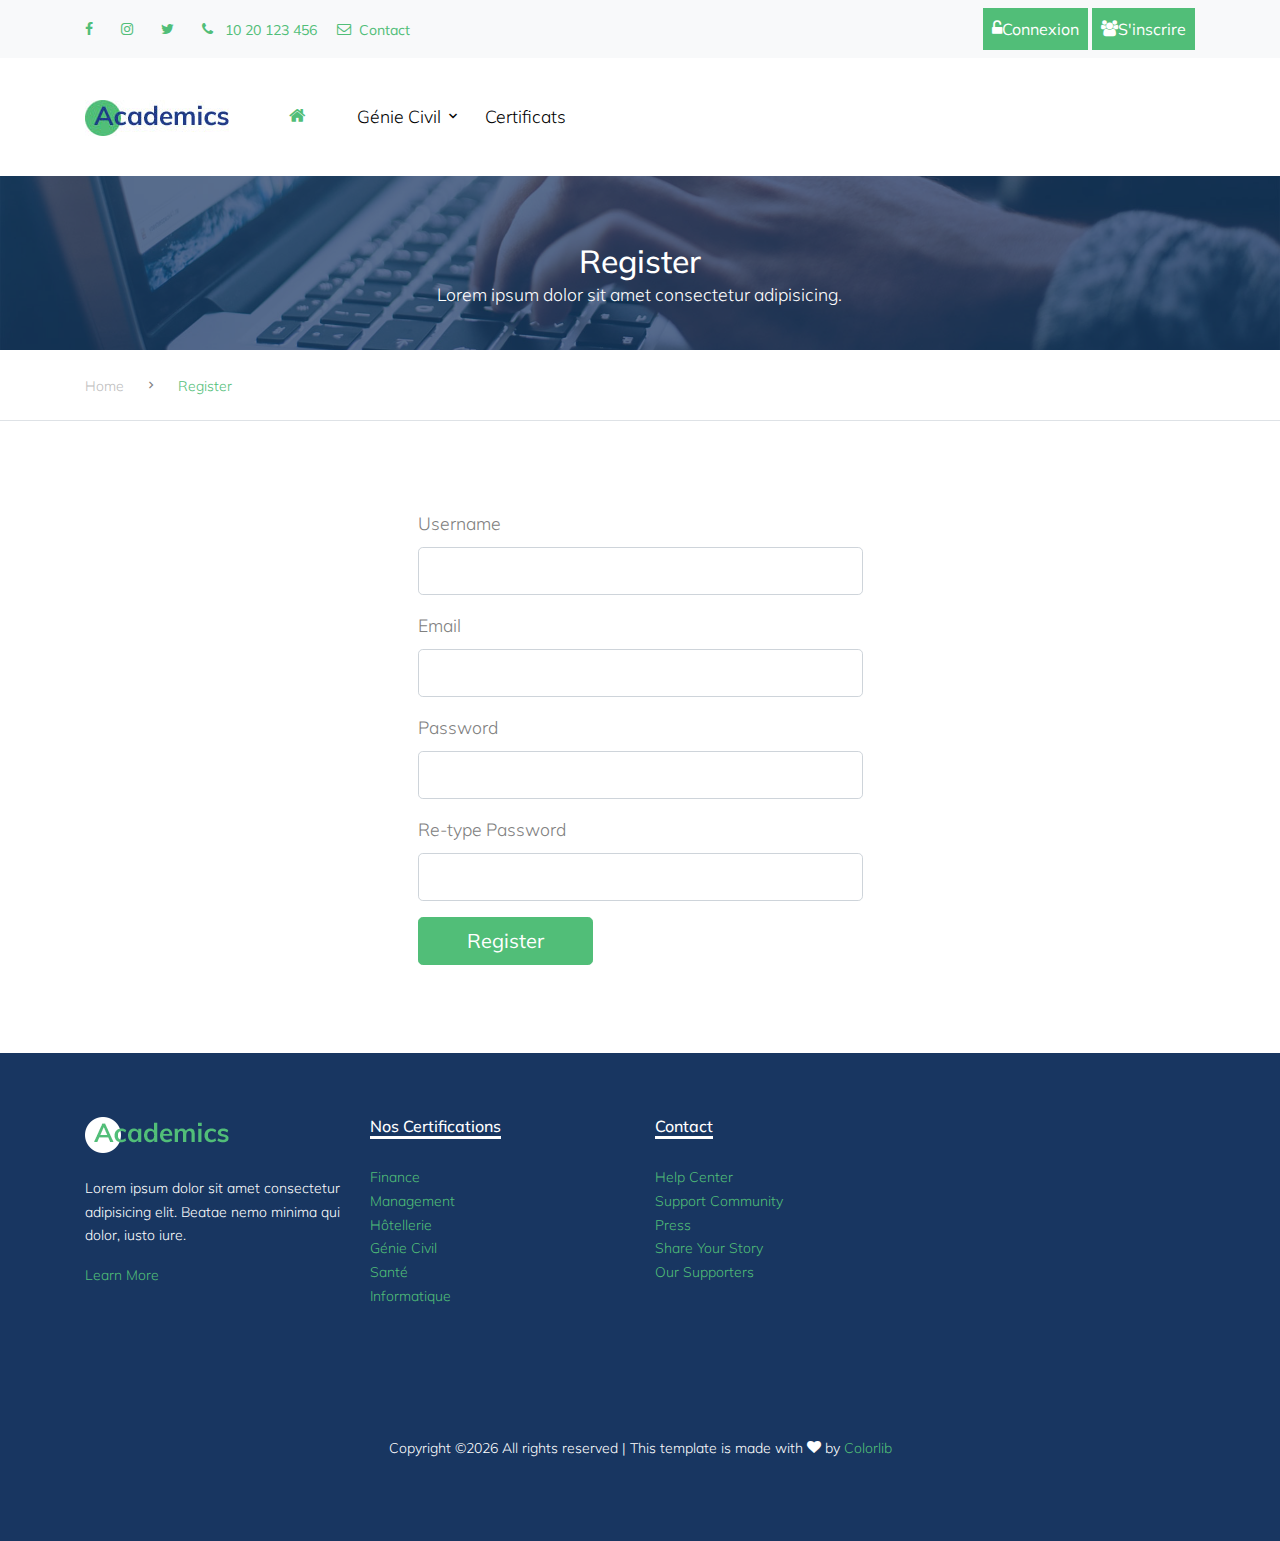
<file: register.html>
<!DOCTYPE html>
<html lang="en">

<head>
  <title>Academics &mdash; Website by Colorlib</title>
  <meta charset="utf-8">
  <meta name="viewport" content="width=device-width, initial-scale=1, shrink-to-fit=no">


  <link href="https://fonts.googleapis.com/css?family=Muli:300,400,700,900" rel="stylesheet">
  <link rel="stylesheet" href="fonts/icomoon/style.css">

  <link rel="stylesheet" href="css/bootstrap.min.css">
  <link rel="stylesheet" href="css/jquery-ui.css">
  <link rel="stylesheet" href="css/owl.carousel.min.css">
  <link rel="stylesheet" href="css/owl.theme.default.min.css">
  <link rel="stylesheet" href="css/owl.theme.default.min.css">

  <link rel="stylesheet" href="css/jquery.fancybox.min.css">

  <link rel="stylesheet" href="css/bootstrap-datepicker.css">

  <link rel="stylesheet" href="fonts/flaticon/font/flaticon.css">

  <link rel="stylesheet" href="css/aos.css">
  <link href="css/jquery.mb.YTPlayer.min.css" media="all" rel="stylesheet" type="text/css">

  <link rel="stylesheet" href="css/style.css">



</head>

<body data-spy="scroll" data-target=".site-navbar-target" data-offset="300">

  <div class="site-wrap">

    <div class="site-mobile-menu site-navbar-target">
      <div class="site-mobile-menu-header">
        <div class="site-mobile-menu-close mt-3">
          <span class="icon-close2 js-menu-toggle"></span>
        </div>
      </div>
      <div class="site-mobile-menu-body"><ul class="site-nav-wrap">
        <li class="active">
          <a href="index.html" class="nav-link text-left"><span class="icon-home mr-2"></span></a>
        </li>
        <li class="has-children"><span class="arrow-collapse collapsed" data-toggle="collapse" data-target="#collapseItem0"></span>
          <a href="#" class="nav-link text-left">Génie Civil</a>
          <ul class="collapse" id="collapseItem0">
            <li><a href="course-single.html">GÉNIE CIVIL AVANCÉ ET GESTION DE PROJETS BTP AVEC MS PROJECT</a></li>
            <li><a href="course-single.html">CONTRÔLE DE GESTION APPLIQUÉ AUX PROJETS DU BTP</a></li>
            <li><a href="course-single.html">CONCEPTION AVANCÉE DE STRUCTURES AVEC ROBOT STRUCTURAL ANALYSIS ET TEKLA STRUCTURES</a></li>
          </ul>
        </li>
        <li>
          <a href="courses.html" class="nav-link text-left">Certificats</a>
        </li>
      </ul></div>
    </div>

    <div class="py-2 bg-light">
      <div class="container">
        <div class="row align-items-center">
          <div class="col-lg-9 d-none d-lg-block">
            <a href="#" class="small mr-3"><span class="icon-facebook mr-2"></span></a> 
            <a href="#" class="small mr-3"><span class="icon-instagram mr-2"></span></a> 
            <a href="#" class="small mr-3"><span class="icon-twitter mr-2"></span></a> 
            <a href="#" class="small mr-3"><span class="icon-phone mr-2"></span> 10 20 123 456</a> 
            <a href="#" class="small mr-3"><span class="icon-envelope-o mr-2"></span>Contact</a> 
          </div>
          <div class="col-lg-3 text-right">
            <a href="login.html" class="small btn btn-primary px-2 py-2 rounded-0"
              ><span class="icon-unlock-alt"></span>Connexion</a
            >
            <a
              href="register.html"
              class="small btn btn-primary px-2 py-2 rounded-0"
              ><span class="icon-users"></span>S'inscrire</a
            >
          </div>
        </div>
      </div>
    </div>
    <header class="site-navbar py-4 js-sticky-header site-navbar-target" role="banner">

      <div class="container">
        <div class="d-flex align-items-center">
          <div class="site-logo">
            <a href="index.html" class="d-block">
              <img src="images/logo.jpg" alt="Image" class="img-fluid">
            </a>
          </div>
          <div class="mr-auto">
            <nav class="site-navigation position-relative text-right" role="navigation">
              <ul class="site-menu main-menu js-clone-nav mr-auto d-none d-lg-block">
                <li class="active">
                  <a href="index.html" class="nav-link text-left"><span class="icon-home mr-2"></span></a>
                </li>
                <li class="has-children">
                  <a href="#" class="nav-link text-left">Génie Civil</a>
                  <ul class="dropdown" >
                    <li><a href="course-single.html">GÉNIE CIVIL AVANCÉ ET GESTION DE PROJETS BTP AVEC MS PROJECT</a></li>
              <li><a href="course-single.html">CONTRÔLE DE GESTION APPLIQUÉ AUX PROJETS DU BTP</a></li>
              <li><a href="course-single.html">CONCEPTION AVANCÉE DE STRUCTURES AVEC ROBOT STRUCTURAL ANALYSIS ET TEKLA STRUCTURES</a></li>

              
                  </ul>
                </li>
                <li>
                  <a href="courses.html" class="nav-link text-left">Certificats</a>
                </li>
              </ul>                                                                                                                                                                                                                                                                                          </ul>
            </nav>

          </div>
          
         
        </div>
      </div>

    </header>

    
    <div class="site-section ftco-subscribe-1 site-blocks-cover pb-4" style="background-image: url('images/bg_1.jpg')">
        <div class="container">
          <div class="row align-items-end justify-content-center text-center">
            <div class="col-lg-7">
              <h2 class="mb-0">Register</h2>
              <p>Lorem ipsum dolor sit amet consectetur adipisicing.</p>
            </div>
          </div>
        </div>
      </div> 
    

    <div class="custom-breadcrumns border-bottom">
      <div class="container">
        <a href="index.html">Home</a>
        <span class="mx-3 icon-keyboard_arrow_right"></span>
        <span class="current">Register</span>
      </div>
    </div>

    <div class="site-section">
        <div class="container">


            <div class="row justify-content-center">
                <div class="col-md-5">
                    <div class="row">
                        <div class="col-md-12 form-group">
                            <label for="username">Username</label>
                            <input type="text" id="username" class="form-control form-control-lg">
                        </div>
                        <div class="col-md-12 form-group">
                            <label for="email">Email</label>
                            <input type="email" id="email" class="form-control form-control-lg">
                        </div>
                        <div class="col-md-12 form-group">
                            <label for="pword">Password</label>
                            <input type="password" id="pword" class="form-control form-control-lg">
                        </div>
                        <div class="col-md-12 form-group">
                            <label for="pword2">Re-type Password</label>
                            <input type="password" id="pword2" class="form-control form-control-lg">
                        </div>
                    </div>
                    <div class="row">
                        <div class="col-12">
                            <input type="submit" value="Register" class="btn btn-primary btn-lg px-5">
                        </div>
                    </div>
                </div>
            </div>
            

          
        </div>
    </div>

    

    <div class="footer">
      <div class="container">
        <div class="row">
          <div class="col-lg-3">
            <p class="mb-4"><img src="images/logo.png" alt="Image" class="img-fluid"></p>
            <p>Lorem ipsum dolor sit amet consectetur adipisicing elit. Beatae nemo minima qui dolor, iusto iure.</p>  
            <p><a href="#">Learn More</a></p>
          </div>
          <div class="col-lg-3">
            <h3 class="footer-heading"><span>Nos Certifications</span></h3>
            <ul class="list-unstyled">
              <li><a href="#">Finance</a></li>
              <li><a href="#">Management</a></li>
              <li><a href="#">Hôtellerie</a></li>
              <li><a href="#">Génie Civil</a></li>
              <li><a href="#">Santé</a></li>
              <li><a href="#">Informatique</a></li>
            </ul>
          </div> 
        
          <div class="col-lg-3">
              <h3 class="footer-heading"><span>Contact</span></h3>
              <ul class="list-unstyled">
                  <li><a href="#">Help Center</a></li>
                  <li><a href="#">Support Community</a></li>
                  <li><a href="#">Press</a></li>
                  <li><a href="#">Share Your Story</a></li>
                  <li><a href="#">Our Supporters</a></li>
              </ul>
          </div>
        </div>

        <div class="row">
          <div class="col-12">
            <div class="copyright">
                <p>
                    <!-- Link back to Colorlib can't be removed. Template is licensed under CC BY 3.0. -->
                    Copyright &copy;<script>document.write(new Date().getFullYear());</script> All rights reserved | This template is made with <i class="icon-heart" aria-hidden="true"></i> by <a href="https://colorlib.com" target="_blank" >Colorlib</a>
                    <!-- Link back to Colorlib can't be removed. Template is licensed under CC BY 3.0. -->
                    </p>
            </div>
          </div>
        </div>
      </div>
    </div>
    
  </div>
  <!-- .site-wrap -->

  <!-- loader -->
  <div id="loader" class="show fullscreen"><svg class="circular" width="48px" height="48px"><circle class="path-bg" cx="24" cy="24" r="22" fill="none" stroke-width="4" stroke="#eeeeee"/><circle class="path" cx="24" cy="24" r="22" fill="none" stroke-width="4" stroke-miterlimit="10" stroke="#51be78"/></svg></div>

  <script src="js/jquery-3.3.1.min.js"></script>
  <script src="js/jquery-migrate-3.0.1.min.js"></script>
  <script src="js/jquery-ui.js"></script>
  <script src="js/popper.min.js"></script>
  <script src="js/bootstrap.min.js"></script>
  <script src="js/owl.carousel.min.js"></script>
  <script src="js/jquery.stellar.min.js"></script>
  <script src="js/jquery.countdown.min.js"></script>
  <script src="js/bootstrap-datepicker.min.js"></script>
  <script src="js/jquery.easing.1.3.js"></script>
  <script src="js/aos.js"></script>
  <script src="js/jquery.fancybox.min.js"></script>
  <script src="js/jquery.sticky.js"></script>
  <script src="js/jquery.mb.YTPlayer.min.js"></script>




  <script src="js/main.js"></script>

</body>

</html>
</file>
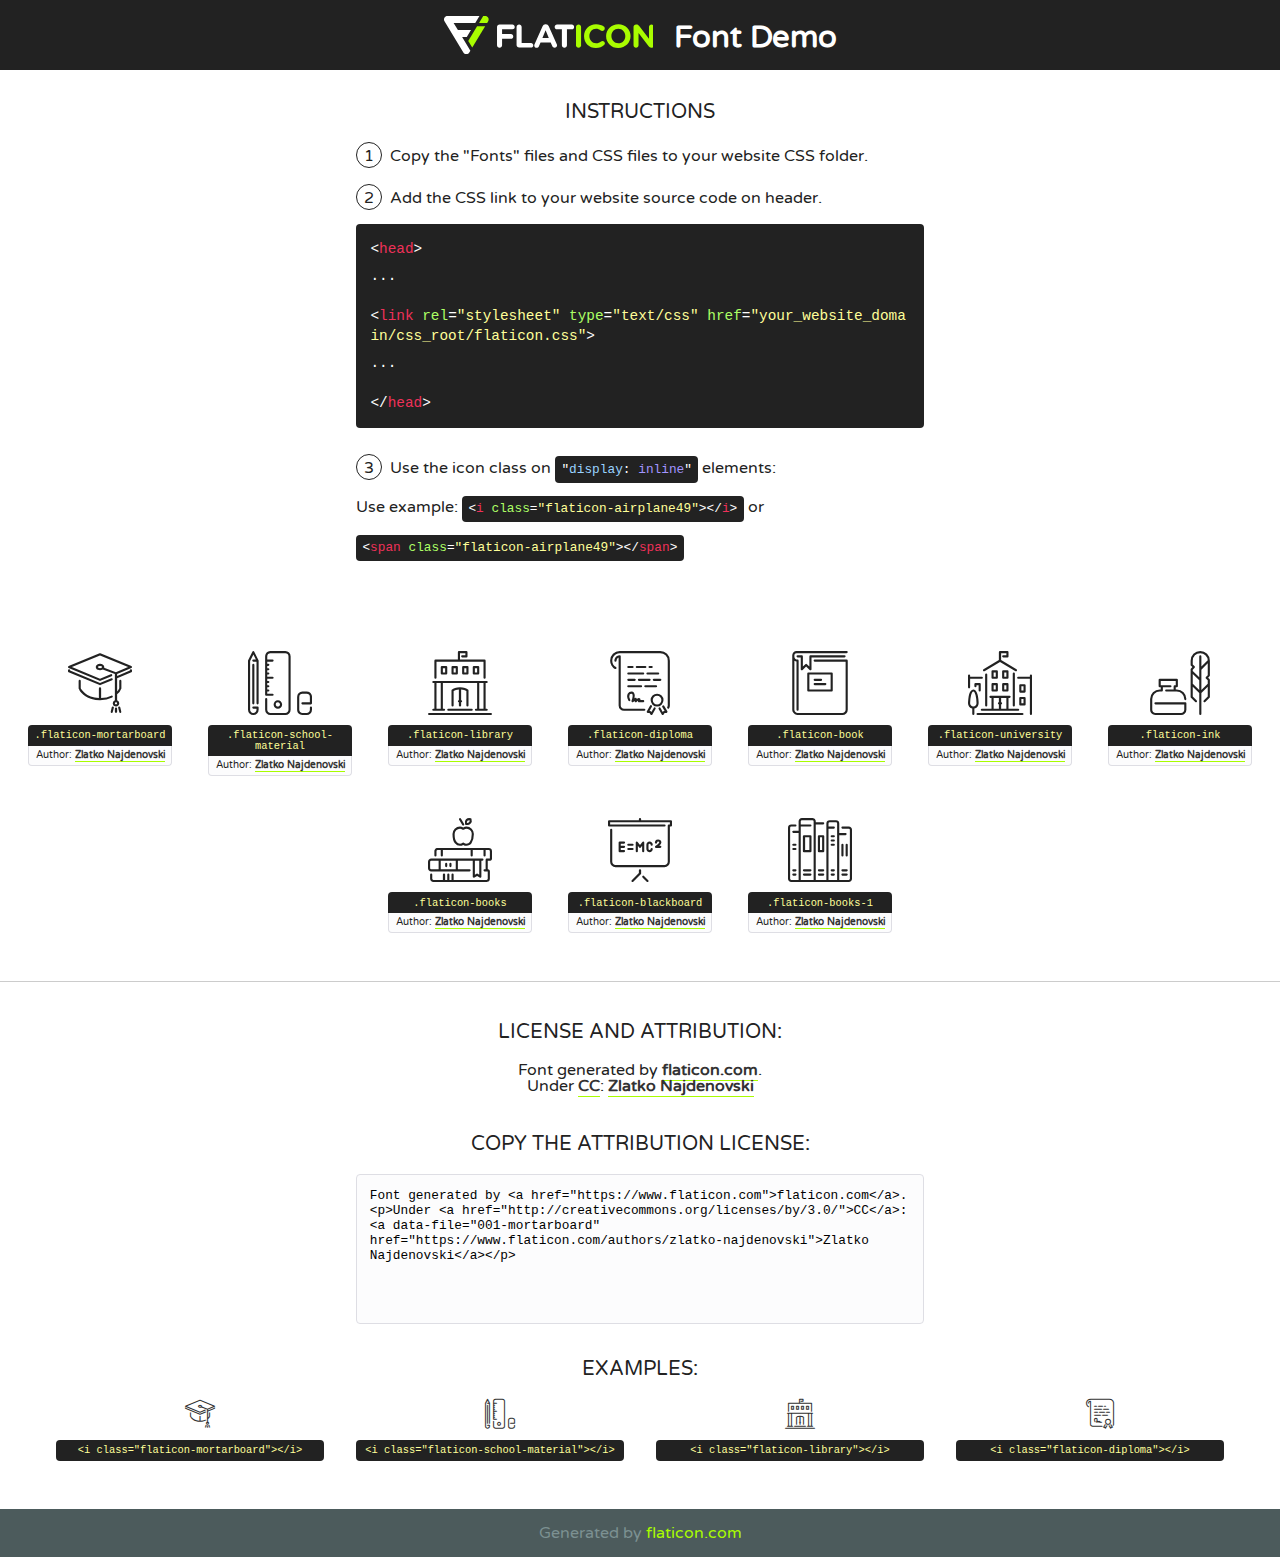
<file: fonts/flaticon/font/flaticon.html>
<!DOCTYPE html>
<!--
  Flaticon icon font: Flaticon
  Creation date: 07/06/2019 04:13
-->
<html>
<!DOCTYPE html>
<html>

<head>
    <title>Flaticon WebFont</title>
    <link href="http://fonts.googleapis.com/css?family=Varela+Round" rel="stylesheet" type="text/css" />
    <link rel="stylesheet" type="text/css" href="flaticon.css">
    <meta charset="UTF-8">
    <style>
    html, body, div, span, applet, object, iframe,
    h1, h2, h3, h4, h5, h6, p, blockquote, pre,
    a, abbr, acronym, address, big, cite, code,
    del, dfn, em, img, ins, kbd, q, s, samp,
    small, strike, strong, sub, sup, tt, var,
    b, u, i, center,
    dl, dt, dd, ol, ul, li,
    fieldset, form, label, legend,
    table, caption, tbody, tfoot, thead, tr, th, td,
    article, aside, canvas, details, embed, 
    figure, figcaption, footer, header, hgroup, 
    menu, nav, output, ruby, section, summary,
    time, mark, audio, video {
        margin: 0;
        padding: 0;
        border: 0;
        font-size: 100%;
        font: inherit;
        vertical-align: baseline;
    }
    /* HTML5 display-role reset for older browsers */
    article, aside, details, figcaption, figure, 
    footer, header, hgroup, menu, nav, section {
        display: block;
    }
    body {
        line-height: 1;
    }
    ol, ul {
        list-style: none;
    }
    blockquote, q {
        quotes: none;
    }
    blockquote:before, blockquote:after,
    q:before, q:after {
        content: '';
        content: none;
    }
    table {
        border-collapse: collapse;
        border-spacing: 0;
    }
    body {
        font-family: 'Varela Round', Helvetica, Arial, sans-serif;
        font-size: 16px;
        color: #222;
    }
    a {
        color: #333;
        border-bottom: 1px solid #a9fd00;
        font-weight: bold;
        text-decoration: none;
    }
    * {
        -moz-box-sizing: border-box;
        -webkit-box-sizing: border-box;
        box-sizing: border-box;
        margin: 0;
        padding: 0;
    }
    [class^="flaticon-"]:before, [class*=" flaticon-"]:before, [class^="flaticon-"]:after, [class*=" flaticon-"]:after {
        font-family: Flaticon;
        font-size: 30px;
        font-style: normal;
        margin-left: 20px;
        color: #333;
    }
    .wrapper {
        max-width: 600px;
        margin: auto;
        padding: 0 1em;
    }
    .title {
        font-size: 1.25em;
        text-align: center;
        margin-bottom: 1em;
        text-transform: uppercase;
    }
    header {
        text-align: center;
        background-color: #222;
        color: #fff;
        padding: 1em;
    }
    header .logo {
        width: 210px;
        height: 38px;
        display: inline-block;
        vertical-align: middle;
        margin-right: 1em;
        border: none;
    }
    header strong {
        font-size: 1.95em;
        font-weight: bold;
        vertical-align: middle;
        margin-top: 5px;
        display: inline-block;
    }
    .demo {
        margin: 2em auto;
        line-height: 1.25em;
    }
    .demo ul li {
        margin-bottom: 1em;
    }
    .demo ul li .num {
        color: #222;
        border-radius: 20px;
        display: inline-block;
        width: 26px;
        padding: 3px;
        height: 26px;
        text-align: center;
        margin-right: 0.5em;
        border: 1px solid #222;
    }
    .demo ul li code {
        background-color: #222;
        border-radius: 4px;
        padding: 0.25em 0.5em;
        display: inline-block;
        color: #fff;
        font-family: Consolas,Monaco,Lucida Console,Liberation Mono,DejaVu Sans Mono,Bitstream Vera Sans Mono,Courier New, monospace;
        font-weight: lighter;
        margin-top: 1em;
        font-size: 0.8em;
        word-break: break-all;
    }
    .demo ul li code.big {
        padding: 1em;
        font-size: 0.9em;
    }
    .demo ul li code .red {
        color: #EF3159;
    }
    .demo ul li code .green {
        color: #ACFF65;
    }
    .demo ul li code .yellow {
        color: #FFFF99;
    }
    .demo ul li code .blue {
        color: #99D3FF;
    }
    .demo ul li code .purple {
        color: #A295FF;
    }
    .demo ul li code .dots {
        margin-top: 0.5em;
        display: block;
    }
    #glyphs {
        border-bottom: 1px solid #ccc;
        padding: 2em 0;
        text-align: center;
    }
    .glyph {
        display: inline-block;
        width: 9em;
        margin: 1em;
        text-align: center;
        vertical-align: top;
        background: #FFF;
    }
    .glyph .glyph-icon {
        padding: 10px;
        display: block;
        font-family:"Flaticon";
        font-size: 64px;
        line-height: 1;
    }
    .glyph .glyph-icon:before {
        font-size: 64px;
        color: #222;
        margin-left: 0;
    }
    .class-name {
        font-size: 0.65em;
        background-color: #222;
        color: #fff;
        border-radius: 4px 4px 0 0;
        padding: 0.5em;
        color: #FFFF99;
        font-family: Consolas,Monaco,Lucida Console,Liberation Mono,DejaVu Sans Mono,Bitstream Vera Sans Mono,Courier New, monospace;
    }
    .author-name {
        font-size: 0.6em;
        background-color: #fcfcfd;
        border: 1px solid #DEDEE4;
        border-top: 0;
        border-radius: 0 0 4px 4px;
        padding: 0.5em;
    }
    .class-name:last-child {
        font-size: 10px;
        color:#888;
    }
    .class-name:last-child a {
        font-size: 10px;
        color:#555;
    }
    .class-name:last-child a:hover {
        color:#a9fd00;
    }
    .glyph > input {
        display: block;
        width: 100px;
        margin: 5px auto;
        text-align: center;
        font-size: 12px;
        cursor: text;
    }
    .glyph > input.icon-input {
        font-family:"Flaticon";
        font-size: 16px;
        margin-bottom: 10px;
    }
    .attribution .title {
        margin-top: 2em;
    }
    .attribution textarea {
        background-color: #fcfcfd;
        padding: 1em;
        border: none;
        box-shadow: none;
        border: 1px solid #DEDEE4;
        border-radius: 4px;
        resize: none;
        width: 100%;
        height: 150px;
        font-size: 0.8em;
        font-family: Consolas,Monaco,Lucida Console,Liberation Mono,DejaVu Sans Mono,Bitstream Vera Sans Mono,Courier New, monospace;
        -webkit-appearance: none;
    }
    .iconsuse {
        margin: 2em auto;
        text-align: center;
        max-width: 1200px;
    }
    .iconsuse:after {
        content: '';
        display: table;
        clear: both;
    }
    .iconsuse .image {
        float: left;
        width: 25%;
        padding: 0 1em;
    }
    .iconsuse .image p {
        margin-bottom: 1em;
    }
    .iconsuse .image span {
        display: block;
        font-size: 0.65em;
        background-color: #222;
        color: #fff;
        border-radius: 4px;
        padding: 0.5em;
        color: #FFFF99;
        margin-top: 1em;
        font-family: Consolas,Monaco,Lucida Console,Liberation Mono,DejaVu Sans Mono,Bitstream Vera Sans Mono,Courier New, monospace;
    }
    #footer {
        text-align: center;
        background-color: #4C5B5C;
        color: #7c9192;
        padding: 1em;
    }
    #footer a {
        border: none;
        color: #a9fd00;
        font-weight: normal;
    }
    @media (max-width: 960px) {
        .iconsuse .image {
            width: 50%;
        }
    }
    @media (max-width: 560px) {
        .iconsuse .image {
            width: 100%;
        }
    }
    </style>
</head>

<body class="characters-off">

    <header>
        <a href="https://www.flaticon.com" target="_blank" class="logo">
            <svg version="1.1" xmlns="http://www.w3.org/2000/svg" xmlns:xlink="http://www.w3.org/1999/xlink" xmlns:a="http://ns.adobe.com/AdobeSVGViewerExtensions/3.0/" viewBox="0 0 560.875 102.036" enable-background="new 0 0 560.875 102.036" xml:space="preserve">
                <defs>
                </defs>
                <g>
                    <g class="letters">
                        <path fill="#ffffff" d="M141.596,29.675c0-3.777,2.985-6.767,6.764-6.767h34.438c3.426,0,6.15,2.728,6.15,6.15
                        c0,3.43-2.724,6.149-6.15,6.149h-27.674v13.091h23.719c3.429,0,6.151,2.724,6.151,6.15c0,3.43-2.723,6.149-6.151,6.149h-23.719
                        v17.574c0,3.773-2.986,6.761-6.764,6.761c-3.779,0-6.764-2.989-6.764-6.761V29.675z"></path>
                        <path fill="#ffffff" d="M193.844,29.149c0-3.781,2.985-6.767,6.764-6.767c3.776,0,6.763,2.985,6.763,6.767v42.957h25.039
                        c3.426,0,6.149,2.726,6.149,6.153c0,3.425-2.723,6.15-6.149,6.15h-31.802c-3.779,0-6.764-2.986-6.764-6.768V29.149z"></path>
                        <path fill="#ffffff" d="M241.891,75.71l21.438-48.407c1.492-3.341,4.215-5.357,7.906-5.357h0.792
                        c3.686,0,6.323,2.017,7.815,5.357l21.439,48.407c0.436,0.967,0.701,1.845,0.701,2.723c0,3.602-2.809,6.501-6.414,6.501
                        c-3.161,0-5.269-1.845-6.499-4.655l-4.132-9.661h-27.059l-4.301,10.102c-1.144,2.631-3.426,4.214-6.237,4.214
                        c-3.517,0-6.24-2.81-6.24-6.325C241.1,77.64,241.451,76.677,241.891,75.71z M279.932,58.666l-8.521-20.297l-8.526,20.297H279.932
                        z"></path>
                        <path fill="#ffffff" d="M314.864,35.387H301.86c-3.429,0-6.239-2.813-6.239-6.238c0-3.429,2.811-6.24,6.239-6.24h39.533
                        c3.426,0,6.237,2.811,6.237,6.24c0,3.425-2.811,6.238-6.237,6.238h-13.001v42.785c0,3.773-2.99,6.761-6.764,6.761
                        c-3.779,0-6.764-2.989-6.764-6.761V35.387z"></path>
                        <path fill="#A9FD00" d="M352.615,29.149c0-3.781,2.985-6.767,6.767-6.767c3.774,0,6.761,2.985,6.761,6.767v49.024
                        c0,3.773-2.987,6.761-6.761,6.761c-3.781,0-6.767-2.989-6.767-6.761V29.149z"></path>
                        <path fill="#A9FD00" d="M374.132,53.836v-0.179c0-17.481,13.178-31.801,32.065-31.801c9.22,0,15.459,2.458,20.557,6.238
                        c1.402,1.054,2.637,2.985,2.637,5.357c0,3.692-2.985,6.59-6.681,6.59c-1.845,0-3.071-0.702-4.044-1.319
                        c-3.776-2.813-7.729-4.393-12.562-4.393c-10.364,0-17.831,8.611-17.831,19.154v0.173c0,10.542,7.291,19.329,17.831,19.329
                        c5.715,0,9.492-1.756,13.359-4.834c1.049-0.874,2.458-1.491,4.039-1.491c3.429,0,6.325,2.813,6.325,6.236
                        c0,2.106-1.056,3.78-2.282,4.834c-5.539,4.834-12.036,7.733-21.878,7.733C387.572,85.464,374.132,71.493,374.132,53.836z"></path>
                        <path fill="#A9FD00" d="M433.009,53.836v-0.179c0-17.481,13.79-31.801,32.766-31.801c18.981,0,32.592,14.143,32.592,31.628v0.173
                        c0,17.483-13.785,31.807-32.769,31.807C446.625,85.464,433.009,71.32,433.009,53.836z M484.224,53.836v-0.179
                        c0-10.539-7.725-19.326-18.626-19.326c-10.893,0-18.449,8.611-18.449,19.154v0.173c0,10.542,7.73,19.329,18.626,19.329
                        C476.676,72.986,484.224,64.378,484.224,53.836z"></path>
                        <path fill="#A9FD00" d="M506.233,29.321c0-3.774,2.99-6.763,6.767-6.763h1.401c3.252,0,5.183,1.583,7.029,3.953l26.093,34.265
                        V29.059c0-3.692,2.99-6.677,6.681-6.677c3.683,0,6.671,2.985,6.671,6.677v48.934c0,3.78-2.987,6.765-6.764,6.765h-0.436
                        c-3.257,0-5.188-1.581-7.034-3.953l-27.056-35.492v32.944c0,3.687-2.985,6.676-6.678,6.676c-3.683,0-6.673-2.989-6.673-6.676
                        V29.321z"></path>
                    </g>
                    <g class="insignia">
                        <path fill="#ffffff" d="M48.372,56.137h12.517l11.156-18.537H37.186L25.688,18.539h57.825L94.668,0H9.271
                        C5.925,0,2.842,1.801,1.198,4.716c-1.644,2.907-1.593,6.482,0.134,9.343l50.38,83.501c1.678,2.781,4.689,4.476,7.938,4.476
                        c3.246,0,6.257-1.695,7.935-4.476l2.898-4.804L48.372,56.137z"></path>
                        <g class="i">
                            <path fill="#A9FD00" d="M93.575,18.539h0.031v0.004l21.652,0.004l2.705-4.488c1.727-2.861,1.778-6.436,0.133-9.343
                            C116.454,1.801,113.371,0,110.026,0h-5.294L93.575,18.539z"></path>
                            <polygon fill="#A9FD00" points="88.291,27.356 64.725,66.486 75.519,84.404 109.942,27.356"></polygon>
                        </g>
                    </g>
                </g>
            </svg>
        </a>
        <strong>Font Demo</strong>
    </header>


    <section class="demo wrapper">

        <p class="title">Instructions</p>

        <ul>
            <li>
                <span class="num">1</span>Copy the "Fonts" files and CSS files to your website CSS folder.
            </li>
            <li>
                <span class="num">2</span>Add the CSS link to your website source code on header.
                <code class="big">
                    &lt;<span class="red">head</span>&gt;
                    <br/><span class="dots">...</span>
                    <br/>&lt;<span class="red">link</span> <span class="green">rel</span>=<span class="yellow">"stylesheet"</span> <span class="green">type</span>=<span class="yellow">"text/css"</span> <span class="green">href</span>=<span class="yellow">"your_website_domain/css_root/flaticon.css"</span>&gt;
                    <br/><span class="dots">...</span>
                    <br/>&lt;/<span class="red">head</span>&gt;
                </code>
            </li>

            <li>
                <p>
                    <span class="num">3</span>Use the icon class on <code>"<span class="blue">display</span>:<span class="purple"> inline</span>"</code> elements:
                    <br />
                    Use example: <code>&lt;<span class="red">i</span> <span class="green">class</span>=<span class="yellow">&quot;flaticon-airplane49&quot;</span>&gt;&lt;/<span class="red">i</span>&gt;</code> or <code>&lt;<span class="red">span</span> <span class="green">class</span>=<span class="yellow">&quot;flaticon-airplane49&quot;</span>&gt;&lt;/<span class="red">span</span>&gt;</code>
            </li>
        </ul>

    </section>




   <section id="glyphs">          
    
      
        <div class="glyph"><div class="glyph-icon flaticon-mortarboard"></div>
            <div class="class-name">.flaticon-mortarboard</div>
            <div class="author-name">Author: <a data-file="001-mortarboard" href="https://www.flaticon.com/authors/zlatko-najdenovski">Zlatko Najdenovski</a> </div> 
        </div>        
        
        <div class="glyph"><div class="glyph-icon flaticon-school-material"></div>
            <div class="class-name">.flaticon-school-material</div>
            <div class="author-name">Author: <a data-file="002-school-material" href="https://www.flaticon.com/authors/zlatko-najdenovski">Zlatko Najdenovski</a> </div> 
        </div>        
        
        <div class="glyph"><div class="glyph-icon flaticon-library"></div>
            <div class="class-name">.flaticon-library</div>
            <div class="author-name">Author: <a data-file="003-library" href="https://www.flaticon.com/authors/zlatko-najdenovski">Zlatko Najdenovski</a> </div> 
        </div>        
        
        <div class="glyph"><div class="glyph-icon flaticon-diploma"></div>
            <div class="class-name">.flaticon-diploma</div>
            <div class="author-name">Author: <a data-file="004-diploma" href="https://www.flaticon.com/authors/zlatko-najdenovski">Zlatko Najdenovski</a> </div> 
        </div>        
        
        <div class="glyph"><div class="glyph-icon flaticon-book"></div>
            <div class="class-name">.flaticon-book</div>
            <div class="author-name">Author: <a data-file="005-book" href="https://www.flaticon.com/authors/zlatko-najdenovski">Zlatko Najdenovski</a> </div> 
        </div>        
        
        <div class="glyph"><div class="glyph-icon flaticon-university"></div>
            <div class="class-name">.flaticon-university</div>
            <div class="author-name">Author: <a data-file="006-university" href="https://www.flaticon.com/authors/zlatko-najdenovski">Zlatko Najdenovski</a> </div> 
        </div>        
        
        <div class="glyph"><div class="glyph-icon flaticon-ink"></div>
            <div class="class-name">.flaticon-ink</div>
            <div class="author-name">Author: <a data-file="007-ink" href="https://www.flaticon.com/authors/zlatko-najdenovski">Zlatko Najdenovski</a> </div> 
        </div>        
        
        <div class="glyph"><div class="glyph-icon flaticon-books"></div>
            <div class="class-name">.flaticon-books</div>
            <div class="author-name">Author: <a data-file="008-books" href="https://www.flaticon.com/authors/zlatko-najdenovski">Zlatko Najdenovski</a> </div> 
        </div>        
        
        <div class="glyph"><div class="glyph-icon flaticon-blackboard"></div>
            <div class="class-name">.flaticon-blackboard</div>
            <div class="author-name">Author: <a data-file="009-blackboard" href="https://www.flaticon.com/authors/zlatko-najdenovski">Zlatko Najdenovski</a> </div> 
        </div>        
        
        <div class="glyph"><div class="glyph-icon flaticon-books-1"></div>
            <div class="class-name">.flaticon-books-1</div>
            <div class="author-name">Author: <a data-file="010-books-1" href="https://www.flaticon.com/authors/zlatko-najdenovski">Zlatko Najdenovski</a> </div> 
        </div>        
        

    </section>



    <section class="attribution wrapper"   style="text-align:center;">

      <div class="title">License and attribution:</div><div class="attrDiv">Font generated by <a href="https://www.flaticon.com">flaticon.com</a>. <div><p>Under <a href="http://creativecommons.org/licenses/by/3.0/">CC</a>: <a data-file="001-mortarboard" href="https://www.flaticon.com/authors/zlatko-najdenovski">Zlatko Najdenovski</a></p>  </div>
      </div>
      <div class="title">Copy the Attribution License:</div>

    <textarea onclick="this.focus();this.select();">Font generated by &lt;a href=&quot;https://www.flaticon.com&quot;&gt;flaticon.com&lt;/a&gt;. <p>Under <a href="http://creativecommons.org/licenses/by/3.0/">CC</a>: <a data-file="001-mortarboard" href="https://www.flaticon.com/authors/zlatko-najdenovski">Zlatko Najdenovski</a></p>  
     </textarea>

    </section>

    <section class="iconsuse">

          <div class="title">Examples:</div>            
             
            <div class="image">
                <p>
                    <i class="glyph-icon flaticon-mortarboard"></i> 
                    <span>&lt;i class=&quot;flaticon-mortarboard&quot;&gt;&lt;/i&gt;</span>
                </p>
            </div>
            
            <div class="image">
                <p>
                    <i class="glyph-icon flaticon-school-material"></i> 
                    <span>&lt;i class=&quot;flaticon-school-material&quot;&gt;&lt;/i&gt;</span>
                </p>
            </div>
            
            <div class="image">
                <p>
                    <i class="glyph-icon flaticon-library"></i> 
                    <span>&lt;i class=&quot;flaticon-library&quot;&gt;&lt;/i&gt;</span>
                </p>
            </div>
            
            <div class="image">
                <p>
                    <i class="glyph-icon flaticon-diploma"></i> 
                    <span>&lt;i class=&quot;flaticon-diploma&quot;&gt;&lt;/i&gt;</span>
                </p>
            </div>
                       
        </div>
                            
    </section>

<div id="footer">
    <div>Generated by <a href="https://www.flaticon.com">flaticon.com</a>
    </div>
</div>



</body>
</html>
</file>
<file: fonts/icomoon/style.css>
@font-face {
  font-family: 'icomoon';
  src:  url('fonts/icomoon.eot?10si43');
  src:  url('fonts/icomoon.eot?10si43#iefix') format('embedded-opentype'),
    url('fonts/icomoon.ttf?10si43') format('truetype'),
    url('fonts/icomoon.woff?10si43') format('woff'),
    url('fonts/icomoon.svg?10si43#icomoon') format('svg');
  font-weight: normal;
  font-style: normal;
}

[class^="icon-"], [class*=" icon-"] {
  /* use !important to prevent issues with browser extensions that change fonts */
  font-family: 'icomoon' !important;
  speak: none;
  font-style: normal;
  font-weight: normal;
  font-variant: normal;
  text-transform: none;
  line-height: 1;

  /* Better Font Rendering =========== */
  -webkit-font-smoothing: antialiased;
  -moz-osx-font-smoothing: grayscale;
}

.icon-asterisk:before {
  content: "\f069";
}
.icon-plus:before {
  content: "\f067";
}
.icon-question:before {
  content: "\f128";
}
.icon-minus:before {
  content: "\f068";
}
.icon-glass:before {
  content: "\f000";
}
.icon-music:before {
  content: "\f001";
}
.icon-search:before {
  content: "\f002";
}
.icon-envelope-o:before {
  content: "\f003";
}
.icon-heart:before {
  content: "\f004";
}
.icon-star:before {
  content: "\f005";
}
.icon-star-o:before {
  content: "\f006";
}
.icon-user:before {
  content: "\f007";
}
.icon-film:before {
  content: "\f008";
}
.icon-th-large:before {
  content: "\f009";
}
.icon-th:before {
  content: "\f00a";
}
.icon-th-list:before {
  content: "\f00b";
}
.icon-check:before {
  content: "\f00c";
}
.icon-close:before {
  content: "\f00d";
}
.icon-remove:before {
  content: "\f00d";
}
.icon-times:before {
  content: "\f00d";
}
.icon-search-plus:before {
  content: "\f00e";
}
.icon-search-minus:before {
  content: "\f010";
}
.icon-power-off:before {
  content: "\f011";
}
.icon-signal:before {
  content: "\f012";
}
.icon-cog:before {
  content: "\f013";
}
.icon-gear:before {
  content: "\f013";
}
.icon-trash-o:before {
  content: "\f014";
}
.icon-home:before {
  content: "\f015";
}
.icon-file-o:before {
  content: "\f016";
}
.icon-clock-o:before {
  content: "\f017";
}
.icon-road:before {
  content: "\f018";
}
.icon-download:before {
  content: "\f019";
}
.icon-arrow-circle-o-down:before {
  content: "\f01a";
}
.icon-arrow-circle-o-up:before {
  content: "\f01b";
}
.icon-inbox:before {
  content: "\f01c";
}
.icon-play-circle-o:before {
  content: "\f01d";
}
.icon-repeat:before {
  content: "\f01e";
}
.icon-rotate-right:before {
  content: "\f01e";
}
.icon-refresh:before {
  content: "\f021";
}
.icon-list-alt:before {
  content: "\f022";
}
.icon-lock:before {
  content: "\f023";
}
.icon-flag:before {
  content: "\f024";
}
.icon-headphones:before {
  content: "\f025";
}
.icon-volume-off:before {
  content: "\f026";
}
.icon-volume-down:before {
  content: "\f027";
}
.icon-volume-up:before {
  content: "\f028";
}
.icon-qrcode:before {
  content: "\f029";
}
.icon-barcode:before {
  content: "\f02a";
}
.icon-tag:before {
  content: "\f02b";
}
.icon-tags:before {
  content: "\f02c";
}
.icon-book:before {
  content: "\f02d";
}
.icon-bookmark:before {
  content: "\f02e";
}
.icon-print:before {
  content: "\f02f";
}
.icon-camera:before {
  content: "\f030";
}
.icon-font:before {
  content: "\f031";
}
.icon-bold:before {
  content: "\f032";
}
.icon-italic:before {
  content: "\f033";
}
.icon-text-height:before {
  content: "\f034";
}
.icon-text-width:before {
  content: "\f035";
}
.icon-align-left:before {
  content: "\f036";
}
.icon-align-center:before {
  content: "\f037";
}
.icon-align-right:before {
  content: "\f038";
}
.icon-align-justify:before {
  content: "\f039";
}
.icon-list:before {
  content: "\f03a";
}
.icon-dedent:before {
  content: "\f03b";
}
.icon-outdent:before {
  content: "\f03b";
}
.icon-indent:before {
  content: "\f03c";
}
.icon-video-camera:before {
  content: "\f03d";
}
.icon-image:before {
  content: "\f03e";
}
.icon-photo:before {
  content: "\f03e";
}
.icon-picture-o:before {
  content: "\f03e";
}
.icon-pencil:before {
  content: "\f040";
}
.icon-map-marker:before {
  content: "\f041";
}
.icon-adjust:before {
  content: "\f042";
}
.icon-tint:before {
  content: "\f043";
}
.icon-edit:before {
  content: "\f044";
}
.icon-pencil-square-o:before {
  content: "\f044";
}
.icon-share-square-o:before {
  content: "\f045";
}
.icon-check-square-o:before {
  content: "\f046";
}
.icon-arrows:before {
  content: "\f047";
}
.icon-step-backward:before {
  content: "\f048";
}
.icon-fast-backward:before {
  content: "\f049";
}
.icon-backward:before {
  content: "\f04a";
}
.icon-play:before {
  content: "\f04b";
}
.icon-pause:before {
  content: "\f04c";
}
.icon-stop:before {
  content: "\f04d";
}
.icon-forward:before {
  content: "\f04e";
}
.icon-fast-forward:before {
  content: "\f050";
}
.icon-step-forward:before {
  content: "\f051";
}
.icon-eject:before {
  content: "\f052";
}
.icon-chevron-left:before {
  content: "\f053";
}
.icon-chevron-right:before {
  content: "\f054";
}
.icon-plus-circle:before {
  content: "\f055";
}
.icon-minus-circle:before {
  content: "\f056";
}
.icon-times-circle:before {
  content: "\f057";
}
.icon-check-circle:before {
  content: "\f058";
}
.icon-question-circle:before {
  content: "\f059";
}
.icon-info-circle:before {
  content: "\f05a";
}
.icon-crosshairs:before {
  content: "\f05b";
}
.icon-times-circle-o:before {
  content: "\f05c";
}
.icon-check-circle-o:before {
  content: "\f05d";
}
.icon-ban:before {
  content: "\f05e";
}
.icon-arrow-left:before {
  content: "\f060";
}
.icon-arrow-right:before {
  content: "\f061";
}
.icon-arrow-up:before {
  content: "\f062";
}
.icon-arrow-down:before {
  content: "\f063";
}
.icon-mail-forward:before {
  content: "\f064";
}
.icon-share:before {
  content: "\f064";
}
.icon-expand:before {
  content: "\f065";
}
.icon-compress:before {
  content: "\f066";
}
.icon-exclamation-circle:before {
  content: "\f06a";
}
.icon-gift:before {
  content: "\f06b";
}
.icon-leaf:before {
  content: "\f06c";
}
.icon-fire:before {
  content: "\f06d";
}
.icon-eye:before {
  content: "\f06e";
}
.icon-eye-slash:before {
  content: "\f070";
}
.icon-exclamation-triangle:before {
  content: "\f071";
}
.icon-warning:before {
  content: "\f071";
}
.icon-plane:before {
  content: "\f072";
}
.icon-calendar:before {
  content: "\f073";
}
.icon-random:before {
  content: "\f074";
}
.icon-comment:before {
  content: "\f075";
}
.icon-magnet:before {
  content: "\f076";
}
.icon-chevron-up:before {
  content: "\f077";
}
.icon-chevron-down:before {
  content: "\f078";
}
.icon-retweet:before {
  content: "\f079";
}
.icon-shopping-cart:before {
  content: "\f07a";
}
.icon-folder:before {
  content: "\f07b";
}
.icon-folder-open:before {
  content: "\f07c";
}
.icon-arrows-v:before {
  content: "\f07d";
}
.icon-arrows-h:before {
  content: "\f07e";
}
.icon-bar-chart:before {
  content: "\f080";
}
.icon-bar-chart-o:before {
  content: "\f080";
}
.icon-twitter-square:before {
  content: "\f081";
}
.icon-facebook-square:before {
  content: "\f082";
}
.icon-camera-retro:before {
  content: "\f083";
}
.icon-key:before {
  content: "\f084";
}
.icon-cogs:before {
  content: "\f085";
}
.icon-gears:before {
  content: "\f085";
}
.icon-comments:before {
  content: "\f086";
}
.icon-thumbs-o-up:before {
  content: "\f087";
}
.icon-thumbs-o-down:before {
  content: "\f088";
}
.icon-star-half:before {
  content: "\f089";
}
.icon-heart-o:before {
  content: "\f08a";
}
.icon-sign-out:before {
  content: "\f08b";
}
.icon-linkedin-square:before {
  content: "\f08c";
}
.icon-thumb-tack:before {
  content: "\f08d";
}
.icon-external-link:before {
  content: "\f08e";
}
.icon-sign-in:before {
  content: "\f090";
}
.icon-trophy:before {
  content: "\f091";
}
.icon-github-square:before {
  content: "\f092";
}
.icon-upload:before {
  content: "\f093";
}
.icon-lemon-o:before {
  content: "\f094";
}
.icon-phone:before {
  content: "\f095";
}
.icon-square-o:before {
  content: "\f096";
}
.icon-bookmark-o:before {
  content: "\f097";
}
.icon-phone-square:before {
  content: "\f098";
}
.icon-twitter:before {
  content: "\f099";
}
.icon-facebook:before {
  content: "\f09a";
}
.icon-facebook-f:before {
  content: "\f09a";
}
.icon-github:before {
  content: "\f09b";
}
.icon-unlock:before {
  content: "\f09c";
}
.icon-credit-card:before {
  content: "\f09d";
}
.icon-feed:before {
  content: "\f09e";
}
.icon-rss:before {
  content: "\f09e";
}
.icon-hdd-o:before {
  content: "\f0a0";
}
.icon-bullhorn:before {
  content: "\f0a1";
}
.icon-bell-o:before {
  content: "\f0a2";
}
.icon-certificate:before {
  content: "\f0a3";
}
.icon-hand-o-right:before {
  content: "\f0a4";
}
.icon-hand-o-left:before {
  content: "\f0a5";
}
.icon-hand-o-up:before {
  content: "\f0a6";
}
.icon-hand-o-down:before {
  content: "\f0a7";
}
.icon-arrow-circle-left:before {
  content: "\f0a8";
}
.icon-arrow-circle-right:before {
  content: "\f0a9";
}
.icon-arrow-circle-up:before {
  content: "\f0aa";
}
.icon-arrow-circle-down:before {
  content: "\f0ab";
}
.icon-globe:before {
  content: "\f0ac";
}
.icon-wrench:before {
  content: "\f0ad";
}
.icon-tasks:before {
  content: "\f0ae";
}
.icon-filter:before {
  content: "\f0b0";
}
.icon-briefcase:before {
  content: "\f0b1";
}
.icon-arrows-alt:before {
  content: "\f0b2";
}
.icon-group:before {
  content: "\f0c0";
}
.icon-users:before {
  content: "\f0c0";
}
.icon-chain:before {
  content: "\f0c1";
}
.icon-link:before {
  content: "\f0c1";
}
.icon-cloud:before {
  content: "\f0c2";
}
.icon-flask:before {
  content: "\f0c3";
}
.icon-cut:before {
  content: "\f0c4";
}
.icon-scissors:before {
  content: "\f0c4";
}
.icon-copy:before {
  content: "\f0c5";
}
.icon-files-o:before {
  content: "\f0c5";
}
.icon-paperclip:before {
  content: "\f0c6";
}
.icon-floppy-o:before {
  content: "\f0c7";
}
.icon-save:before {
  content: "\f0c7";
}
.icon-square:before {
  content: "\f0c8";
}
.icon-bars:before {
  content: "\f0c9";
}
.icon-navicon:before {
  content: "\f0c9";
}
.icon-reorder:before {
  content: "\f0c9";
}
.icon-list-ul:before {
  content: "\f0ca";
}
.icon-list-ol:before {
  content: "\f0cb";
}
.icon-strikethrough:before {
  content: "\f0cc";
}
.icon-underline:before {
  content: "\f0cd";
}
.icon-table:before {
  content: "\f0ce";
}
.icon-magic:before {
  content: "\f0d0";
}
.icon-truck:before {
  content: "\f0d1";
}
.icon-pinterest:before {
  content: "\f0d2";
}
.icon-pinterest-square:before {
  content: "\f0d3";
}
.icon-google-plus-square:before {
  content: "\f0d4";
}
.icon-google-plus:before {
  content: "\f0d5";
}
.icon-money:before {
  content: "\f0d6";
}
.icon-caret-down:before {
  content: "\f0d7";
}
.icon-caret-up:before {
  content: "\f0d8";
}
.icon-caret-left:before {
  content: "\f0d9";
}
.icon-caret-right:before {
  content: "\f0da";
}
.icon-columns:before {
  content: "\f0db";
}
.icon-sort:before {
  content: "\f0dc";
}
.icon-unsorted:before {
  content: "\f0dc";
}
.icon-sort-desc:before {
  content: "\f0dd";
}
.icon-sort-down:before {
  content: "\f0dd";
}
.icon-sort-asc:before {
  content: "\f0de";
}
.icon-sort-up:before {
  content: "\f0de";
}
.icon-envelope:before {
  content: "\f0e0";
}
.icon-linkedin:before {
  content: "\f0e1";
}
.icon-rotate-left:before {
  content: "\f0e2";
}
.icon-undo:before {
  content: "\f0e2";
}
.icon-gavel:before {
  content: "\f0e3";
}
.icon-legal:before {
  content: "\f0e3";
}
.icon-dashboard:before {
  content: "\f0e4";
}
.icon-tachometer:before {
  content: "\f0e4";
}
.icon-comment-o:before {
  content: "\f0e5";
}
.icon-comments-o:before {
  content: "\f0e6";
}
.icon-bolt:before {
  content: "\f0e7";
}
.icon-flash:before {
  content: "\f0e7";
}
.icon-sitemap:before {
  content: "\f0e8";
}
.icon-umbrella:before {
  content: "\f0e9";
}
.icon-clipboard:before {
  content: "\f0ea";
}
.icon-paste:before {
  content: "\f0ea";
}
.icon-lightbulb-o:before {
  content: "\f0eb";
}
.icon-exchange:before {
  content: "\f0ec";
}
.icon-cloud-download:before {
  content: "\f0ed";
}
.icon-cloud-upload:before {
  content: "\f0ee";
}
.icon-user-md:before {
  content: "\f0f0";
}
.icon-stethoscope:before {
  content: "\f0f1";
}
.icon-suitcase:before {
  content: "\f0f2";
}
.icon-bell:before {
  content: "\f0f3";
}
.icon-coffee:before {
  content: "\f0f4";
}
.icon-cutlery:before {
  content: "\f0f5";
}
.icon-file-text-o:before {
  content: "\f0f6";
}
.icon-building-o:before {
  content: "\f0f7";
}
.icon-hospital-o:before {
  content: "\f0f8";
}
.icon-ambulance:before {
  content: "\f0f9";
}
.icon-medkit:before {
  content: "\f0fa";
}
.icon-fighter-jet:before {
  content: "\f0fb";
}
.icon-beer:before {
  content: "\f0fc";
}
.icon-h-square:before {
  content: "\f0fd";
}
.icon-plus-square:before {
  content: "\f0fe";
}
.icon-angle-double-left:before {
  content: "\f100";
}
.icon-angle-double-right:before {
  content: "\f101";
}
.icon-angle-double-up:before {
  content: "\f102";
}
.icon-angle-double-down:before {
  content: "\f103";
}
.icon-angle-left:before {
  content: "\f104";
}
.icon-angle-right:before {
  content: "\f105";
}
.icon-angle-up:before {
  content: "\f106";
}
.icon-angle-down:before {
  content: "\f107";
}
.icon-desktop:before {
  content: "\f108";
}
.icon-laptop:before {
  content: "\f109";
}
.icon-tablet:before {
  content: "\f10a";
}
.icon-mobile:before {
  content: "\f10b";
}
.icon-mobile-phone:before {
  content: "\f10b";
}
.icon-circle-o:before {
  content: "\f10c";
}
.icon-quote-left:before {
  content: "\f10d";
}
.icon-quote-right:before {
  content: "\f10e";
}
.icon-spinner:before {
  content: "\f110";
}
.icon-circle:before {
  content: "\f111";
}
.icon-mail-reply:before {
  content: "\f112";
}
.icon-reply:before {
  content: "\f112";
}
.icon-github-alt:before {
  content: "\f113";
}
.icon-folder-o:before {
  content: "\f114";
}
.icon-folder-open-o:before {
  content: "\f115";
}
.icon-smile-o:before {
  content: "\f118";
}
.icon-frown-o:before {
  content: "\f119";
}
.icon-meh-o:before {
  content: "\f11a";
}
.icon-gamepad:before {
  content: "\f11b";
}
.icon-keyboard-o:before {
  content: "\f11c";
}
.icon-flag-o:before {
  content: "\f11d";
}
.icon-flag-checkered:before {
  content: "\f11e";
}
.icon-terminal:before {
  content: "\f120";
}
.icon-code:before {
  content: "\f121";
}
.icon-mail-reply-all:before {
  content: "\f122";
}
.icon-reply-all:before {
  content: "\f122";
}
.icon-star-half-empty:before {
  content: "\f123";
}
.icon-star-half-full:before {
  content: "\f123";
}
.icon-star-half-o:before {
  content: "\f123";
}
.icon-location-arrow:before {
  content: "\f124";
}
.icon-crop:before {
  content: "\f125";
}
.icon-code-fork:before {
  content: "\f126";
}
.icon-chain-broken:before {
  content: "\f127";
}
.icon-unlink:before {
  content: "\f127";
}
.icon-info:before {
  content: "\f129";
}
.icon-exclamation:before {
  content: "\f12a";
}
.icon-superscript:before {
  content: "\f12b";
}
.icon-subscript:before {
  content: "\f12c";
}
.icon-eraser:before {
  content: "\f12d";
}
.icon-puzzle-piece:before {
  content: "\f12e";
}
.icon-microphone:before {
  content: "\f130";
}
.icon-microphone-slash:before {
  content: "\f131";
}
.icon-shield:before {
  content: "\f132";
}
.icon-calendar-o:before {
  content: "\f133";
}
.icon-fire-extinguisher:before {
  content: "\f134";
}
.icon-rocket:before {
  content: "\f135";
}
.icon-maxcdn:before {
  content: "\f136";
}
.icon-chevron-circle-left:before {
  content: "\f137";
}
.icon-chevron-circle-right:before {
  content: "\f138";
}
.icon-chevron-circle-up:before {
  content: "\f139";
}
.icon-chevron-circle-down:before {
  content: "\f13a";
}
.icon-html5:before {
  content: "\f13b";
}
.icon-css3:before {
  content: "\f13c";
}
.icon-anchor:before {
  content: "\f13d";
}
.icon-unlock-alt:before {
  content: "\f13e";
}
.icon-bullseye:before {
  content: "\f140";
}
.icon-ellipsis-h:before {
  content: "\f141";
}
.icon-ellipsis-v:before {
  content: "\f142";
}
.icon-rss-square:before {
  content: "\f143";
}
.icon-play-circle:before {
  content: "\f144";
}
.icon-ticket:before {
  content: "\f145";
}
.icon-minus-square:before {
  content: "\f146";
}
.icon-minus-square-o:before {
  content: "\f147";
}
.icon-level-up:before {
  content: "\f148";
}
.icon-level-down:before {
  content: "\f149";
}
.icon-check-square:before {
  content: "\f14a";
}
.icon-pencil-square:before {
  content: "\f14b";
}
.icon-external-link-square:before {
  content: "\f14c";
}
.icon-share-square:before {
  content: "\f14d";
}
.icon-compass:before {
  content: "\f14e";
}
.icon-caret-square-o-down:before {
  content: "\f150";
}
.icon-toggle-down:before {
  content: "\f150";
}
.icon-caret-square-o-up:before {
  content: "\f151";
}
.icon-toggle-up:before {
  content: "\f151";
}
.icon-caret-square-o-right:before {
  content: "\f152";
}
.icon-toggle-right:before {
  content: "\f152";
}
.icon-eur:before {
  content: "\f153";
}
.icon-euro:before {
  content: "\f153";
}
.icon-gbp:before {
  content: "\f154";
}
.icon-dollar:before {
  content: "\f155";
}
.icon-usd:before {
  content: "\f155";
}
.icon-inr:before {
  content: "\f156";
}
.icon-rupee:before {
  content: "\f156";
}
.icon-cny:before {
  content: "\f157";
}
.icon-jpy:before {
  content: "\f157";
}
.icon-rmb:before {
  content: "\f157";
}
.icon-yen:before {
  content: "\f157";
}
.icon-rouble:before {
  content: "\f158";
}
.icon-rub:before {
  content: "\f158";
}
.icon-ruble:before {
  content: "\f158";
}
.icon-krw:before {
  content: "\f159";
}
.icon-won:before {
  content: "\f159";
}
.icon-bitcoin:before {
  content: "\f15a";
}
.icon-btc:before {
  content: "\f15a";
}
.icon-file:before {
  content: "\f15b";
}
.icon-file-text:before {
  content: "\f15c";
}
.icon-sort-alpha-asc:before {
  content: "\f15d";
}
.icon-sort-alpha-desc:before {
  content: "\f15e";
}
.icon-sort-amount-asc:before {
  content: "\f160";
}
.icon-sort-amount-desc:before {
  content: "\f161";
}
.icon-sort-numeric-asc:before {
  content: "\f162";
}
.icon-sort-numeric-desc:before {
  content: "\f163";
}
.icon-thumbs-up:before {
  content: "\f164";
}
.icon-thumbs-down:before {
  content: "\f165";
}
.icon-youtube-square:before {
  content: "\f166";
}
.icon-youtube:before {
  content: "\f167";
}
.icon-xing:before {
  content: "\f168";
}
.icon-xing-square:before {
  content: "\f169";
}
.icon-youtube-play:before {
  content: "\f16a";
}
.icon-dropbox:before {
  content: "\f16b";
}
.icon-stack-overflow:before {
  content: "\f16c";
}
.icon-instagram:before {
  content: "\f16d";
}
.icon-flickr:before {
  content: "\f16e";
}
.icon-adn:before {
  content: "\f170";
}
.icon-bitbucket:before {
  content: "\f171";
}
.icon-bitbucket-square:before {
  content: "\f172";
}
.icon-tumblr:before {
  content: "\f173";
}
.icon-tumblr-square:before {
  content: "\f174";
}
.icon-long-arrow-down:before {
  content: "\f175";
}
.icon-long-arrow-up:before {
  content: "\f176";
}
.icon-long-arrow-left:before {
  content: "\f177";
}
.icon-long-arrow-right:before {
  content: "\f178";
}
.icon-apple:before {
  content: "\f179";
}
.icon-windows:before {
  content: "\f17a";
}
.icon-android:before {
  content: "\f17b";
}
.icon-linux:before {
  content: "\f17c";
}
.icon-dribbble:before {
  content: "\f17d";
}
.icon-skype:before {
  content: "\f17e";
}
.icon-foursquare:before {
  content: "\f180";
}
.icon-trello:before {
  content: "\f181";
}
.icon-female:before {
  content: "\f182";
}
.icon-male:before {
  content: "\f183";
}
.icon-gittip:before {
  content: "\f184";
}
.icon-gratipay:before {
  content: "\f184";
}
.icon-sun-o:before {
  content: "\f185";
}
.icon-moon-o:before {
  content: "\f186";
}
.icon-archive:before {
  content: "\f187";
}
.icon-bug:before {
  content: "\f188";
}
.icon-vk:before {
  content: "\f189";
}
.icon-weibo:before {
  content: "\f18a";
}
.icon-renren:before {
  content: "\f18b";
}
.icon-pagelines:before {
  content: "\f18c";
}
.icon-stack-exchange:before {
  content: "\f18d";
}
.icon-arrow-circle-o-right:before {
  content: "\f18e";
}
.icon-arrow-circle-o-left:before {
  content: "\f190";
}
.icon-caret-square-o-left:before {
  content: "\f191";
}
.icon-toggle-left:before {
  content: "\f191";
}
.icon-dot-circle-o:before {
  content: "\f192";
}
.icon-wheelchair:before {
  content: "\f193";
}
.icon-vimeo-square:before {
  content: "\f194";
}
.icon-try:before {
  content: "\f195";
}
.icon-turkish-lira:before {
  content: "\f195";
}
.icon-plus-square-o:before {
  content: "\f196";
}
.icon-space-shuttle:before {
  content: "\f197";
}
.icon-slack:before {
  content: "\f198";
}
.icon-envelope-square:before {
  content: "\f199";
}
.icon-wordpress:before {
  content: "\f19a";
}
.icon-openid:before {
  content: "\f19b";
}
.icon-bank:before {
  content: "\f19c";
}
.icon-institution:before {
  content: "\f19c";
}
.icon-university:before {
  content: "\f19c";
}
.icon-graduation-cap:before {
  content: "\f19d";
}
.icon-mortar-board:before {
  content: "\f19d";
}
.icon-yahoo:before {
  content: "\f19e";
}
.icon-google:before {
  content: "\f1a0";
}
.icon-reddit:before {
  content: "\f1a1";
}
.icon-reddit-square:before {
  content: "\f1a2";
}
.icon-stumbleupon-circle:before {
  content: "\f1a3";
}
.icon-stumbleupon:before {
  content: "\f1a4";
}
.icon-delicious:before {
  content: "\f1a5";
}
.icon-digg:before {
  content: "\f1a6";
}
.icon-pied-piper-pp:before {
  content: "\f1a7";
}
.icon-pied-piper-alt:before {
  content: "\f1a8";
}
.icon-drupal:before {
  content: "\f1a9";
}
.icon-joomla:before {
  content: "\f1aa";
}
.icon-language:before {
  content: "\f1ab";
}
.icon-fax:before {
  content: "\f1ac";
}
.icon-building:before {
  content: "\f1ad";
}
.icon-child:before {
  content: "\f1ae";
}
.icon-paw:before {
  content: "\f1b0";
}
.icon-spoon:before {
  content: "\f1b1";
}
.icon-cube:before {
  content: "\f1b2";
}
.icon-cubes:before {
  content: "\f1b3";
}
.icon-behance:before {
  content: "\f1b4";
}
.icon-behance-square:before {
  content: "\f1b5";
}
.icon-steam:before {
  content: "\f1b6";
}
.icon-steam-square:before {
  content: "\f1b7";
}
.icon-recycle:before {
  content: "\f1b8";
}
.icon-automobile:before {
  content: "\f1b9";
}
.icon-car:before {
  content: "\f1b9";
}
.icon-cab:before {
  content: "\f1ba";
}
.icon-taxi:before {
  content: "\f1ba";
}
.icon-tree:before {
  content: "\f1bb";
}
.icon-spotify:before {
  content: "\f1bc";
}
.icon-deviantart:before {
  content: "\f1bd";
}
.icon-soundcloud:before {
  content: "\f1be";
}
.icon-database:before {
  content: "\f1c0";
}
.icon-file-pdf-o:before {
  content: "\f1c1";
}
.icon-file-word-o:before {
  content: "\f1c2";
}
.icon-file-excel-o:before {
  content: "\f1c3";
}
.icon-file-powerpoint-o:before {
  content: "\f1c4";
}
.icon-file-image-o:before {
  content: "\f1c5";
}
.icon-file-photo-o:before {
  content: "\f1c5";
}
.icon-file-picture-o:before {
  content: "\f1c5";
}
.icon-file-archive-o:before {
  content: "\f1c6";
}
.icon-file-zip-o:before {
  content: "\f1c6";
}
.icon-file-audio-o:before {
  content: "\f1c7";
}
.icon-file-sound-o:before {
  content: "\f1c7";
}
.icon-file-movie-o:before {
  content: "\f1c8";
}
.icon-file-video-o:before {
  content: "\f1c8";
}
.icon-file-code-o:before {
  content: "\f1c9";
}
.icon-vine:before {
  content: "\f1ca";
}
.icon-codepen:before {
  content: "\f1cb";
}
.icon-jsfiddle:before {
  content: "\f1cc";
}
.icon-life-bouy:before {
  content: "\f1cd";
}
.icon-life-buoy:before {
  content: "\f1cd";
}
.icon-life-ring:before {
  content: "\f1cd";
}
.icon-life-saver:before {
  content: "\f1cd";
}
.icon-support:before {
  content: "\f1cd";
}
.icon-circle-o-notch:before {
  content: "\f1ce";
}
.icon-ra:before {
  content: "\f1d0";
}
.icon-rebel:before {
  content: "\f1d0";
}
.icon-resistance:before {
  content: "\f1d0";
}
.icon-empire:before {
  content: "\f1d1";
}
.icon-ge:before {
  content: "\f1d1";
}
.icon-git-square:before {
  content: "\f1d2";
}
.icon-git:before {
  content: "\f1d3";
}
.icon-hacker-news:before {
  content: "\f1d4";
}
.icon-y-combinator-square:before {
  content: "\f1d4";
}
.icon-yc-square:before {
  content: "\f1d4";
}
.icon-tencent-weibo:before {
  content: "\f1d5";
}
.icon-qq:before {
  content: "\f1d6";
}
.icon-wechat:before {
  content: "\f1d7";
}
.icon-weixin:before {
  content: "\f1d7";
}
.icon-paper-plane:before {
  content: "\f1d8";
}
.icon-send:before {
  content: "\f1d8";
}
.icon-paper-plane-o:before {
  content: "\f1d9";
}
.icon-send-o:before {
  content: "\f1d9";
}
.icon-history:before {
  content: "\f1da";
}
.icon-circle-thin:before {
  content: "\f1db";
}
.icon-header:before {
  content: "\f1dc";
}
.icon-paragraph:before {
  content: "\f1dd";
}
.icon-sliders:before {
  content: "\f1de";
}
.icon-share-alt:before {
  content: "\f1e0";
}
.icon-share-alt-square:before {
  content: "\f1e1";
}
.icon-bomb:before {
  content: "\f1e2";
}
.icon-futbol-o:before {
  content: "\f1e3";
}
.icon-soccer-ball-o:before {
  content: "\f1e3";
}
.icon-tty:before {
  content: "\f1e4";
}
.icon-binoculars:before {
  content: "\f1e5";
}
.icon-plug:before {
  content: "\f1e6";
}
.icon-slideshare:before {
  content: "\f1e7";
}
.icon-twitch:before {
  content: "\f1e8";
}
.icon-yelp:before {
  content: "\f1e9";
}
.icon-newspaper-o:before {
  content: "\f1ea";
}
.icon-wifi:before {
  content: "\f1eb";
}
.icon-calculator:before {
  content: "\f1ec";
}
.icon-paypal:before {
  content: "\f1ed";
}
.icon-google-wallet:before {
  content: "\f1ee";
}
.icon-cc-visa:before {
  content: "\f1f0";
}
.icon-cc-mastercard:before {
  content: "\f1f1";
}
.icon-cc-discover:before {
  content: "\f1f2";
}
.icon-cc-amex:before {
  content: "\f1f3";
}
.icon-cc-paypal:before {
  content: "\f1f4";
}
.icon-cc-stripe:before {
  content: "\f1f5";
}
.icon-bell-slash:before {
  content: "\f1f6";
}
.icon-bell-slash-o:before {
  content: "\f1f7";
}
.icon-trash:before {
  content: "\f1f8";
}
.icon-copyright:before {
  content: "\f1f9";
}
.icon-at:before {
  content: "\f1fa";
}
.icon-eyedropper:before {
  content: "\f1fb";
}
.icon-paint-brush:before {
  content: "\f1fc";
}
.icon-birthday-cake:before {
  content: "\f1fd";
}
.icon-area-chart:before {
  content: "\f1fe";
}
.icon-pie-chart:before {
  content: "\f200";
}
.icon-line-chart:before {
  content: "\f201";
}
.icon-lastfm:before {
  content: "\f202";
}
.icon-lastfm-square:before {
  content: "\f203";
}
.icon-toggle-off:before {
  content: "\f204";
}
.icon-toggle-on:before {
  content: "\f205";
}
.icon-bicycle:before {
  content: "\f206";
}
.icon-bus:before {
  content: "\f207";
}
.icon-ioxhost:before {
  content: "\f208";
}
.icon-angellist:before {
  content: "\f209";
}
.icon-cc:before {
  content: "\f20a";
}
.icon-ils:before {
  content: "\f20b";
}
.icon-shekel:before {
  content: "\f20b";
}
.icon-sheqel:before {
  content: "\f20b";
}
.icon-meanpath:before {
  content: "\f20c";
}
.icon-buysellads:before {
  content: "\f20d";
}
.icon-connectdevelop:before {
  content: "\f20e";
}
.icon-dashcube:before {
  content: "\f210";
}
.icon-forumbee:before {
  content: "\f211";
}
.icon-leanpub:before {
  content: "\f212";
}
.icon-sellsy:before {
  content: "\f213";
}
.icon-shirtsinbulk:before {
  content: "\f214";
}
.icon-simplybuilt:before {
  content: "\f215";
}
.icon-skyatlas:before {
  content: "\f216";
}
.icon-cart-plus:before {
  content: "\f217";
}
.icon-cart-arrow-down:before {
  content: "\f218";
}
.icon-diamond:before {
  content: "\f219";
}
.icon-ship:before {
  content: "\f21a";
}
.icon-user-secret:before {
  content: "\f21b";
}
.icon-motorcycle:before {
  content: "\f21c";
}
.icon-street-view:before {
  content: "\f21d";
}
.icon-heartbeat:before {
  content: "\f21e";
}
.icon-venus:before {
  content: "\f221";
}
.icon-mars:before {
  content: "\f222";
}
.icon-mercury:before {
  content: "\f223";
}
.icon-intersex:before {
  content: "\f224";
}
.icon-transgender:before {
  content: "\f224";
}
.icon-transgender-alt:before {
  content: "\f225";
}
.icon-venus-double:before {
  content: "\f226";
}
.icon-mars-double:before {
  content: "\f227";
}
.icon-venus-mars:before {
  content: "\f228";
}
.icon-mars-stroke:before {
  content: "\f229";
}
.icon-mars-stroke-v:before {
  content: "\f22a";
}
.icon-mars-stroke-h:before {
  content: "\f22b";
}
.icon-neuter:before {
  content: "\f22c";
}
.icon-genderless:before {
  content: "\f22d";
}
.icon-facebook-official:before {
  content: "\f230";
}
.icon-pinterest-p:before {
  content: "\f231";
}
.icon-whatsapp:before {
  content: "\f232";
}
.icon-server:before {
  content: "\f233";
}
.icon-user-plus:before {
  content: "\f234";
}
.icon-user-times:before {
  content: "\f235";
}
.icon-bed:before {
  content: "\f236";
}
.icon-hotel:before {
  content: "\f236";
}
.icon-viacoin:before {
  content: "\f237";
}
.icon-train:before {
  content: "\f238";
}
.icon-subway:before {
  content: "\f239";
}
.icon-medium:before {
  content: "\f23a";
}
.icon-y-combinator:before {
  content: "\f23b";
}
.icon-yc:before {
  content: "\f23b";
}
.icon-optin-monster:before {
  content: "\f23c";
}
.icon-opencart:before {
  content: "\f23d";
}
.icon-expeditedssl:before {
  content: "\f23e";
}
.icon-battery:before {
  content: "\f240";
}
.icon-battery-4:before {
  content: "\f240";
}
.icon-battery-full:before {
  content: "\f240";
}
.icon-battery-3:before {
  content: "\f241";
}
.icon-battery-three-quarters:before {
  content: "\f241";
}
.icon-battery-2:before {
  content: "\f242";
}
.icon-battery-half:before {
  content: "\f242";
}
.icon-battery-1:before {
  content: "\f243";
}
.icon-battery-quarter:before {
  content: "\f243";
}
.icon-battery-0:before {
  content: "\f244";
}
.icon-battery-empty:before {
  content: "\f244";
}
.icon-mouse-pointer:before {
  content: "\f245";
}
.icon-i-cursor:before {
  content: "\f246";
}
.icon-object-group:before {
  content: "\f247";
}
.icon-object-ungroup:before {
  content: "\f248";
}
.icon-sticky-note:before {
  content: "\f249";
}
.icon-sticky-note-o:before {
  content: "\f24a";
}
.icon-cc-jcb:before {
  content: "\f24b";
}
.icon-cc-diners-club:before {
  content: "\f24c";
}
.icon-clone:before {
  content: "\f24d";
}
.icon-balance-scale:before {
  content: "\f24e";
}
.icon-hourglass-o:before {
  content: "\f250";
}
.icon-hourglass-1:before {
  content: "\f251";
}
.icon-hourglass-start:before {
  content: "\f251";
}
.icon-hourglass-2:before {
  content: "\f252";
}
.icon-hourglass-half:before {
  content: "\f252";
}
.icon-hourglass-3:before {
  content: "\f253";
}
.icon-hourglass-end:before {
  content: "\f253";
}
.icon-hourglass:before {
  content: "\f254";
}
.icon-hand-grab-o:before {
  content: "\f255";
}
.icon-hand-rock-o:before {
  content: "\f255";
}
.icon-hand-paper-o:before {
  content: "\f256";
}
.icon-hand-stop-o:before {
  content: "\f256";
}
.icon-hand-scissors-o:before {
  content: "\f257";
}
.icon-hand-lizard-o:before {
  content: "\f258";
}
.icon-hand-spock-o:before {
  content: "\f259";
}
.icon-hand-pointer-o:before {
  content: "\f25a";
}
.icon-hand-peace-o:before {
  content: "\f25b";
}
.icon-trademark:before {
  content: "\f25c";
}
.icon-registered:before {
  content: "\f25d";
}
.icon-creative-commons:before {
  content: "\f25e";
}
.icon-gg:before {
  content: "\f260";
}
.icon-gg-circle:before {
  content: "\f261";
}
.icon-tripadvisor:before {
  content: "\f262";
}
.icon-odnoklassniki:before {
  content: "\f263";
}
.icon-odnoklassniki-square:before {
  content: "\f264";
}
.icon-get-pocket:before {
  content: "\f265";
}
.icon-wikipedia-w:before {
  content: "\f266";
}
.icon-safari:before {
  content: "\f267";
}
.icon-chrome:before {
  content: "\f268";
}
.icon-firefox:before {
  content: "\f269";
}
.icon-opera:before {
  content: "\f26a";
}
.icon-internet-explorer:before {
  content: "\f26b";
}
.icon-television:before {
  content: "\f26c";
}
.icon-tv:before {
  content: "\f26c";
}
.icon-contao:before {
  content: "\f26d";
}
.icon-500px:before {
  content: "\f26e";
}
.icon-amazon:before {
  content: "\f270";
}
.icon-calendar-plus-o:before {
  content: "\f271";
}
.icon-calendar-minus-o:before {
  content: "\f272";
}
.icon-calendar-times-o:before {
  content: "\f273";
}
.icon-calendar-check-o:before {
  content: "\f274";
}
.icon-industry:before {
  content: "\f275";
}
.icon-map-pin:before {
  content: "\f276";
}
.icon-map-signs:before {
  content: "\f277";
}
.icon-map-o:before {
  content: "\f278";
}
.icon-map:before {
  content: "\f279";
}
.icon-commenting:before {
  content: "\f27a";
}
.icon-commenting-o:before {
  content: "\f27b";
}
.icon-houzz:before {
  content: "\f27c";
}
.icon-vimeo:before {
  content: "\f27d";
}
.icon-black-tie:before {
  content: "\f27e";
}
.icon-fonticons:before {
  content: "\f280";
}
.icon-reddit-alien:before {
  content: "\f281";
}
.icon-edge:before {
  content: "\f282";
}
.icon-credit-card-alt:before {
  content: "\f283";
}
.icon-codiepie:before {
  content: "\f284";
}
.icon-modx:before {
  content: "\f285";
}
.icon-fort-awesome:before {
  content: "\f286";
}
.icon-usb:before {
  content: "\f287";
}
.icon-product-hunt:before {
  content: "\f288";
}
.icon-mixcloud:before {
  content: "\f289";
}
.icon-scribd:before {
  content: "\f28a";
}
.icon-pause-circle:before {
  content: "\f28b";
}
.icon-pause-circle-o:before {
  content: "\f28c";
}
.icon-stop-circle:before {
  content: "\f28d";
}
.icon-stop-circle-o:before {
  content: "\f28e";
}
.icon-shopping-bag:before {
  content: "\f290";
}
.icon-shopping-basket:before {
  content: "\f291";
}
.icon-hashtag:before {
  content: "\f292";
}
.icon-bluetooth:before {
  content: "\f293";
}
.icon-bluetooth-b:before {
  content: "\f294";
}
.icon-percent:before {
  content: "\f295";
}
.icon-gitlab:before {
  content: "\f296";
}
.icon-wpbeginner:before {
  content: "\f297";
}
.icon-wpforms:before {
  content: "\f298";
}
.icon-envira:before {
  content: "\f299";
}
.icon-universal-access:before {
  content: "\f29a";
}
.icon-wheelchair-alt:before {
  content: "\f29b";
}
.icon-question-circle-o:before {
  content: "\f29c";
}
.icon-blind:before {
  content: "\f29d";
}
.icon-audio-description:before {
  content: "\f29e";
}
.icon-volume-control-phone:before {
  content: "\f2a0";
}
.icon-braille:before {
  content: "\f2a1";
}
.icon-assistive-listening-systems:before {
  content: "\f2a2";
}
.icon-american-sign-language-interpreting:before {
  content: "\f2a3";
}
.icon-asl-interpreting:before {
  content: "\f2a3";
}
.icon-deaf:before {
  content: "\f2a4";
}
.icon-deafness:before {
  content: "\f2a4";
}
.icon-hard-of-hearing:before {
  content: "\f2a4";
}
.icon-glide:before {
  content: "\f2a5";
}
.icon-glide-g:before {
  content: "\f2a6";
}
.icon-sign-language:before {
  content: "\f2a7";
}
.icon-signing:before {
  content: "\f2a7";
}
.icon-low-vision:before {
  content: "\f2a8";
}
.icon-viadeo:before {
  content: "\f2a9";
}
.icon-viadeo-square:before {
  content: "\f2aa";
}
.icon-snapchat:before {
  content: "\f2ab";
}
.icon-snapchat-ghost:before {
  content: "\f2ac";
}
.icon-snapchat-square:before {
  content: "\f2ad";
}
.icon-pied-piper:before {
  content: "\f2ae";
}
.icon-first-order:before {
  content: "\f2b0";
}
.icon-yoast:before {
  content: "\f2b1";
}
.icon-themeisle:before {
  content: "\f2b2";
}
.icon-google-plus-circle:before {
  content: "\f2b3";
}
.icon-google-plus-official:before {
  content: "\f2b3";
}
.icon-fa:before {
  content: "\f2b4";
}
.icon-font-awesome:before {
  content: "\f2b4";
}
.icon-handshake-o:before {
  content: "\f2b5";
}
.icon-envelope-open:before {
  content: "\f2b6";
}
.icon-envelope-open-o:before {
  content: "\f2b7";
}
.icon-linode:before {
  content: "\f2b8";
}
.icon-address-book:before {
  content: "\f2b9";
}
.icon-address-book-o:before {
  content: "\f2ba";
}
.icon-address-card:before {
  content: "\f2bb";
}
.icon-vcard:before {
  content: "\f2bb";
}
.icon-address-card-o:before {
  content: "\f2bc";
}
.icon-vcard-o:before {
  content: "\f2bc";
}
.icon-user-circle:before {
  content: "\f2bd";
}
.icon-user-circle-o:before {
  content: "\f2be";
}
.icon-user-o:before {
  content: "\f2c0";
}
.icon-id-badge:before {
  content: "\f2c1";
}
.icon-drivers-license:before {
  content: "\f2c2";
}
.icon-id-card:before {
  content: "\f2c2";
}
.icon-drivers-license-o:before {
  content: "\f2c3";
}
.icon-id-card-o:before {
  content: "\f2c3";
}
.icon-quora:before {
  content: "\f2c4";
}
.icon-free-code-camp:before {
  content: "\f2c5";
}
.icon-telegram:before {
  content: "\f2c6";
}
.icon-thermometer:before {
  content: "\f2c7";
}
.icon-thermometer-4:before {
  content: "\f2c7";
}
.icon-thermometer-full:before {
  content: "\f2c7";
}
.icon-thermometer-3:before {
  content: "\f2c8";
}
.icon-thermometer-three-quarters:before {
  content: "\f2c8";
}
.icon-thermometer-2:before {
  content: "\f2c9";
}
.icon-thermometer-half:before {
  content: "\f2c9";
}
.icon-thermometer-1:before {
  content: "\f2ca";
}
.icon-thermometer-quarter:before {
  content: "\f2ca";
}
.icon-thermometer-0:before {
  content: "\f2cb";
}
.icon-thermometer-empty:before {
  content: "\f2cb";
}
.icon-shower:before {
  content: "\f2cc";
}
.icon-bath:before {
  content: "\f2cd";
}
.icon-bathtub:before {
  content: "\f2cd";
}
.icon-s15:before {
  content: "\f2cd";
}
.icon-podcast:before {
  content: "\f2ce";
}
.icon-window-maximize:before {
  content: "\f2d0";
}
.icon-window-minimize:before {
  content: "\f2d1";
}
.icon-window-restore:before {
  content: "\f2d2";
}
.icon-times-rectangle:before {
  content: "\f2d3";
}
.icon-window-close:before {
  content: "\f2d3";
}
.icon-times-rectangle-o:before {
  content: "\f2d4";
}
.icon-window-close-o:before {
  content: "\f2d4";
}
.icon-bandcamp:before {
  content: "\f2d5";
}
.icon-grav:before {
  content: "\f2d6";
}
.icon-etsy:before {
  content: "\f2d7";
}
.icon-imdb:before {
  content: "\f2d8";
}
.icon-ravelry:before {
  content: "\f2d9";
}
.icon-eercast:before {
  content: "\f2da";
}
.icon-microchip:before {
  content: "\f2db";
}
.icon-snowflake-o:before {
  content: "\f2dc";
}
.icon-superpowers:before {
  content: "\f2dd";
}
.icon-wpexplorer:before {
  content: "\f2de";
}
.icon-meetup:before {
  content: "\f2e0";
}
.icon-3d_rotation:before {
  content: "\e84d";
}
.icon-ac_unit:before {
  content: "\eb3b";
}
.icon-alarm:before {
  content: "\e855";
}
.icon-access_alarms:before {
  content: "\e191";
}
.icon-schedule:before {
  content: "\e8b5";
}
.icon-accessibility:before {
  content: "\e84e";
}
.icon-accessible:before {
  content: "\e914";
}
.icon-account_balance:before {
  content: "\e84f";
}
.icon-account_balance_wallet:before {
  content: "\e850";
}
.icon-account_box:before {
  content: "\e851";
}
.icon-account_circle:before {
  content: "\e853";
}
.icon-adb:before {
  content: "\e60e";
}
.icon-add:before {
  content: "\e145";
}
.icon-add_a_photo:before {
  content: "\e439";
}
.icon-alarm_add:before {
  content: "\e856";
}
.icon-add_alert:before {
  content: "\e003";
}
.icon-add_box:before {
  content: "\e146";
}
.icon-add_circle:before {
  content: "\e147";
}
.icon-control_point:before {
  content: "\e3ba";
}
.icon-add_location:before {
  content: "\e567";
}
.icon-add_shopping_cart:before {
  content: "\e854";
}
.icon-queue:before {
  content: "\e03c";
}
.icon-add_to_queue:before {
  content: "\e05c";
}
.icon-adjust2:before {
  content: "\e39e";
}
.icon-airline_seat_flat:before {
  content: "\e630";
}
.icon-airline_seat_flat_angled:before {
  content: "\e631";
}
.icon-airline_seat_individual_suite:before {
  content: "\e632";
}
.icon-airline_seat_legroom_extra:before {
  content: "\e633";
}
.icon-airline_seat_legroom_normal:before {
  content: "\e634";
}
.icon-airline_seat_legroom_reduced:before {
  content: "\e635";
}
.icon-airline_seat_recline_extra:before {
  content: "\e636";
}
.icon-airline_seat_recline_normal:before {
  content: "\e637";
}
.icon-flight:before {
  content: "\e539";
}
.icon-airplanemode_inactive:before {
  content: "\e194";
}
.icon-airplay:before {
  content: "\e055";
}
.icon-airport_shuttle:before {
  content: "\eb3c";
}
.icon-alarm_off:before {
  content: "\e857";
}
.icon-alarm_on:before {
  content: "\e858";
}
.icon-album:before {
  content: "\e019";
}
.icon-all_inclusive:before {
  content: "\eb3d";
}
.icon-all_out:before {
  content: "\e90b";
}
.icon-android2:before {
  content: "\e859";
}
.icon-announcement:before {
  content: "\e85a";
}
.icon-apps:before {
  content: "\e5c3";
}
.icon-archive2:before {
  content: "\e149";
}
.icon-arrow_back:before {
  content: "\e5c4";
}
.icon-arrow_downward:before {
  content: "\e5db";
}
.icon-arrow_drop_down:before {
  content: "\e5c5";
}
.icon-arrow_drop_down_circle:before {
  content: "\e5c6";
}
.icon-arrow_drop_up:before {
  content: "\e5c7";
}
.icon-arrow_forward:before {
  content: "\e5c8";
}
.icon-arrow_upward:before {
  content: "\e5d8";
}
.icon-art_track:before {
  content: "\e060";
}
.icon-aspect_ratio:before {
  content: "\e85b";
}
.icon-poll:before {
  content: "\e801";
}
.icon-assignment:before {
  content: "\e85d";
}
.icon-assignment_ind:before {
  content: "\e85e";
}
.icon-assignment_late:before {
  content: "\e85f";
}
.icon-assignment_return:before {
  content: "\e860";
}
.icon-assignment_returned:before {
  content: "\e861";
}
.icon-assignment_turned_in:before {
  content: "\e862";
}
.icon-assistant:before {
  content: "\e39f";
}
.icon-flag2:before {
  content: "\e153";
}
.icon-attach_file:before {
  content: "\e226";
}
.icon-attach_money:before {
  content: "\e227";
}
.icon-attachment:before {
  content: "\e2bc";
}
.icon-audiotrack:before {
  content: "\e3a1";
}
.icon-autorenew:before {
  content: "\e863";
}
.icon-av_timer:before {
  content: "\e01b";
}
.icon-backspace:before {
  content: "\e14a";
}
.icon-cloud_upload:before {
  content: "\e2c3";
}
.icon-battery_alert:before {
  content: "\e19c";
}
.icon-battery_charging_full:before {
  content: "\e1a3";
}
.icon-battery_std:before {
  content: "\e1a5";
}
.icon-battery_unknown:before {
  content: "\e1a6";
}
.icon-beach_access:before {
  content: "\eb3e";
}
.icon-beenhere:before {
  content: "\e52d";
}
.icon-block:before {
  content: "\e14b";
}
.icon-bluetooth2:before {
  content: "\e1a7";
}
.icon-bluetooth_searching:before {
  content: "\e1aa";
}
.icon-bluetooth_connected:before {
  content: "\e1a8";
}
.icon-bluetooth_disabled:before {
  content: "\e1a9";
}
.icon-blur_circular:before {
  content: "\e3a2";
}
.icon-blur_linear:before {
  content: "\e3a3";
}
.icon-blur_off:before {
  content: "\e3a4";
}
.icon-blur_on:before {
  content: "\e3a5";
}
.icon-class:before {
  content: "\e86e";
}
.icon-turned_in:before {
  content: "\e8e6";
}
.icon-turned_in_not:before {
  content: "\e8e7";
}
.icon-border_all:before {
  content: "\e228";
}
.icon-border_bottom:before {
  content: "\e229";
}
.icon-border_clear:before {
  content: "\e22a";
}
.icon-border_color:before {
  content: "\e22b";
}
.icon-border_horizontal:before {
  content: "\e22c";
}
.icon-border_inner:before {
  content: "\e22d";
}
.icon-border_left:before {
  content: "\e22e";
}
.icon-border_outer:before {
  content: "\e22f";
}
.icon-border_right:before {
  content: "\e230";
}
.icon-border_style:before {
  content: "\e231";
}
.icon-border_top:before {
  content: "\e232";
}
.icon-border_vertical:before {
  content: "\e233";
}
.icon-branding_watermark:before {
  content: "\e06b";
}
.icon-brightness_1:before {
  content: "\e3a6";
}
.icon-brightness_2:before {
  content: "\e3a7";
}
.icon-brightness_3:before {
  content: "\e3a8";
}
.icon-brightness_4:before {
  content: "\e3a9";
}
.icon-brightness_low:before {
  content: "\e1ad";
}
.icon-brightness_medium:before {
  content: "\e1ae";
}
.icon-brightness_high:before {
  content: "\e1ac";
}
.icon-brightness_auto:before {
  content: "\e1ab";
}
.icon-broken_image:before {
  content: "\e3ad";
}
.icon-brush:before {
  content: "\e3ae";
}
.icon-bubble_chart:before {
  content: "\e6dd";
}
.icon-bug_report:before {
  content: "\e868";
}
.icon-build:before {
  content: "\e869";
}
.icon-burst_mode:before {
  content: "\e43c";
}
.icon-domain:before {
  content: "\e7ee";
}
.icon-business_center:before {
  content: "\eb3f";
}
.icon-cached:before {
  content: "\e86a";
}
.icon-cake:before {
  content: "\e7e9";
}
.icon-phone2:before {
  content: "\e0cd";
}
.icon-call_end:before {
  content: "\e0b1";
}
.icon-call_made:before {
  content: "\e0b2";
}
.icon-merge_type:before {
  content: "\e252";
}
.icon-call_missed:before {
  content: "\e0b4";
}
.icon-call_missed_outgoing:before {
  content: "\e0e4";
}
.icon-call_received:before {
  content: "\e0b5";
}
.icon-call_split:before {
  content: "\e0b6";
}
.icon-call_to_action:before {
  content: "\e06c";
}
.icon-camera2:before {
  content: "\e3af";
}
.icon-photo_camera:before {
  content: "\e412";
}
.icon-camera_enhance:before {
  content: "\e8fc";
}
.icon-camera_front:before {
  content: "\e3b1";
}
.icon-camera_rear:before {
  content: "\e3b2";
}
.icon-camera_roll:before {
  content: "\e3b3";
}
.icon-cancel:before {
  content: "\e5c9";
}
.icon-redeem:before {
  content: "\e8b1";
}
.icon-card_membership:before {
  content: "\e8f7";
}
.icon-card_travel:before {
  content: "\e8f8";
}
.icon-casino:before {
  content: "\eb40";
}
.icon-cast:before {
  content: "\e307";
}
.icon-cast_connected:before {
  content: "\e308";
}
.icon-center_focus_strong:before {
  content: "\e3b4";
}
.icon-center_focus_weak:before {
  content: "\e3b5";
}
.icon-change_history:before {
  content: "\e86b";
}
.icon-chat:before {
  content: "\e0b7";
}
.icon-chat_bubble:before {
  content: "\e0ca";
}
.icon-chat_bubble_outline:before {
  content: "\e0cb";
}
.icon-check2:before {
  content: "\e5ca";
}
.icon-check_box:before {
  content: "\e834";
}
.icon-check_box_outline_blank:before {
  content: "\e835";
}
.icon-check_circle:before {
  content: "\e86c";
}
.icon-navigate_before:before {
  content: "\e408";
}
.icon-navigate_next:before {
  content: "\e409";
}
.icon-child_care:before {
  content: "\eb41";
}
.icon-child_friendly:before {
  content: "\eb42";
}
.icon-chrome_reader_mode:before {
  content: "\e86d";
}
.icon-close2:before {
  content: "\e5cd";
}
.icon-clear_all:before {
  content: "\e0b8";
}
.icon-closed_caption:before {
  content: "\e01c";
}
.icon-wb_cloudy:before {
  content: "\e42d";
}
.icon-cloud_circle:before {
  content: "\e2be";
}
.icon-cloud_done:before {
  content: "\e2bf";
}
.icon-cloud_download:before {
  content: "\e2c0";
}
.icon-cloud_off:before {
  content: "\e2c1";
}
.icon-cloud_queue:before {
  content: "\e2c2";
}
.icon-code2:before {
  content: "\e86f";
}
.icon-photo_library:before {
  content: "\e413";
}
.icon-collections_bookmark:before {
  content: "\e431";
}
.icon-palette:before {
  content: "\e40a";
}
.icon-colorize:before {
  content: "\e3b8";
}
.icon-comment2:before {
  content: "\e0b9";
}
.icon-compare:before {
  content: "\e3b9";
}
.icon-compare_arrows:before {
  content: "\e915";
}
.icon-laptop2:before {
  content: "\e31e";
}
.icon-confirmation_number:before {
  content: "\e638";
}
.icon-contact_mail:before {
  content: "\e0d0";
}
.icon-contact_phone:before {
  content: "\e0cf";
}
.icon-contacts:before {
  content: "\e0ba";
}
.icon-content_copy:before {
  content: "\e14d";
}
.icon-content_cut:before {
  content: "\e14e";
}
.icon-content_paste:before {
  content: "\e14f";
}
.icon-control_point_duplicate:before {
  content: "\e3bb";
}
.icon-copyright2:before {
  content: "\e90c";
}
.icon-mode_edit:before {
  content: "\e254";
}
.icon-create_new_folder:before {
  content: "\e2cc";
}
.icon-payment:before {
  content: "\e8a1";
}
.icon-crop2:before {
  content: "\e3be";
}
.icon-crop_16_9:before {
  content: "\e3bc";
}
.icon-crop_3_2:before {
  content: "\e3bd";
}
.icon-crop_landscape:before {
  content: "\e3c3";
}
.icon-crop_7_5:before {
  content: "\e3c0";
}
.icon-crop_din:before {
  content: "\e3c1";
}
.icon-crop_free:before {
  content: "\e3c2";
}
.icon-crop_original:before {
  content: "\e3c4";
}
.icon-crop_portrait:before {
  content: "\e3c5";
}
.icon-crop_rotate:before {
  content: "\e437";
}
.icon-crop_square:before {
  content: "\e3c6";
}
.icon-dashboard2:before {
  content: "\e871";
}
.icon-data_usage:before {
  content: "\e1af";
}
.icon-date_range:before {
  content: "\e916";
}
.icon-dehaze:before {
  content: "\e3c7";
}
.icon-delete:before {
  content: "\e872";
}
.icon-delete_forever:before {
  content: "\e92b";
}
.icon-delete_sweep:before {
  content: "\e16c";
}
.icon-description:before {
  content: "\e873";
}
.icon-desktop_mac:before {
  content: "\e30b";
}
.icon-desktop_windows:before {
  content: "\e30c";
}
.icon-details:before {
  content: "\e3c8";
}
.icon-developer_board:before {
  content: "\e30d";
}
.icon-developer_mode:before {
  content: "\e1b0";
}
.icon-device_hub:before {
  content: "\e335";
}
.icon-phonelink:before {
  content: "\e326";
}
.icon-devices_other:before {
  content: "\e337";
}
.icon-dialer_sip:before {
  content: "\e0bb";
}
.icon-dialpad:before {
  content: "\e0bc";
}
.icon-directions:before {
  content: "\e52e";
}
.icon-directions_bike:before {
  content: "\e52f";
}
.icon-directions_boat:before {
  content: "\e532";
}
.icon-directions_bus:before {
  content: "\e530";
}
.icon-directions_car:before {
  content: "\e531";
}
.icon-directions_railway:before {
  content: "\e534";
}
.icon-directions_run:before {
  content: "\e566";
}
.icon-directions_transit:before {
  content: "\e535";
}
.icon-directions_walk:before {
  content: "\e536";
}
.icon-disc_full:before {
  content: "\e610";
}
.icon-dns:before {
  content: "\e875";
}
.icon-not_interested:before {
  content: "\e033";
}
.icon-do_not_disturb_alt:before {
  content: "\e611";
}
.icon-do_not_disturb_off:before {
  content: "\e643";
}
.icon-remove_circle:before {
  content: "\e15c";
}
.icon-dock:before {
  content: "\e30e";
}
.icon-done:before {
  content: "\e876";
}
.icon-done_all:before {
  content: "\e877";
}
.icon-donut_large:before {
  content: "\e917";
}
.icon-donut_small:before {
  content: "\e918";
}
.icon-drafts:before {
  content: "\e151";
}
.icon-drag_handle:before {
  content: "\e25d";
}
.icon-time_to_leave:before {
  content: "\e62c";
}
.icon-dvr:before {
  content: "\e1b2";
}
.icon-edit_location:before {
  content: "\e568";
}
.icon-eject2:before {
  content: "\e8fb";
}
.icon-markunread:before {
  content: "\e159";
}
.icon-enhanced_encryption:before {
  content: "\e63f";
}
.icon-equalizer:before {
  content: "\e01d";
}
.icon-error:before {
  content: "\e000";
}
.icon-error_outline:before {
  content: "\e001";
}
.icon-euro_symbol:before {
  content: "\e926";
}
.icon-ev_station:before {
  content: "\e56d";
}
.icon-insert_invitation:before {
  content: "\e24f";
}
.icon-event_available:before {
  content: "\e614";
}
.icon-event_busy:before {
  content: "\e615";
}
.icon-event_note:before {
  content: "\e616";
}
.icon-event_seat:before {
  content: "\e903";
}
.icon-exit_to_app:before {
  content: "\e879";
}
.icon-expand_less:before {
  content: "\e5ce";
}
.icon-expand_more:before {
  content: "\e5cf";
}
.icon-explicit:before {
  content: "\e01e";
}
.icon-explore:before {
  content: "\e87a";
}
.icon-exposure:before {
  content: "\e3ca";
}
.icon-exposure_neg_1:before {
  content: "\e3cb";
}
.icon-exposure_neg_2:before {
  content: "\e3cc";
}
.icon-exposure_plus_1:before {
  content: "\e3cd";
}
.icon-exposure_plus_2:before {
  content: "\e3ce";
}
.icon-exposure_zero:before {
  content: "\e3cf";
}
.icon-extension:before {
  content: "\e87b";
}
.icon-face:before {
  content: "\e87c";
}
.icon-fast_forward:before {
  content: "\e01f";
}
.icon-fast_rewind:before {
  content: "\e020";
}
.icon-favorite:before {
  content: "\e87d";
}
.icon-favorite_border:before {
  content: "\e87e";
}
.icon-featured_play_list:before {
  content: "\e06d";
}
.icon-featured_video:before {
  content: "\e06e";
}
.icon-sms_failed:before {
  content: "\e626";
}
.icon-fiber_dvr:before {
  content: "\e05d";
}
.icon-fiber_manual_record:before {
  content: "\e061";
}
.icon-fiber_new:before {
  content: "\e05e";
}
.icon-fiber_pin:before {
  content: "\e06a";
}
.icon-fiber_smart_record:before {
  content: "\e062";
}
.icon-get_app:before {
  content: "\e884";
}
.icon-file_upload:before {
  content: "\e2c6";
}
.icon-filter2:before {
  content: "\e3d3";
}
.icon-filter_1:before {
  content: "\e3d0";
}
.icon-filter_2:before {
  content: "\e3d1";
}
.icon-filter_3:before {
  content: "\e3d2";
}
.icon-filter_4:before {
  content: "\e3d4";
}
.icon-filter_5:before {
  content: "\e3d5";
}
.icon-filter_6:before {
  content: "\e3d6";
}
.icon-filter_7:before {
  content: "\e3d7";
}
.icon-filter_8:before {
  content: "\e3d8";
}
.icon-filter_9:before {
  content: "\e3d9";
}
.icon-filter_9_plus:before {
  content: "\e3da";
}
.icon-filter_b_and_w:before {
  content: "\e3db";
}
.icon-filter_center_focus:before {
  content: "\e3dc";
}
.icon-filter_drama:before {
  content: "\e3dd";
}
.icon-filter_frames:before {
  content: "\e3de";
}
.icon-terrain:before {
  content: "\e564";
}
.icon-filter_list:before {
  content: "\e152";
}
.icon-filter_none:before {
  content: "\e3e0";
}
.icon-filter_tilt_shift:before {
  content: "\e3e2";
}
.icon-filter_vintage:before {
  content: "\e3e3";
}
.icon-find_in_page:before {
  content: "\e880";
}
.icon-find_replace:before {
  content: "\e881";
}
.icon-fingerprint:before {
  content: "\e90d";
}
.icon-first_page:before {
  content: "\e5dc";
}
.icon-fitness_center:before {
  content: "\eb43";
}
.icon-flare:before {
  content: "\e3e4";
}
.icon-flash_auto:before {
  content: "\e3e5";
}
.icon-flash_off:before {
  content: "\e3e6";
}
.icon-flash_on:before {
  content: "\e3e7";
}
.icon-flight_land:before {
  content: "\e904";
}
.icon-flight_takeoff:before {
  content: "\e905";
}
.icon-flip:before {
  content: "\e3e8";
}
.icon-flip_to_back:before {
  content: "\e882";
}
.icon-flip_to_front:before {
  content: "\e883";
}
.icon-folder2:before {
  content: "\e2c7";
}
.icon-folder_open:before {
  content: "\e2c8";
}
.icon-folder_shared:before {
  content: "\e2c9";
}
.icon-folder_special:before {
  content: "\e617";
}
.icon-font_download:before {
  content: "\e167";
}
.icon-format_align_center:before {
  content: "\e234";
}
.icon-format_align_justify:before {
  content: "\e235";
}
.icon-format_align_left:before {
  content: "\e236";
}
.icon-format_align_right:before {
  content: "\e237";
}
.icon-format_bold:before {
  content: "\e238";
}
.icon-format_clear:before {
  content: "\e239";
}
.icon-format_color_fill:before {
  content: "\e23a";
}
.icon-format_color_reset:before {
  content: "\e23b";
}
.icon-format_color_text:before {
  content: "\e23c";
}
.icon-format_indent_decrease:before {
  content: "\e23d";
}
.icon-format_indent_increase:before {
  content: "\e23e";
}
.icon-format_italic:before {
  content: "\e23f";
}
.icon-format_line_spacing:before {
  content: "\e240";
}
.icon-format_list_bulleted:before {
  content: "\e241";
}
.icon-format_list_numbered:before {
  content: "\e242";
}
.icon-format_paint:before {
  content: "\e243";
}
.icon-format_quote:before {
  content: "\e244";
}
.icon-format_shapes:before {
  content: "\e25e";
}
.icon-format_size:before {
  content: "\e245";
}
.icon-format_strikethrough:before {
  content: "\e246";
}
.icon-format_textdirection_l_to_r:before {
  content: "\e247";
}
.icon-format_textdirection_r_to_l:before {
  content: "\e248";
}
.icon-format_underlined:before {
  content: "\e249";
}
.icon-question_answer:before {
  content: "\e8af";
}
.icon-forward2:before {
  content: "\e154";
}
.icon-forward_10:before {
  content: "\e056";
}
.icon-forward_30:before {
  content: "\e057";
}
.icon-forward_5:before {
  content: "\e058";
}
.icon-free_breakfast:before {
  content: "\eb44";
}
.icon-fullscreen:before {
  content: "\e5d0";
}
.icon-fullscreen_exit:before {
  content: "\e5d1";
}
.icon-functions:before {
  content: "\e24a";
}
.icon-g_translate:before {
  content: "\e927";
}
.icon-games:before {
  content: "\e021";
}
.icon-gavel2:before {
  content: "\e90e";
}
.icon-gesture:before {
  content: "\e155";
}
.icon-gif:before {
  content: "\e908";
}
.icon-goat:before {
  content: "\e900";
}
.icon-golf_course:before {
  content: "\eb45";
}
.icon-my_location:before {
  content: "\e55c";
}
.icon-location_searching:before {
  content: "\e1b7";
}
.icon-location_disabled:before {
  content: "\e1b6";
}
.icon-star2:before {
  content: "\e838";
}
.icon-gradient:before {
  content: "\e3e9";
}
.icon-grain:before {
  content: "\e3ea";
}
.icon-graphic_eq:before {
  content: "\e1b8";
}
.icon-grid_off:before {
  content: "\e3eb";
}
.icon-grid_on:before {
  content: "\e3ec";
}
.icon-people:before {
  content: "\e7fb";
}
.icon-group_add:before {
  content: "\e7f0";
}
.icon-group_work:before {
  content: "\e886";
}
.icon-hd:before {
  content: "\e052";
}
.icon-hdr_off:before {
  content: "\e3ed";
}
.icon-hdr_on:before {
  content: "\e3ee";
}
.icon-hdr_strong:before {
  content: "\e3f1";
}
.icon-hdr_weak:before {
  content: "\e3f2";
}
.icon-headset:before {
  content: "\e310";
}
.icon-headset_mic:before {
  content: "\e311";
}
.icon-healing:before {
  content: "\e3f3";
}
.icon-hearing:before {
  content: "\e023";
}
.icon-help:before {
  content: "\e887";
}
.icon-help_outline:before {
  content: "\e8fd";
}
.icon-high_quality:before {
  content: "\e024";
}
.icon-highlight:before {
  content: "\e25f";
}
.icon-highlight_off:before {
  content: "\e888";
}
.icon-restore:before {
  content: "\e8b3";
}
.icon-home2:before {
  content: "\e88a";
}
.icon-hot_tub:before {
  content: "\eb46";
}
.icon-local_hotel:before {
  content: "\e549";
}
.icon-hourglass_empty:before {
  content: "\e88b";
}
.icon-hourglass_full:before {
  content: "\e88c";
}
.icon-http:before {
  content: "\e902";
}
.icon-lock2:before {
  content: "\e897";
}
.icon-photo2:before {
  content: "\e410";
}
.icon-image_aspect_ratio:before {
  content: "\e3f5";
}
.icon-import_contacts:before {
  content: "\e0e0";
}
.icon-import_export:before {
  content: "\e0c3";
}
.icon-important_devices:before {
  content: "\e912";
}
.icon-inbox2:before {
  content: "\e156";
}
.icon-indeterminate_check_box:before {
  content: "\e909";
}
.icon-info2:before {
  content: "\e88e";
}
.icon-info_outline:before {
  content: "\e88f";
}
.icon-input:before {
  content: "\e890";
}
.icon-insert_comment:before {
  content: "\e24c";
}
.icon-insert_drive_file:before {
  content: "\e24d";
}
.icon-tag_faces:before {
  content: "\e420";
}
.icon-link2:before {
  content: "\e157";
}
.icon-invert_colors:before {
  content: "\e891";
}
.icon-invert_colors_off:before {
  content: "\e0c4";
}
.icon-iso:before {
  content: "\e3f6";
}
.icon-keyboard:before {
  content: "\e312";
}
.icon-keyboard_arrow_down:before {
  content: "\e313";
}
.icon-keyboard_arrow_left:before {
  content: "\e314";
}
.icon-keyboard_arrow_right:before {
  content: "\e315";
}
.icon-keyboard_arrow_up:before {
  content: "\e316";
}
.icon-keyboard_backspace:before {
  content: "\e317";
}
.icon-keyboard_capslock:before {
  content: "\e318";
}
.icon-keyboard_hide:before {
  content: "\e31a";
}
.icon-keyboard_return:before {
  content: "\e31b";
}
.icon-keyboard_tab:before {
  content: "\e31c";
}
.icon-keyboard_voice:before {
  content: "\e31d";
}
.icon-kitchen:before {
  content: "\eb47";
}
.icon-label:before {
  content: "\e892";
}
.icon-label_outline:before {
  content: "\e893";
}
.icon-language2:before {
  content: "\e894";
}
.icon-laptop_chromebook:before {
  content: "\e31f";
}
.icon-laptop_mac:before {
  content: "\e320";
}
.icon-laptop_windows:before {
  content: "\e321";
}
.icon-last_page:before {
  content: "\e5dd";
}
.icon-open_in_new:before {
  content: "\e89e";
}
.icon-layers:before {
  content: "\e53b";
}
.icon-layers_clear:before {
  content: "\e53c";
}
.icon-leak_add:before {
  content: "\e3f8";
}
.icon-leak_remove:before {
  content: "\e3f9";
}
.icon-lens:before {
  content: "\e3fa";
}
.icon-library_books:before {
  content: "\e02f";
}
.icon-library_music:before {
  content: "\e030";
}
.icon-lightbulb_outline:before {
  content: "\e90f";
}
.icon-line_style:before {
  content: "\e919";
}
.icon-line_weight:before {
  content: "\e91a";
}
.icon-linear_scale:before {
  content: "\e260";
}
.icon-linked_camera:before {
  content: "\e438";
}
.icon-list2:before {
  content: "\e896";
}
.icon-live_help:before {
  content: "\e0c6";
}
.icon-live_tv:before {
  content: "\e639";
}
.icon-local_play:before {
  content: "\e553";
}
.icon-local_airport:before {
  content: "\e53d";
}
.icon-local_atm:before {
  content: "\e53e";
}
.icon-local_bar:before {
  content: "\e540";
}
.icon-local_cafe:before {
  content: "\e541";
}
.icon-local_car_wash:before {
  content: "\e542";
}
.icon-local_convenience_store:before {
  content: "\e543";
}
.icon-restaurant_menu:before {
  content: "\e561";
}
.icon-local_drink:before {
  content: "\e544";
}
.icon-local_florist:before {
  content: "\e545";
}
.icon-local_gas_station:before {
  content: "\e546";
}
.icon-shopping_cart:before {
  content: "\e8cc";
}
.icon-local_hospital:before {
  content: "\e548";
}
.icon-local_laundry_service:before {
  content: "\e54a";
}
.icon-local_library:before {
  content: "\e54b";
}
.icon-local_mall:before {
  content: "\e54c";
}
.icon-theaters:before {
  content: "\e8da";
}
.icon-local_offer:before {
  content: "\e54e";
}
.icon-local_parking:before {
  content: "\e54f";
}
.icon-local_pharmacy:before {
  content: "\e550";
}
.icon-local_pizza:before {
  content: "\e552";
}
.icon-print2:before {
  content: "\e8ad";
}
.icon-local_shipping:before {
  content: "\e558";
}
.icon-local_taxi:before {
  content: "\e559";
}
.icon-location_city:before {
  content: "\e7f1";
}
.icon-location_off:before {
  content: "\e0c7";
}
.icon-room:before {
  content: "\e8b4";
}
.icon-lock_open:before {
  content: "\e898";
}
.icon-lock_outline:before {
  content: "\e899";
}
.icon-looks:before {
  content: "\e3fc";
}
.icon-looks_3:before {
  content: "\e3fb";
}
.icon-looks_4:before {
  content: "\e3fd";
}
.icon-looks_5:before {
  content: "\e3fe";
}
.icon-looks_6:before {
  content: "\e3ff";
}
.icon-looks_one:before {
  content: "\e400";
}
.icon-looks_two:before {
  content: "\e401";
}
.icon-sync:before {
  content: "\e627";
}
.icon-loupe:before {
  content: "\e402";
}
.icon-low_priority:before {
  content: "\e16d";
}
.icon-loyalty:before {
  content: "\e89a";
}
.icon-mail_outline:before {
  content: "\e0e1";
}
.icon-map2:before {
  content: "\e55b";
}
.icon-markunread_mailbox:before {
  content: "\e89b";
}
.icon-memory:before {
  content: "\e322";
}
.icon-menu:before {
  content: "\e5d2";
}
.icon-message:before {
  content: "\e0c9";
}
.icon-mic:before {
  content: "\e029";
}
.icon-mic_none:before {
  content: "\e02a";
}
.icon-mic_off:before {
  content: "\e02b";
}
.icon-mms:before {
  content: "\e618";
}
.icon-mode_comment:before {
  content: "\e253";
}
.icon-monetization_on:before {
  content: "\e263";
}
.icon-money_off:before {
  content: "\e25c";
}
.icon-monochrome_photos:before {
  content: "\e403";
}
.icon-mood_bad:before {
  content: "\e7f3";
}
.icon-more:before {
  content: "\e619";
}
.icon-more_horiz:before {
  content: "\e5d3";
}
.icon-more_vert:before {
  content: "\e5d4";
}
.icon-motorcycle2:before {
  content: "\e91b";
}
.icon-mouse:before {
  content: "\e323";
}
.icon-move_to_inbox:before {
  content: "\e168";
}
.icon-movie_creation:before {
  content: "\e404";
}
.icon-movie_filter:before {
  content: "\e43a";
}
.icon-multiline_chart:before {
  content: "\e6df";
}
.icon-music_note:before {
  content: "\e405";
}
.icon-music_video:before {
  content: "\e063";
}
.icon-nature:before {
  content: "\e406";
}
.icon-nature_people:before {
  content: "\e407";
}
.icon-navigation:before {
  content: "\e55d";
}
.icon-near_me:before {
  content: "\e569";
}
.icon-network_cell:before {
  content: "\e1b9";
}
.icon-network_check:before {
  content: "\e640";
}
.icon-network_locked:before {
  content: "\e61a";
}
.icon-network_wifi:before {
  content: "\e1ba";
}
.icon-new_releases:before {
  content: "\e031";
}
.icon-next_week:before {
  content: "\e16a";
}
.icon-nfc:before {
  content: "\e1bb";
}
.icon-no_encryption:before {
  content: "\e641";
}
.icon-signal_cellular_no_sim:before {
  content: "\e1ce";
}
.icon-note:before {
  content: "\e06f";
}
.icon-note_add:before {
  content: "\e89c";
}
.icon-notifications:before {
  content: "\e7f4";
}
.icon-notifications_active:before {
  content: "\e7f7";
}
.icon-notifications_none:before {
  content: "\e7f5";
}
.icon-notifications_off:before {
  content: "\e7f6";
}
.icon-notifications_paused:before {
  content: "\e7f8";
}
.icon-offline_pin:before {
  content: "\e90a";
}
.icon-ondemand_video:before {
  content: "\e63a";
}
.icon-opacity:before {
  content: "\e91c";
}
.icon-open_in_browser:before {
  content: "\e89d";
}
.icon-open_with:before {
  content: "\e89f";
}
.icon-pages:before {
  content: "\e7f9";
}
.icon-pageview:before {
  content: "\e8a0";
}
.icon-pan_tool:before {
  content: "\e925";
}
.icon-panorama:before {
  content: "\e40b";
}
.icon-radio_button_unchecked:before {
  content: "\e836";
}
.icon-panorama_horizontal:before {
  content: "\e40d";
}
.icon-panorama_vertical:before {
  content: "\e40e";
}
.icon-panorama_wide_angle:before {
  content: "\e40f";
}
.icon-party_mode:before {
  content: "\e7fa";
}
.icon-pause2:before {
  content: "\e034";
}
.icon-pause_circle_filled:before {
  content: "\e035";
}
.icon-pause_circle_outline:before {
  content: "\e036";
}
.icon-people_outline:before {
  content: "\e7fc";
}
.icon-perm_camera_mic:before {
  content: "\e8a2";
}
.icon-perm_contact_calendar:before {
  content: "\e8a3";
}
.icon-perm_data_setting:before {
  content: "\e8a4";
}
.icon-perm_device_information:before {
  content: "\e8a5";
}
.icon-person_outline:before {
  content: "\e7ff";
}
.icon-perm_media:before {
  content: "\e8a7";
}
.icon-perm_phone_msg:before {
  content: "\e8a8";
}
.icon-perm_scan_wifi:before {
  content: "\e8a9";
}
.icon-person:before {
  content: "\e7fd";
}
.icon-person_add:before {
  content: "\e7fe";
}
.icon-person_pin:before {
  content: "\e55a";
}
.icon-person_pin_circle:before {
  content: "\e56a";
}
.icon-personal_video:before {
  content: "\e63b";
}
.icon-pets:before {
  content: "\e91d";
}
.icon-phone_android:before {
  content: "\e324";
}
.icon-phone_bluetooth_speaker:before {
  content: "\e61b";
}
.icon-phone_forwarded:before {
  content: "\e61c";
}
.icon-phone_in_talk:before {
  content: "\e61d";
}
.icon-phone_iphone:before {
  content: "\e325";
}
.icon-phone_locked:before {
  content: "\e61e";
}
.icon-phone_missed:before {
  content: "\e61f";
}
.icon-phone_paused:before {
  content: "\e620";
}
.icon-phonelink_erase:before {
  content: "\e0db";
}
.icon-phonelink_lock:before {
  content: "\e0dc";
}
.icon-phonelink_off:before {
  content: "\e327";
}
.icon-phonelink_ring:before {
  content: "\e0dd";
}
.icon-phonelink_setup:before {
  content: "\e0de";
}
.icon-photo_album:before {
  content: "\e411";
}
.icon-photo_filter:before {
  content: "\e43b";
}
.icon-photo_size_select_actual:before {
  content: "\e432";
}
.icon-photo_size_select_large:before {
  content: "\e433";
}
.icon-photo_size_select_small:before {
  content: "\e434";
}
.icon-picture_as_pdf:before {
  content: "\e415";
}
.icon-picture_in_picture:before {
  content: "\e8aa";
}
.icon-picture_in_picture_alt:before {
  content: "\e911";
}
.icon-pie_chart:before {
  content: "\e6c4";
}
.icon-pie_chart_outlined:before {
  content: "\e6c5";
}
.icon-pin_drop:before {
  content: "\e55e";
}
.icon-play_arrow:before {
  content: "\e037";
}
.icon-play_circle_filled:before {
  content: "\e038";
}
.icon-play_circle_outline:before {
  content: "\e039";
}
.icon-play_for_work:before {
  content: "\e906";
}
.icon-playlist_add:before {
  content: "\e03b";
}
.icon-playlist_add_check:before {
  content: "\e065";
}
.icon-playlist_play:before {
  content: "\e05f";
}
.icon-plus_one:before {
  content: "\e800";
}
.icon-polymer:before {
  content: "\e8ab";
}
.icon-pool:before {
  content: "\eb48";
}
.icon-portable_wifi_off:before {
  content: "\e0ce";
}
.icon-portrait:before {
  content: "\e416";
}
.icon-power:before {
  content: "\e63c";
}
.icon-power_input:before {
  content: "\e336";
}
.icon-power_settings_new:before {
  content: "\e8ac";
}
.icon-pregnant_woman:before {
  content: "\e91e";
}
.icon-present_to_all:before {
  content: "\e0df";
}
.icon-priority_high:before {
  content: "\e645";
}
.icon-public:before {
  content: "\e80b";
}
.icon-publish:before {
  content: "\e255";
}
.icon-queue_music:before {
  content: "\e03d";
}
.icon-queue_play_next:before {
  content: "\e066";
}
.icon-radio:before {
  content: "\e03e";
}
.icon-radio_button_checked:before {
  content: "\e837";
}
.icon-rate_review:before {
  content: "\e560";
}
.icon-receipt:before {
  content: "\e8b0";
}
.icon-recent_actors:before {
  content: "\e03f";
}
.icon-record_voice_over:before {
  content: "\e91f";
}
.icon-redo:before {
  content: "\e15a";
}
.icon-refresh2:before {
  content: "\e5d5";
}
.icon-remove2:before {
  content: "\e15b";
}
.icon-remove_circle_outline:before {
  content: "\e15d";
}
.icon-remove_from_queue:before {
  content: "\e067";
}
.icon-visibility:before {
  content: "\e8f4";
}
.icon-remove_shopping_cart:before {
  content: "\e928";
}
.icon-reorder2:before {
  content: "\e8fe";
}
.icon-repeat2:before {
  content: "\e040";
}
.icon-repeat_one:before {
  content: "\e041";
}
.icon-replay:before {
  content: "\e042";
}
.icon-replay_10:before {
  content: "\e059";
}
.icon-replay_30:before {
  content: "\e05a";
}
.icon-replay_5:before {
  content: "\e05b";
}
.icon-reply2:before {
  content: "\e15e";
}
.icon-reply_all:before {
  content: "\e15f";
}
.icon-report:before {
  content: "\e160";
}
.icon-warning2:before {
  content: "\e002";
}
.icon-restaurant:before {
  content: "\e56c";
}
.icon-restore_page:before {
  content: "\e929";
}
.icon-ring_volume:before {
  content: "\e0d1";
}
.icon-room_service:before {
  content: "\eb49";
}
.icon-rotate_90_degrees_ccw:before {
  content: "\e418";
}
.icon-rotate_left:before {
  content: "\e419";
}
.icon-rotate_right:before {
  content: "\e41a";
}
.icon-rounded_corner:before {
  content: "\e920";
}
.icon-router:before {
  content: "\e328";
}
.icon-rowing:before {
  content: "\e921";
}
.icon-rss_feed:before {
  content: "\e0e5";
}
.icon-rv_hookup:before {
  content: "\e642";
}
.icon-satellite:before {
  content: "\e562";
}
.icon-save2:before {
  content: "\e161";
}
.icon-scanner:before {
  content: "\e329";
}
.icon-school:before {
  content: "\e80c";
}
.icon-screen_lock_landscape:before {
  content: "\e1be";
}
.icon-screen_lock_portrait:before {
  content: "\e1bf";
}
.icon-screen_lock_rotation:before {
  content: "\e1c0";
}
.icon-screen_rotation:before {
  content: "\e1c1";
}
.icon-screen_share:before {
  content: "\e0e2";
}
.icon-sd_storage:before {
  content: "\e1c2";
}
.icon-search2:before {
  content: "\e8b6";
}
.icon-security:before {
  content: "\e32a";
}
.icon-select_all:before {
  content: "\e162";
}
.icon-send2:before {
  content: "\e163";
}
.icon-sentiment_dissatisfied:before {
  content: "\e811";
}
.icon-sentiment_neutral:before {
  content: "\e812";
}
.icon-sentiment_satisfied:before {
  content: "\e813";
}
.icon-sentiment_very_dissatisfied:before {
  content: "\e814";
}
.icon-sentiment_very_satisfied:before {
  content: "\e815";
}
.icon-settings:before {
  content: "\e8b8";
}
.icon-settings_applications:before {
  content: "\e8b9";
}
.icon-settings_backup_restore:before {
  content: "\e8ba";
}
.icon-settings_bluetooth:before {
  content: "\e8bb";
}
.icon-settings_brightness:before {
  content: "\e8bd";
}
.icon-settings_cell:before {
  content: "\e8bc";
}
.icon-settings_ethernet:before {
  content: "\e8be";
}
.icon-settings_input_antenna:before {
  content: "\e8bf";
}
.icon-settings_input_composite:before {
  content: "\e8c1";
}
.icon-settings_input_hdmi:before {
  content: "\e8c2";
}
.icon-settings_input_svideo:before {
  content: "\e8c3";
}
.icon-settings_overscan:before {
  content: "\e8c4";
}
.icon-settings_phone:before {
  content: "\e8c5";
}
.icon-settings_power:before {
  content: "\e8c6";
}
.icon-settings_remote:before {
  content: "\e8c7";
}
.icon-settings_system_daydream:before {
  content: "\e1c3";
}
.icon-settings_voice:before {
  content: "\e8c8";
}
.icon-share2:before {
  content: "\e80d";
}
.icon-shop:before {
  content: "\e8c9";
}
.icon-shop_two:before {
  content: "\e8ca";
}
.icon-shopping_basket:before {
  content: "\e8cb";
}
.icon-short_text:before {
  content: "\e261";
}
.icon-show_chart:before {
  content: "\e6e1";
}
.icon-shuffle:before {
  content: "\e043";
}
.icon-signal_cellular_4_bar:before {
  content: "\e1c8";
}
.icon-signal_cellular_connected_no_internet_4_bar:before {
  content: "\e1cd";
}
.icon-signal_cellular_null:before {
  content: "\e1cf";
}
.icon-signal_cellular_off:before {
  content: "\e1d0";
}
.icon-signal_wifi_4_bar:before {
  content: "\e1d8";
}
.icon-signal_wifi_4_bar_lock:before {
  content: "\e1d9";
}
.icon-signal_wifi_off:before {
  content: "\e1da";
}
.icon-sim_card:before {
  content: "\e32b";
}
.icon-sim_card_alert:before {
  content: "\e624";
}
.icon-skip_next:before {
  content: "\e044";
}
.icon-skip_previous:before {
  content: "\e045";
}
.icon-slideshow:before {
  content: "\e41b";
}
.icon-slow_motion_video:before {
  content: "\e068";
}
.icon-stay_primary_portrait:before {
  content: "\e0d6";
}
.icon-smoke_free:before {
  content: "\eb4a";
}
.icon-smoking_rooms:before {
  content: "\eb4b";
}
.icon-textsms:before {
  content: "\e0d8";
}
.icon-snooze:before {
  content: "\e046";
}
.icon-sort2:before {
  content: "\e164";
}
.icon-sort_by_alpha:before {
  content: "\e053";
}
.icon-spa:before {
  content: "\eb4c";
}
.icon-space_bar:before {
  content: "\e256";
}
.icon-speaker:before {
  content: "\e32d";
}
.icon-speaker_group:before {
  content: "\e32e";
}
.icon-speaker_notes:before {
  content: "\e8cd";
}
.icon-speaker_notes_off:before {
  content: "\e92a";
}
.icon-speaker_phone:before {
  content: "\e0d2";
}
.icon-spellcheck:before {
  content: "\e8ce";
}
.icon-star_border:before {
  content: "\e83a";
}
.icon-star_half:before {
  content: "\e839";
}
.icon-stars:before {
  content: "\e8d0";
}
.icon-stay_primary_landscape:before {
  content: "\e0d5";
}
.icon-stop2:before {
  content: "\e047";
}
.icon-stop_screen_share:before {
  content: "\e0e3";
}
.icon-storage:before {
  content: "\e1db";
}
.icon-store_mall_directory:before {
  content: "\e563";
}
.icon-straighten:before {
  content: "\e41c";
}
.icon-streetview:before {
  content: "\e56e";
}
.icon-strikethrough_s:before {
  content: "\e257";
}
.icon-style:before {
  content: "\e41d";
}
.icon-subdirectory_arrow_left:before {
  content: "\e5d9";
}
.icon-subdirectory_arrow_right:before {
  content: "\e5da";
}
.icon-subject:before {
  content: "\e8d2";
}
.icon-subscriptions:before {
  content: "\e064";
}
.icon-subtitles:before {
  content: "\e048";
}
.icon-subway2:before {
  content: "\e56f";
}
.icon-supervisor_account:before {
  content: "\e8d3";
}
.icon-surround_sound:before {
  content: "\e049";
}
.icon-swap_calls:before {
  content: "\e0d7";
}
.icon-swap_horiz:before {
  content: "\e8d4";
}
.icon-swap_vert:before {
  content: "\e8d5";
}
.icon-swap_vertical_circle:before {
  content: "\e8d6";
}
.icon-switch_camera:before {
  content: "\e41e";
}
.icon-switch_video:before {
  content: "\e41f";
}
.icon-sync_disabled:before {
  content: "\e628";
}
.icon-sync_problem:before {
  content: "\e629";
}
.icon-system_update:before {
  content: "\e62a";
}
.icon-system_update_alt:before {
  content: "\e8d7";
}
.icon-tab:before {
  content: "\e8d8";
}
.icon-tab_unselected:before {
  content: "\e8d9";
}
.icon-tablet2:before {
  content: "\e32f";
}
.icon-tablet_android:before {
  content: "\e330";
}
.icon-tablet_mac:before {
  content: "\e331";
}
.icon-tap_and_play:before {
  content: "\e62b";
}
.icon-text_fields:before {
  content: "\e262";
}
.icon-text_format:before {
  content: "\e165";
}
.icon-texture:before {
  content: "\e421";
}
.icon-thumb_down:before {
  content: "\e8db";
}
.icon-thumb_up:before {
  content: "\e8dc";
}
.icon-thumbs_up_down:before {
  content: "\e8dd";
}
.icon-timelapse:before {
  content: "\e422";
}
.icon-timeline:before {
  content: "\e922";
}
.icon-timer:before {
  content: "\e425";
}
.icon-timer_10:before {
  content: "\e423";
}
.icon-timer_3:before {
  content: "\e424";
}
.icon-timer_off:before {
  content: "\e426";
}
.icon-title:before {
  content: "\e264";
}
.icon-toc:before {
  content: "\e8de";
}
.icon-today:before {
  content: "\e8df";
}
.icon-toll:before {
  content: "\e8e0";
}
.icon-tonality:before {
  content: "\e427";
}
.icon-touch_app:before {
  content: "\e913";
}
.icon-toys:before {
  content: "\e332";
}
.icon-track_changes:before {
  content: "\e8e1";
}
.icon-traffic:before {
  content: "\e565";
}
.icon-train2:before {
  content: "\e570";
}
.icon-tram:before {
  content: "\e571";
}
.icon-transfer_within_a_station:before {
  content: "\e572";
}
.icon-transform:before {
  content: "\e428";
}
.icon-translate:before {
  content: "\e8e2";
}
.icon-trending_down:before {
  content: "\e8e3";
}
.icon-trending_flat:before {
  content: "\e8e4";
}
.icon-trending_up:before {
  content: "\e8e5";
}
.icon-tune:before {
  content: "\e429";
}
.icon-tv2:before {
  content: "\e333";
}
.icon-unarchive:before {
  content: "\e169";
}
.icon-undo2:before {
  content: "\e166";
}
.icon-unfold_less:before {
  content: "\e5d6";
}
.icon-unfold_more:before {
  content: "\e5d7";
}
.icon-update:before {
  content: "\e923";
}
.icon-usb2:before {
  content: "\e1e0";
}
.icon-verified_user:before {
  content: "\e8e8";
}
.icon-vertical_align_bottom:before {
  content: "\e258";
}
.icon-vertical_align_center:before {
  content: "\e259";
}
.icon-vertical_align_top:before {
  content: "\e25a";
}
.icon-vibration:before {
  content: "\e62d";
}
.icon-video_call:before {
  content: "\e070";
}
.icon-video_label:before {
  content: "\e071";
}
.icon-video_library:before {
  content: "\e04a";
}
.icon-videocam:before {
  content: "\e04b";
}
.icon-videocam_off:before {
  content: "\e04c";
}
.icon-videogame_asset:before {
  content: "\e338";
}
.icon-view_agenda:before {
  content: "\e8e9";
}
.icon-view_array:before {
  content: "\e8ea";
}
.icon-view_carousel:before {
  content: "\e8eb";
}
.icon-view_column:before {
  content: "\e8ec";
}
.icon-view_comfy:before {
  content: "\e42a";
}
.icon-view_compact:before {
  content: "\e42b";
}
.icon-view_day:before {
  content: "\e8ed";
}
.icon-view_headline:before {
  content: "\e8ee";
}
.icon-view_list:before {
  content: "\e8ef";
}
.icon-view_module:before {
  content: "\e8f0";
}
.icon-view_quilt:before {
  content: "\e8f1";
}
.icon-view_stream:before {
  content: "\e8f2";
}
.icon-view_week:before {
  content: "\e8f3";
}
.icon-vignette:before {
  content: "\e435";
}
.icon-visibility_off:before {
  content: "\e8f5";
}
.icon-voice_chat:before {
  content: "\e62e";
}
.icon-voicemail:before {
  content: "\e0d9";
}
.icon-volume_down:before {
  content: "\e04d";
}
.icon-volume_mute:before {
  content: "\e04e";
}
.icon-volume_off:before {
  content: "\e04f";
}
.icon-volume_up:before {
  content: "\e050";
}
.icon-vpn_key:before {
  content: "\e0da";
}
.icon-vpn_lock:before {
  content: "\e62f";
}
.icon-wallpaper:before {
  content: "\e1bc";
}
.icon-watch:before {
  content: "\e334";
}
.icon-watch_later:before {
  content: "\e924";
}
.icon-wb_auto:before {
  content: "\e42c";
}
.icon-wb_incandescent:before {
  content: "\e42e";
}
.icon-wb_iridescent:before {
  content: "\e436";
}
.icon-wb_sunny:before {
  content: "\e430";
}
.icon-wc:before {
  content: "\e63d";
}
.icon-web:before {
  content: "\e051";
}
.icon-web_asset:before {
  content: "\e069";
}
.icon-weekend:before {
  content: "\e16b";
}
.icon-whatshot:before {
  content: "\e80e";
}
.icon-widgets:before {
  content: "\e1bd";
}
.icon-wifi2:before {
  content: "\e63e";
}
.icon-wifi_lock:before {
  content: "\e1e1";
}
.icon-wifi_tethering:before {
  content: "\e1e2";
}
.icon-work:before {
  content: "\e8f9";
}
.icon-wrap_text:before {
  content: "\e25b";
}
.icon-youtube_searched_for:before {
  content: "\e8fa";
}
.icon-zoom_in:before {
  content: "\e8ff";
}
.icon-zoom_out:before {
  content: "\e901";
}
.icon-zoom_out_map:before {
  content: "\e56b";
}
</file>
<file: fonts/flaticon/font/flaticon.css>
/*
  	Flaticon icon font: Flaticon
  	Creation date: 07/06/2019 04:13
  	*/

@font-face {
  font-family: "Flaticon";
  src: url("./Flaticon.eot");
  src: url("./Flaticon.eot?#iefix") format("embedded-opentype"),
       url("./Flaticon.woff2") format("woff2"),
       url("./Flaticon.woff") format("woff"),
       url("./Flaticon.ttf") format("truetype"),
       url("./Flaticon.svg#Flaticon") format("svg");
  font-weight: normal;
  font-style: normal;
}

@media screen and (-webkit-min-device-pixel-ratio:0) {
  @font-face {
    font-family: "Flaticon";
    src: url("./Flaticon.svg#Flaticon") format("svg");
  }
}

[class^="flaticon-"]:before, [class*=" flaticon-"]:before,
[class^="flaticon-"]:after, [class*=" flaticon-"]:after {   
  font-family: Flaticon;
        font-style: normal;
  font-weight: normal;
  font-variant: normal;
  line-height: 1;
  text-decoration: inherit;
  text-rendering: optimizeLegibility;
  text-transform: none;
  -moz-osx-font-smoothing: grayscale;
  -webkit-font-smoothing: antialiased;
  font-smoothing: antialiased;
}

.flaticon-mortarboard:before { content: "\f100"; }
.flaticon-school-material:before { content: "\f101"; }
.flaticon-library:before { content: "\f102"; }
.flaticon-diploma:before { content: "\f103"; }
.flaticon-book:before { content: "\f104"; }
.flaticon-university:before { content: "\f105"; }
.flaticon-ink:before { content: "\f106"; }
.flaticon-books:before { content: "\f107"; }
.flaticon-blackboard:before { content: "\f108"; }
.flaticon-books-1:before { content: "\f109"; }
</file>
<file: css/style.css>
/* Base */
body {
  line-height: 1.7;
  color: gray;
  font-weight: 300;
  font-size: 1.1rem;
}

::-moz-selection {
  background: #000;
  color: #fff;
}

::selection {
  background: #000;
  color: #fff;
}

a {
  -webkit-transition: 0.3s all ease;
  -o-transition: 0.3s all ease;
  transition: 0.3s all ease;
}
a:hover {
  text-decoration: none;
}

h1,
h2,
h3,
h4,
h5,
.h1,
.h2,
.h3,
.h4,
.h5 {
  font-family: 'Muli', -apple-system, BlinkMacSystemFont, 'Segoe UI', Roboto,
    'Helvetica Neue', Arial, sans-serif, 'Apple Color Emoji', 'Segoe UI Emoji',
    'Segoe UI Symbol', 'Noto Color Emoji';
}

.border-2 {
  border-width: 2px;
}

.text-black {
  color: #000 !important;
}

.bg-black {
  background: #000 !important;
}

.color-black-opacity-5 {
  color: rgba(0, 0, 0, 0.5);
}

.color-white-opacity-5 {
  color: rgba(255, 255, 255, 0.5);
}

.site-wrap:before {
  display: none;
  -webkit-transition: 0.3s all ease-in-out;
  -o-transition: 0.3s all ease-in-out;
  transition: 0.3s all ease-in-out;
  background: rgba(0, 0, 0, 0.6);
  content: '';
  position: absolute;
  z-index: 2000;
  top: 0;
  left: 0;
  right: 0;
  bottom: 0;
  opacity: 0;
  visibility: hidden;
}

.offcanvas-menu .site-wrap {
  height: 100%;
  width: 100%;
  z-index: 2;
}
.offcanvas-menu .site-wrap:before {
  opacity: 1;
  visibility: visible;
}

.line-height-1 {
  line-height: 1 !important;
}

.bg-black {
  background: #000;
}

.site-section {
  padding: 2.5em 0;
}
@media (min-width: 768px) {
  .site-section {
    padding: 5em 0;
  }
}
.site-section.site-section-sm {
  padding: 4em 0;
}

.site-section-heading {
  padding-bottom: 20px;
  margin-bottom: 0px;
  position: relative;
  font-size: 2.5rem;
}
@media (min-width: 768px) {
  .site-section-heading {
    font-size: 3rem;
  }
}

.border-top {
  border-top: 1px solid #edf0f5 !important;
}

.site-footer {
  padding: 4em 0;
}
@media (min-width: 768px) {
  .site-footer {
    padding: 8em 0;
  }
}
.site-footer p {
  color: #737373;
}
.site-footer h2,
.site-footer h3,
.site-footer h4,
.site-footer h5 {
  color: #fff;
}
.site-footer a {
  color: #999999;
}
.site-footer a:hover {
  color: black;
}
.site-footer ul li {
  margin-bottom: 10px;
}
.site-footer .footer-heading {
  font-size: 16px;
  color: #fff;
  text-transform: uppercase;
  font-weight: 900;
}

.bg-text-line {
  display: inline;
  background: #000;
  -webkit-box-shadow: 20px 0 0 #000, -20px 0 0 #000;
  box-shadow: 20px 0 0 #000, -20px 0 0 #000;
}

.text-white-opacity-05 {
  color: rgba(255, 255, 255, 0.5);
}

.text-black-opacity-05 {
  color: rgba(0, 0, 0, 0.5);
}

.hover-bg-enlarge {
  overflow: hidden;
  position: relative;
}
@media (max-width: 991.98px) {
  .hover-bg-enlarge {
    height: auto !important;
  }
}
.hover-bg-enlarge > div {
  -webkit-transform: scale(1);
  -ms-transform: scale(1);
  transform: scale(1);
  -webkit-transition: 0.8s all ease-in-out;
  -o-transition: 0.8s all ease-in-out;
  transition: 0.8s all ease-in-out;
}
.hover-bg-enlarge:hover > div,
.hover-bg-enlarge:focus > div,
.hover-bg-enlarge:active > div {
  -webkit-transform: scale(1.2);
  -ms-transform: scale(1.2);
  transform: scale(1.2);
}
@media (max-width: 991.98px) {
  .hover-bg-enlarge .bg-image-md-height {
    height: 300px !important;
  }
}

.bg-image {
  background-size: cover;
  background-position: center center;
  background-repeat: no-repeat;
  background-attachment: fixed;
}
.bg-image.overlay {
  position: relative;
}
.bg-image.overlay:after {
  position: absolute;
  content: '';
  top: 0;
  left: 0;
  right: 0;
  bottom: 0;
  z-index: 0;
  width: 100%;
  background: rgba(0, 0, 0, 0.7);
}
.bg-image > .container {
  position: relative;
  z-index: 1;
}

@media (max-width: 991.98px) {
  .img-md-fluid {
    max-width: 100%;
  }
}

@media (max-width: 991.98px) {
  .display-1,
  .display-3 {
    font-size: 3rem;
  }
}

.play-single-big {
  width: 90px;
  height: 90px;
  display: inline-block;
  border: 2px solid #fff;
  color: #fff !important;
  border-radius: 50%;
  position: relative;
  -webkit-transition: 0.3s all ease-in-out;
  -o-transition: 0.3s all ease-in-out;
  transition: 0.3s all ease-in-out;
}
.play-single-big > span {
  font-size: 50px;
  position: absolute;
  top: 50%;
  left: 50%;
  -webkit-transform: translate(-40%, -50%);
  -ms-transform: translate(-40%, -50%);
  transform: translate(-40%, -50%);
}
.play-single-big:hover {
  width: 120px;
  height: 120px;
}

.overlap-to-top {
  margin-top: -150px;
}

.ul-check {
  margin-bottom: 50px;
}
.ul-check li {
  position: relative;
  padding-left: 35px;
  margin-bottom: 15px;
  line-height: 1.5;
}
.ul-check li:before {
  left: 0;
  font-size: 20px;
  top: -0.3rem;
  font-family: 'icomoon';
  content: '\e5ca';
  position: absolute;
}
.ul-check.white li:before {
  color: #fff;
}
.ul-check.success li:before {
  color: #8bc34a;
}
.ul-check.primary li:before {
  color: #51be78;
}

.select-wrap,
.wrap-icon {
  position: relative;
}
.select-wrap .icon,
.wrap-icon .icon {
  position: absolute;
  right: 10px;
  top: 50%;
  -webkit-transform: translateY(-50%);
  -ms-transform: translateY(-50%);
  transform: translateY(-50%);
  font-size: 22px;
}
.select-wrap select,
.wrap-icon select {
  -webkit-appearance: none;
  -moz-appearance: none;
  appearance: none;
  width: 100%;
}

/* Navbar */
.site-logo {
  position: relative;
  font-weight: 900;
  font-size: 1.3rem;
}
.site-logo span {
  font-size: 2rem;
}
.site-logo a {
  color: #000;
}

.site-navbar {
  margin-bottom: 0px;
  z-index: 1999;
  position: absolute;
  width: 100%;
}
.site-navbar .container-fluid {
  padding-left: 7rem;
  padding-right: 7rem;
}
.site-navbar .site-navigation.border-bottom {
  border-bottom: 1px solid #f3f3f4 !important;
}
.site-navbar .site-navigation .site-menu {
  margin-bottom: 0;
}
.site-navbar .site-navigation .site-menu .active > a {
  color: #51be78;
  display: inline-block;
  padding: 5px 20px;
}
.site-navbar .site-navigation .site-menu a {
  text-decoration: none !important;
  display: inline-block;
}
.site-navbar .site-navigation .site-menu > li {
  display: inline-block;
}
.site-navbar .site-navigation .site-menu > li .desc {
  font-size: 12px;
  color: #969696;
}
.site-navbar .site-navigation .site-menu > li > a {
  padding: 20px 20px;
  color: #000;
  display: inline-block;
  text-decoration: none !important;
}
.site-navbar .site-navigation .site-menu > li > a:hover {
  color: #51be78;
}
.site-navbar .site-navigation .site-menu .has-children {
  position: relative;
}
.site-navbar .site-navigation .site-menu .has-children > a {
  position: relative;
  padding-right: 20px;
}
.site-navbar .site-navigation .site-menu .has-children > a:before {
  position: absolute;
  content: '\e313';
  font-size: 16px;
  top: 50%;
  right: 0;
  -webkit-transform: translateY(-50%);
  -ms-transform: translateY(-50%);
  transform: translateY(-50%);
  font-family: 'icomoon';
}
.site-navbar .site-navigation .site-menu .has-children .dropdown {
  visibility: hidden;
  opacity: 0;
  top: 100%;
  position: absolute;
  text-align: left;
  border-top: 2px solid #51be78;
  -webkit-box-shadow: 0 2px 10px -2px rgba(0, 0, 0, 0.1);
  box-shadow: 0 2px 10px -2px rgba(0, 0, 0, 0.1);
  border-left: 1px solid #edf0f5;
  border-right: 1px solid #edf0f5;
  border-bottom: 1px solid #edf0f5;
  padding: 0px 0;
  margin-top: 20px;
  margin-left: 0px;
  background: #fff;
  -webkit-transition: 0.2s 0s;
  -o-transition: 0.2s 0s;
  transition: 0.2s 0s;
}
.site-navbar .site-navigation .site-menu .has-children .dropdown.arrow-top {
  position: absolute;
}
.site-navbar
  .site-navigation
  .site-menu
  .has-children
  .dropdown.arrow-top:before {
  bottom: 100%;
  left: 20%;
  border: solid transparent;
  content: ' ';
  height: 0;
  width: 0;
  position: absolute;
  pointer-events: none;
}
.site-navbar
  .site-navigation
  .site-menu
  .has-children
  .dropdown.arrow-top:before {
  border-color: rgba(136, 183, 213, 0);
  border-bottom-color: #fff;
  border-width: 10px;
  margin-left: -10px;
}
.site-navbar .site-navigation .site-menu .has-children .dropdown a {
  font-size: 16px;
  text-transform: none;
  letter-spacing: normal;
  -webkit-transition: 0s all;
  -o-transition: 0s all;
  transition: 0s all;
  color: #343a40;
}
.site-navbar .site-navigation .site-menu .has-children .dropdown .active > a {
  color: #51be78 !important;
}
.site-navbar .site-navigation .site-menu .has-children .dropdown > li {
  list-style: none;
  padding: 0;
  margin: 0;
  min-width: 200px;
}
.site-navbar .site-navigation .site-menu .has-children .dropdown > li > a {
  padding: 9px 20px;
  width: 500px;
  display: block;
}
.site-navbar
  .site-navigation
  .site-menu
  .has-children
  .dropdown
  > li
  > a:hover {
  background: #f4f5f9;
  color: #25262a;
}
.site-navbar
  .site-navigation
  .site-menu
  .has-children
  .dropdown
  > li.has-children
  > a:before {
  content: '\e315';
  right: 20px;
}
.site-navbar
  .site-navigation
  .site-menu
  .has-children
  .dropdown
  > li.has-children
  > .dropdown,
.site-navbar
  .site-navigation
  .site-menu
  .has-children
  .dropdown
  > li.has-children
  > ul {
  left: 100%;
  top: 0;
}
.site-navbar
  .site-navigation
  .site-menu
  .has-children
  .dropdown
  > li.has-children:hover
  > a,
.site-navbar
  .site-navigation
  .site-menu
  .has-children
  .dropdown
  > li.has-children:active
  > a,
.site-navbar
  .site-navigation
  .site-menu
  .has-children
  .dropdown
  > li.has-children:focus
  > a {
  background: #f4f5f9;
  color: #25262a;
}
.site-navbar .site-navigation .site-menu .has-children:hover > a,
.site-navbar .site-navigation .site-menu .has-children:focus > a,
.site-navbar .site-navigation .site-menu .has-children:active > a {
  color: #51be78;
}
.site-navbar .site-navigation .site-menu .has-children:hover,
.site-navbar .site-navigation .site-menu .has-children:focus,
.site-navbar .site-navigation .site-menu .has-children:active {
  cursor: pointer;
}
.site-navbar .site-navigation .site-menu .has-children:hover > .dropdown,
.site-navbar .site-navigation .site-menu .has-children:focus > .dropdown,
.site-navbar .site-navigation .site-menu .has-children:active > .dropdown {
  -webkit-transition-delay: 0s;
  -o-transition-delay: 0s;
  transition-delay: 0s;
  margin-top: 0px;
  visibility: visible;
  opacity: 1;
}
.site-navbar .site-navigation .site-menu.site-menu-dark > li > a {
  color: #000;
}

.site-mobile-menu {
  width: 300px;
  position: fixed;
  right: 0;
  z-index: 2000;
  padding-top: 20px;
  background: #fff;
  height: calc(100vh);
  -webkit-transform: translateX(110%);
  -ms-transform: translateX(110%);
  transform: translateX(110%);
  -webkit-box-shadow: -10px 0 20px -10px rgba(0, 0, 0, 0.1);
  box-shadow: -10px 0 20px -10px rgba(0, 0, 0, 0.1);
  -webkit-transition: 0.3s all ease-in-out;
  -o-transition: 0.3s all ease-in-out;
  transition: 0.3s all ease-in-out;
}
.offcanvas-menu .site-mobile-menu {
  -webkit-transform: translateX(0%);
  -ms-transform: translateX(0%);
  transform: translateX(0%);
}
.site-mobile-menu .site-mobile-menu-header {
  width: 100%;
  float: left;
  padding-left: 20px;
  padding-right: 20px;
}
.site-mobile-menu .site-mobile-menu-header .site-mobile-menu-close {
  float: right;
  margin-top: 8px;
}
.site-mobile-menu .site-mobile-menu-header .site-mobile-menu-close span {
  font-size: 30px;
  display: inline-block;
  padding-left: 10px;
  padding-right: 0px;
  line-height: 1;
  cursor: pointer;
  -webkit-transition: 0.3s all ease;
  -o-transition: 0.3s all ease;
  transition: 0.3s all ease;
}
.site-mobile-menu .site-mobile-menu-header .site-mobile-menu-close span:hover {
  color: #25262a;
}
.site-mobile-menu .site-mobile-menu-header .site-mobile-menu-logo {
  float: left;
  margin-top: 10px;
  margin-left: 0px;
}
.site-mobile-menu .site-mobile-menu-header .site-mobile-menu-logo a {
  display: inline-block;
  text-transform: uppercase;
}
.site-mobile-menu .site-mobile-menu-header .site-mobile-menu-logo a img {
  max-width: 70px;
}
.site-mobile-menu .site-mobile-menu-header .site-mobile-menu-logo a:hover {
  text-decoration: none;
}
.site-mobile-menu .site-mobile-menu-body {
  overflow-y: scroll;
  -webkit-overflow-scrolling: touch;
  position: relative;
  padding: 0 20px 20px 20px;
  height: calc(100vh - 52px);
  padding-bottom: 150px;
}
.site-mobile-menu .site-nav-wrap {
  padding: 0;
  margin: 0;
  list-style: none;
  position: relative;
}
.site-mobile-menu .site-nav-wrap a {
  padding: 10px 20px;
  display: block;
  position: relative;
  color: #212529;
}
.site-mobile-menu .site-nav-wrap a:hover {
  color: #51be78;
}
.site-mobile-menu .site-nav-wrap li {
  position: relative;
  display: block;
}
.site-mobile-menu .site-nav-wrap li .active > a {
  color: #51be78;
}
.site-mobile-menu .site-nav-wrap .arrow-collapse {
  position: absolute;
  right: 0px;
  top: 10px;
  z-index: 20;
  width: 36px;
  height: 36px;
  text-align: center;
  cursor: pointer;
  border-radius: 50%;
}
.site-mobile-menu .site-nav-wrap .arrow-collapse:hover {
  background: #f8f9fa;
}
.site-mobile-menu .site-nav-wrap .arrow-collapse:before {
  font-size: 12px;
  z-index: 20;
  font-family: 'icomoon';
  content: '\f078';
  position: absolute;
  top: 50%;
  left: 50%;
  -webkit-transform: translate(-50%, -50%) rotate(-180deg);
  -ms-transform: translate(-50%, -50%) rotate(-180deg);
  transform: translate(-50%, -50%) rotate(-180deg);
  -webkit-transition: 0.3s all ease;
  -o-transition: 0.3s all ease;
  transition: 0.3s all ease;
}
.site-mobile-menu .site-nav-wrap .arrow-collapse.collapsed:before {
  -webkit-transform: translate(-50%, -50%);
  -ms-transform: translate(-50%, -50%);
  transform: translate(-50%, -50%);
}
.site-mobile-menu .site-nav-wrap > li {
  display: block;
  position: relative;
  float: left;
  width: 100%;
}
.site-mobile-menu .site-nav-wrap > li > a {
  padding-left: 20px;
  font-size: 20px;
}
.site-mobile-menu .site-nav-wrap > li > ul {
  padding: 0;
  margin: 0;
  list-style: none;
}
.site-mobile-menu .site-nav-wrap > li > ul > li {
  display: block;
}
.site-mobile-menu .site-nav-wrap > li > ul > li > a {
  padding-left: 40px;
  font-size: 16px;
}
.site-mobile-menu .site-nav-wrap > li > ul > li > ul {
  padding: 0;
  margin: 0;
}
.site-mobile-menu .site-nav-wrap > li > ul > li > ul > li {
  display: block;
}
.site-mobile-menu .site-nav-wrap > li > ul > li > ul > li > a {
  font-size: 16px;
  padding-left: 60px;
}
.site-mobile-menu .site-nav-wrap[data-class='social'] {
  float: left;
  width: 100%;
  margin-top: 30px;
  padding-bottom: 5em;
}
.site-mobile-menu .site-nav-wrap[data-class='social'] > li {
  width: auto;
}
.site-mobile-menu .site-nav-wrap[data-class='social'] > li:first-child a {
  padding-left: 15px !important;
}

.sticky-wrapper {
  position: absolute;
  z-index: 100;
  width: 100%;
  background: #fff;
}
.sticky-wrapper + .site-blocks-cover {
  margin-top: 96px;
}
.sticky-wrapper .site-navbar {
  -webkit-transition: 0.3s all ease;
  -o-transition: 0.3s all ease;
  transition: 0.3s all ease;
  background: #fff;
}
.sticky-wrapper .site-navbar .site-logo a {
  color: #000;
}
.sticky-wrapper .site-navbar .site-menu > li {
  display: inline-block;
}
.sticky-wrapper .site-navbar .site-menu > li > a.active {
  color: #000;
  position: relative;
}
.sticky-wrapper .site-navbar .site-menu > li > a.active:after {
  height: 2px;
  background: #fff;
  content: '';
  position: absolute;
  bottom: 0;
  left: 20px;
  right: 20px;
}
.sticky-wrapper.is-sticky .site-navbar {
  background: #fff;
  -webkit-box-shadow: 4px 0 20px -5px rgba(0, 0, 0, 0.2);
  box-shadow: 4px 0 20px -5px rgba(0, 0, 0, 0.2);
}
.sticky-wrapper.is-sticky .site-navbar .site-logo a {
  color: #000;
}
.sticky-wrapper.is-sticky .site-navbar .site-menu > li {
  display: inline-block;
}
.sticky-wrapper.is-sticky .site-navbar .site-menu > li > a {
  padding: 5px 20px;
  color: #000;
  display: inline-block;
  text-decoration: none !important;
}
.sticky-wrapper.is-sticky .site-navbar .site-menu > li > a:hover {
  color: #51be78;
}
.sticky-wrapper.is-sticky .site-navbar .site-menu > li > a.active:after {
  background: #51be78;
}
.sticky-wrapper.is-sticky .site-navbar .site-menu > li.active > a {
  color: #51be78;
}
.sticky-wrapper .shrink {
  padding-top: 10px !important;
  padding-bottom: 10px !important;
}

/* Blocks */
.intro-section {
  background-size: cover;
  position: relative;
}
.intro-section,
.intro-section .container .row {
  height: 100vh;
  min-height: 900px;
}
.intro-section:before {
  content: '';
  position: absolute;
  height: 100%;
  width: 100%;
  background: #222;
  opacity: 0.7;
  border-bottom-right-radius: 0px;
  background-size: cover;
  background-position: center;
  background-repeat: no-repeat;
}
@media (max-width: 991.98px) {
  .intro-section:before {
    width: 100%;
  }
}
.intro-section h1 {
  font-size: 7rem;
  font-weight: 900;
  color: #fff;
}
.intro-section p {
  color: rgba(255, 255, 255, 0.5);
  font-size: 1.1rem;
  max-width: 400px;
}

.custom-breadcrumns {
  padding: 20px 0;
}
.custom-breadcrumns span,
.custom-breadcrumns a {
  font-size: 14px;
}
.custom-breadcrumns a {
  display: inline-block;
  color: #bdbdbd;
}
.custom-breadcrumns a:hover {
  color: #51be78;
}
.custom-breadcrumns .current {
  color: #51be78;
}

.section-title-underline {
  color: #000;
}
.section-title-underline span {
  display: inline-block;
  border-bottom: 4px solid #51be78;
}
.section-title-underline.style-2 {
  color: #fff;
}
.section-title-underline.style-2 span {
  border-color: #51be78;
}

.section-bg {
  background-size: cover;
  background-position: center;
  background-repeat: no-repeat;
  padding: 4rem 0;
}
.section-bg.style-1 {
  position: relative;
}
.section-bg.style-1:before {
  content: '';
  position: absolute;
  top: 0;
  left: 0;
  right: 0;
  bottom: 0;
  background: #183661;
  opacity: 0.9;
  z-index: 0;
}
.section-bg.style-1 > .container {
  z-index: 2;
}
.section-bg.style-1 .icon {
  font-size: 3.5rem;
  color: #51be78;
}
.section-bg.style-1 h3 {
  font-size: 20px;
  color: #51be78;
  margin-bottom: 30px;
}
.section-bg.style-1 p {
  color: #7697c6;
}

.news-updates {
  padding: 5rem 0;
}
.news-updates .section-heading {
  font-size: 30px;
  font-weight: bold;
  margin-bottom: 40px;
}
.news-updates .section-heading h2 {
  margin-bottom: 0;
  line-height: 0;
}
.news-updates .section-heading a {
  font-size: 16px;
}
.news-updates .post-entry-big .img-link {
  position: relative;
  display: inline-block;
  margin-bottom: 30px;
  overflow: hidden;
}
.news-updates .post-entry-big .img-link img {
  -webkit-transition: 0.3s all ease;
  -o-transition: 0.3s all ease;
  transition: 0.3s all ease;
}
.news-updates .post-entry-big .img-link:before {
  left: 0;
  right: 0;
  bottom: 0;
  top: 0;
  position: absolute;
  content: '';
  background: #000;
  opacity: 0;
  z-index: 2;
  visibility: hidden;
  -webkit-transition: 0.3s all ease;
  -o-transition: 0.3s all ease;
  transition: 0.3s all ease;
}
.news-updates .post-entry-big .img-link img {
  z-index: 1;
}
.news-updates .post-entry-big .img-link:hover:before {
  opacity: 0.6;
  visibility: visible;
}
.news-updates .post-entry-big .img-link:hover img {
  -webkit-transform: scale(1.05);
  -ms-transform: scale(1.05);
  transform: scale(1.05);
}
.news-updates .post-entry-big .post-content .post-meta a {
  display: inline-block;
  font-size: 13px;
  text-transform: uppercase;
  font-weight: bold;
  color: #939393;
}
.news-updates .post-entry-big .post-content .post-heading {
  line-height: 0.9;
}
.news-updates .post-entry-big .post-content .post-heading a {
  font-size: 18px;
  font-weight: bold;
  color: #303030;
}
.news-updates .post-entry-big .post-content .post-heading a:hover {
  color: #51be78;
}
.news-updates .post-entry-big.horizontal .img-link {
  -webkit-box-flex: 0;
  -ms-flex: 0 0 90px;
  flex: 0 0 90px;
}

.social-wrap a {
  display: inline-block;
  width: 40px;
  height: 40px;
  background: #51be78;
  position: relative;
}
.social-wrap a > span {
  position: absolute;
  color: #fff;
  left: 50%;
  top: 50%;
  -webkit-transform: translate(-50%, -50%);
  -ms-transform: translate(-50%, -50%);
  transform: translate(-50%, -50%);
}
.social-wrap a:hover {
  background: #000;
}

.block-number-1 .icon {
  color: #fff;
  font-size: 2rem;
}

.ftco-testimonial-1 .ftco-testimonial-vcard img {
  width: 50px;
  height: 50px;
  border-radius: 50%;
}

.ftco-testimonial-1 .ftco-testimonial-vcard h3 {
  font-size: 1.2rem;
  display: block;
  margin-bottom: 0;
  color: #000;
}

.ftco-testimonial-1 p {
  color: #a2a2a2;
}

.hero-slide {
  position: relative;
}
.hero-slide .owl-nav .owl-prev,
.hero-slide .owl-nav .owl-next {
  position: absolute;
  top: 50%;
  text-align: center;
  width: 40px;
  height: 40px;
  -webkit-transform: translateY(-50%);
  -ms-transform: translateY(-50%);
  transform: translateY(-50%);
  background: #fff;
}
.hero-slide .owl-nav .owl-prev > span,
.hero-slide .owl-nav .owl-next > span {
  font-size: 1.5rem;
  position: absolute;
  top: 50%;
  left: 50%;
  -webkit-transform: translate(-50%, -50%);
  -ms-transform: translate(-50%, -50%);
  transform: translate(-50%, -50%);
}
.hero-slide .owl-nav .owl-prev {
  left: 0;
}
.hero-slide .owl-nav .owl-next {
  right: 0;
}
.hero-slide .owl-dots {
  position: absolute;
  bottom: 30px;
  left: 50%;
  -webkit-transform: translateX(-50%);
  -ms-transform: translateX(-50%);
  transform: translateX(-50%);
  text-align: center;
}
.hero-slide .owl-dots .owl-dot {
  display: inline-block;
}
.hero-slide .owl-dots .owl-dot > span {
  border-radius: 50%;
  display: inline-block;
  width: 7px;
  height: 7px;
  margin: 2px 5px;
  background: rgba(255, 255, 255, 0.2);
}
.hero-slide .owl-dots .owl-dot.active > span {
  background: #fff;
}

.owl-slide-3,
.owl-slide {
  position: relative;
}
.owl-slide-3 .owl-stage,
.owl-slide .owl-stage {
  padding-top: 30px;
  padding-bottom: 30px;
}
.owl-slide-3 .owl-nav .owl-prev,
.owl-slide-3 .owl-nav .owl-next,
.owl-slide .owl-nav .owl-prev,
.owl-slide .owl-nav .owl-next {
  position: absolute;
  top: 50%;
  text-align: center;
  width: 40px;
  height: 40px;
  -webkit-transform: translateY(-50%);
  -ms-transform: translateY(-50%);
  transform: translateY(-50%);
  background: #fff;
}
.owl-slide-3 .owl-nav .owl-prev > span,
.owl-slide-3 .owl-nav .owl-next > span,
.owl-slide .owl-nav .owl-prev > span,
.owl-slide .owl-nav .owl-next > span {
  font-size: 1.5rem;
  position: absolute;
  top: 50%;
  left: 50%;
  -webkit-transform: translate(-50%, -50%);
  -ms-transform: translate(-50%, -50%);
  transform: translate(-50%, -50%);
}
.owl-slide-3 .owl-nav .owl-prev,
.owl-slide .owl-nav .owl-prev {
  left: 0;
}
.owl-slide-3 .owl-nav .owl-next,
.owl-slide .owl-nav .owl-next {
  right: 0;
}
.owl-slide-3 .owl-dots,
.owl-slide .owl-dots {
  position: absolute;
  bottom: -30px;
  left: 50%;
  -webkit-transform: translateX(-50%);
  -ms-transform: translateX(-50%);
  transform: translateX(-50%);
  text-align: center;
}
.owl-slide-3 .owl-dots .owl-dot,
.owl-slide .owl-dots .owl-dot {
  display: inline-block;
}
.owl-slide-3 .owl-dots .owl-dot > span,
.owl-slide .owl-dots .owl-dot > span {
  border-radius: 50%;
  display: inline-block;
  width: 7px;
  height: 7px;
  margin: 2px 5px;
  background: rgba(0, 0, 0, 0.2);
}
.owl-slide-3 .owl-dots .owl-dot.active > span,
.owl-slide .owl-dots .owl-dot.active > span {
  background: #51be78;
}

.owl-slide .owl-nav {
  display: none;
}

.feature-1 .icon-wrapper,
.person .icon-wrapper {
  position: relative;
  width: 96px;
  height: 55.43px;
  right: 0;
  left: 0;
  margin: 0 auto;
  z-index: 1;
  margin-top: -33.94px;
  background: #ccc;
}
.feature-1 .icon-wrapper > span,
.person .icon-wrapper > span {
  width: 96px;
  height: 96px;
  text-align: center;
  font-size: 3rem;
  line-height: 96px;
  display: inline-block;
  position: absolute;
  top: -20px;
  left: 0;
}
.feature-1 .icon-wrapper:before,
.feature-1 .icon-wrapper:after,
.person .icon-wrapper:before,
.person .icon-wrapper:after {
  content: '';
  position: absolute;
  z-index: -1;
  width: 67.88px;
  height: 67.88px;
  -webkit-transform: scaleY(0.5774) rotate(-45deg);
  -ms-transform: scaleY(0.5774) rotate(-45deg);
  transform: scaleY(0.5774) rotate(-45deg);
  background-color: inherit;
  left: 14.06px;
}
.feature-1 .icon-wrapper:before,
.person .icon-wrapper:before {
  top: -33.94px;
}
.feature-1 .icon-wrapper:after,
.person .icon-wrapper:after {
  bottom: -33.94px;
}

.feature-1 .feature-1-content,
.person .feature-1-content {
  padding: 50px 20px 20px 20px;
  text-align: center;
}
.feature-1 .feature-1-content h2,
.person .feature-1-content h2 {
  font-size: 1.3rem;
  color: #000;
}

.person {
  margin-bottom: 50px !important;
}
.person img {
  width: 100px;
  height: 100px;
  margin-top: -50px;
  border-radius: 50%;
  margin-left: auto;
  margin-right: auto;
}

.course-1-item {
  -webkit-box-shadow: 0 2px 10px 0 rgba(0, 0, 0, 0.1);
  box-shadow: 0 2px 10px 0 rgba(0, 0, 0, 0.1);
}
.course-1-item figure {
  position: relative;
}
.course-1-item .category {
  background: #51be78;
  padding: 20px;
}
.course-1-item .category h3 {
  color: #fff;
  font-size: 20px;
  margin-bottom: 0;
}
.course-1-item .price {
  position: absolute;
  bottom: 0;
  right: 0;
  -webkit-transform: translatey(-100%);
  -ms-transform: translatey(-100%);
  transform: translatey(-100%);
  padding: 10px 20px;
  background: #183661;
  color: #fff;
}
.course-1-item .course-1-content {
  padding: 20px 40px;
  text-align: center;
}
.course-1-item .course-1-content h2 {
  margin: 0 0 30px 0;
  font-size: 18px;
  color: #000;
}
.course-1-item .course-1-content .rating {
  text-align: center;
}
.course-1-item .course-1-content .rating > span {
  display: inline-block;
  margin: 2px;
}
.course-1-item .course-1-content .desc {
  font-size: 15px;
}

.footer {
  padding: 4rem 0;
  background: #183661;
  font-size: 14px;
  color: #fff;
}
.footer .footer-heading {
  font-size: 16px;
  color: #fff;
  margin-bottom: 30px;
}
.footer .footer-heading span {
  border-bottom: 3px solid #fff;
}
.footer a:hover {
  color: #fff;
  text-decoration: underline;
}
.footer .copyright {
  color: #fff;
  padding-top: 7rem;
  text-align: center;
}

.ftco-subscribe-1 {
  background-size: cover;
  background-position: center center;
  background-repeat: no-repeat;
  position: relative;
}
.ftco-subscribe-1:before {
  position: absolute;
  content: '';
  background: #183661;
  opacity: 0.7;
  z-index: 1;
  top: 0;
  left: 0;
  right: 0;
  bottom: 0;
}
.ftco-subscribe-1 > .container {
  position: relative;
  z-index: 2;
}
.ftco-subscribe-1 > .container h2,
.ftco-subscribe-1 > .container p {
  color: #fff;
}
.ftco-subscribe-1 .form-control {
  height: auto !important;
}

.video-1 {
  position: relative;
  display: block;
}
.video-1 .play {
  position: absolute;
  top: 50%;
  left: 50%;
  width: 50px;
  height: 50px;
  background: rgba(0, 0, 0, 0.3);
  color: #fff;
  -webkit-transform: translate(-50%, -50%);
  -ms-transform: translate(-50%, -50%);
  transform: translate(-50%, -50%);
  border-radius: 50%;
}
.video-1 .play > span {
  position: absolute;
  top: 50%;
  left: 50%;
  -webkit-transform: translate(-50%, -50%);
  -ms-transform: translate(-50%, -50%);
  transform: translate(-50%, -50%);
}
.video-1:hover {
  -webkit-box-shadow: 0 5px 30px -10px rgba(0, 0, 0, 0.3);
  box-shadow: 0 5px 30px -10px rgba(0, 0, 0, 0.3);
}

#loader {
  position: fixed;
  width: 96px;
  height: 96px;
  left: 50%;
  top: 50%;
  -webkit-transform: translate(-50%, -50%);
  -ms-transform: translate(-50%, -50%);
  transform: translate(-50%, -50%);
  background-color: rgba(255, 255, 255, 0.9);
  -webkit-box-shadow: 0px 24px 64px rgba(0, 0, 0, 0.24);
  box-shadow: 0px 24px 64px rgba(0, 0, 0, 0.24);
  border-radius: 16px;
  opacity: 0;
  visibility: hidden;
  -webkit-transition: opacity 0.2s ease-out, visibility 0s linear 0.2s;
  -o-transition: opacity 0.2s ease-out, visibility 0s linear 0.2s;
  transition: opacity 0.2s ease-out, visibility 0s linear 0.2s;
  z-index: 2000;
}

#loader.fullscreen {
  padding: 0;
  left: 0;
  top: 0;
  width: 100%;
  height: 100%;
  -webkit-transform: none;
  -ms-transform: none;
  transform: none;
  background-color: #fff;
  border-radius: 0;
  -webkit-box-shadow: none;
  box-shadow: none;
}

#loader.show {
  -webkit-transition: opacity 0.4s ease-out, visibility 0s linear 0s;
  -o-transition: opacity 0.4s ease-out, visibility 0s linear 0s;
  transition: opacity 0.4s ease-out, visibility 0s linear 0s;
  visibility: visible;
  opacity: 1;
}

#loader .circular {
  -webkit-animation: loader-rotate 2s linear infinite;
  animation: loader-rotate 2s linear infinite;
  position: absolute;
  left: calc(50% - 24px);
  top: calc(50% - 24px);
  display: block;
  -webkit-transform: rotate(0deg);
  -ms-transform: rotate(0deg);
  transform: rotate(0deg);
}

#loader .path {
  stroke-dasharray: 1, 200;
  stroke-dashoffset: 0;
  -webkit-animation: loader-dash 1.5s ease-in-out infinite;
  animation: loader-dash 1.5s ease-in-out infinite;
  stroke-linecap: round;
}

@-webkit-keyframes loader-rotate {
  100% {
    -webkit-transform: rotate(360deg);
    transform: rotate(360deg);
  }
}

@keyframes loader-rotate {
  100% {
    -webkit-transform: rotate(360deg);
    transform: rotate(360deg);
  }
}

@-webkit-keyframes loader-dash {
  0% {
    stroke-dasharray: 1, 200;
    stroke-dashoffset: 0;
  }
  50% {
    stroke-dasharray: 89, 200;
    stroke-dashoffset: -35px;
  }
  100% {
    stroke-dasharray: 89, 200;
    stroke-dashoffset: -136px;
  }
}

@keyframes loader-dash {
  0% {
    stroke-dasharray: 1, 200;
    stroke-dashoffset: 0;
  }
  50% {
    stroke-dasharray: 89, 200;
    stroke-dashoffset: -35px;
  }
  100% {
    stroke-dasharray: 89, 200;
    stroke-dashoffset: -136px;
  }
}

.filter-section {
  /* background-color: red; */
  min-height: 400px;
  display: flex;
  align-items: center;
}
.filter-section .mejs__container-fullscreen {
  /* background-color: yellow; */
  width: 100%;
  padding: 30px;
}

.filter-section .filter .btn-primary {
  margin-top: 20px;
}
.c-details {
  color: black;
}
.renitialiser {
  font-size: 14px;
  margin-top: 20px;
  text-align: center;
}
.btn-container {
  display: flex;
  justify-content: center;
}
.filter-section .cards {
  display: flex;
  justify-content: space-between;
  flex-wrap: wrap;
}
.filter .card {
  box-shadow: 0px 0px 10px -2px rgba(0, 0, 0, 0.75);
}
.cards .card {
  border-radius: 10px;
  color: #000;
  margin-top: 25px;
  box-shadow: 0px 0px 10px -2px rgba(0, 0, 0, 0.75);
}
.card .card-title {
  font-size: 14px;
}
.card .card-text {
  font-size: 15px;
  font-weight: 800;
  margin-top: -12px;
  line-height: 1.4;
}
.cards .card .prix {
  text-align: end;
  padding-right: 16px;
  font-weight: 800;
}
.cards .course-1-item {
  width: 350px;
  height: 590px;
  margin-top: 30px;
}

.cards .course-1-item .course-1-content {
  margin-top: -16px;
}
.cards .course-1-item .course-1-content .rating {
  margin-top: -15px;
}
.cards {
  display: flex;
  justify-content: center;
  align-items: center;
  padding: 0 50px;
}
</file>
